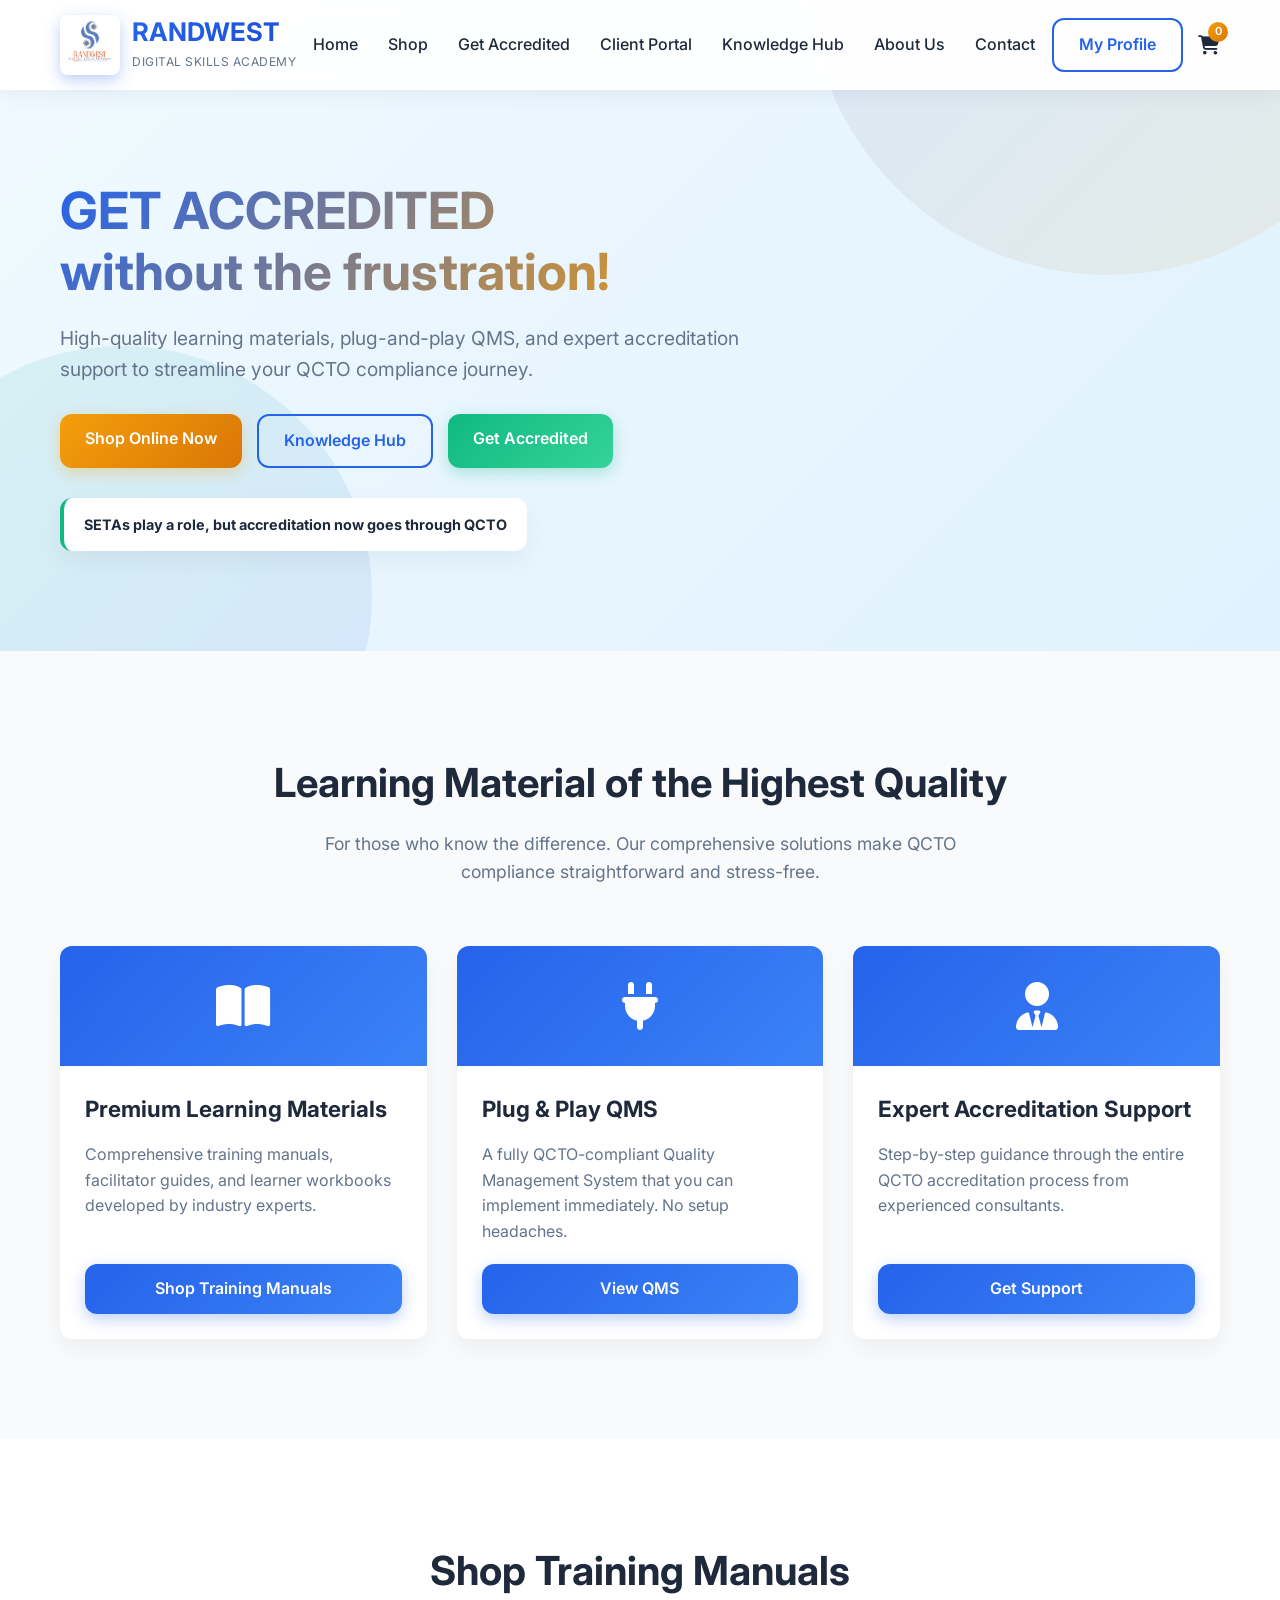
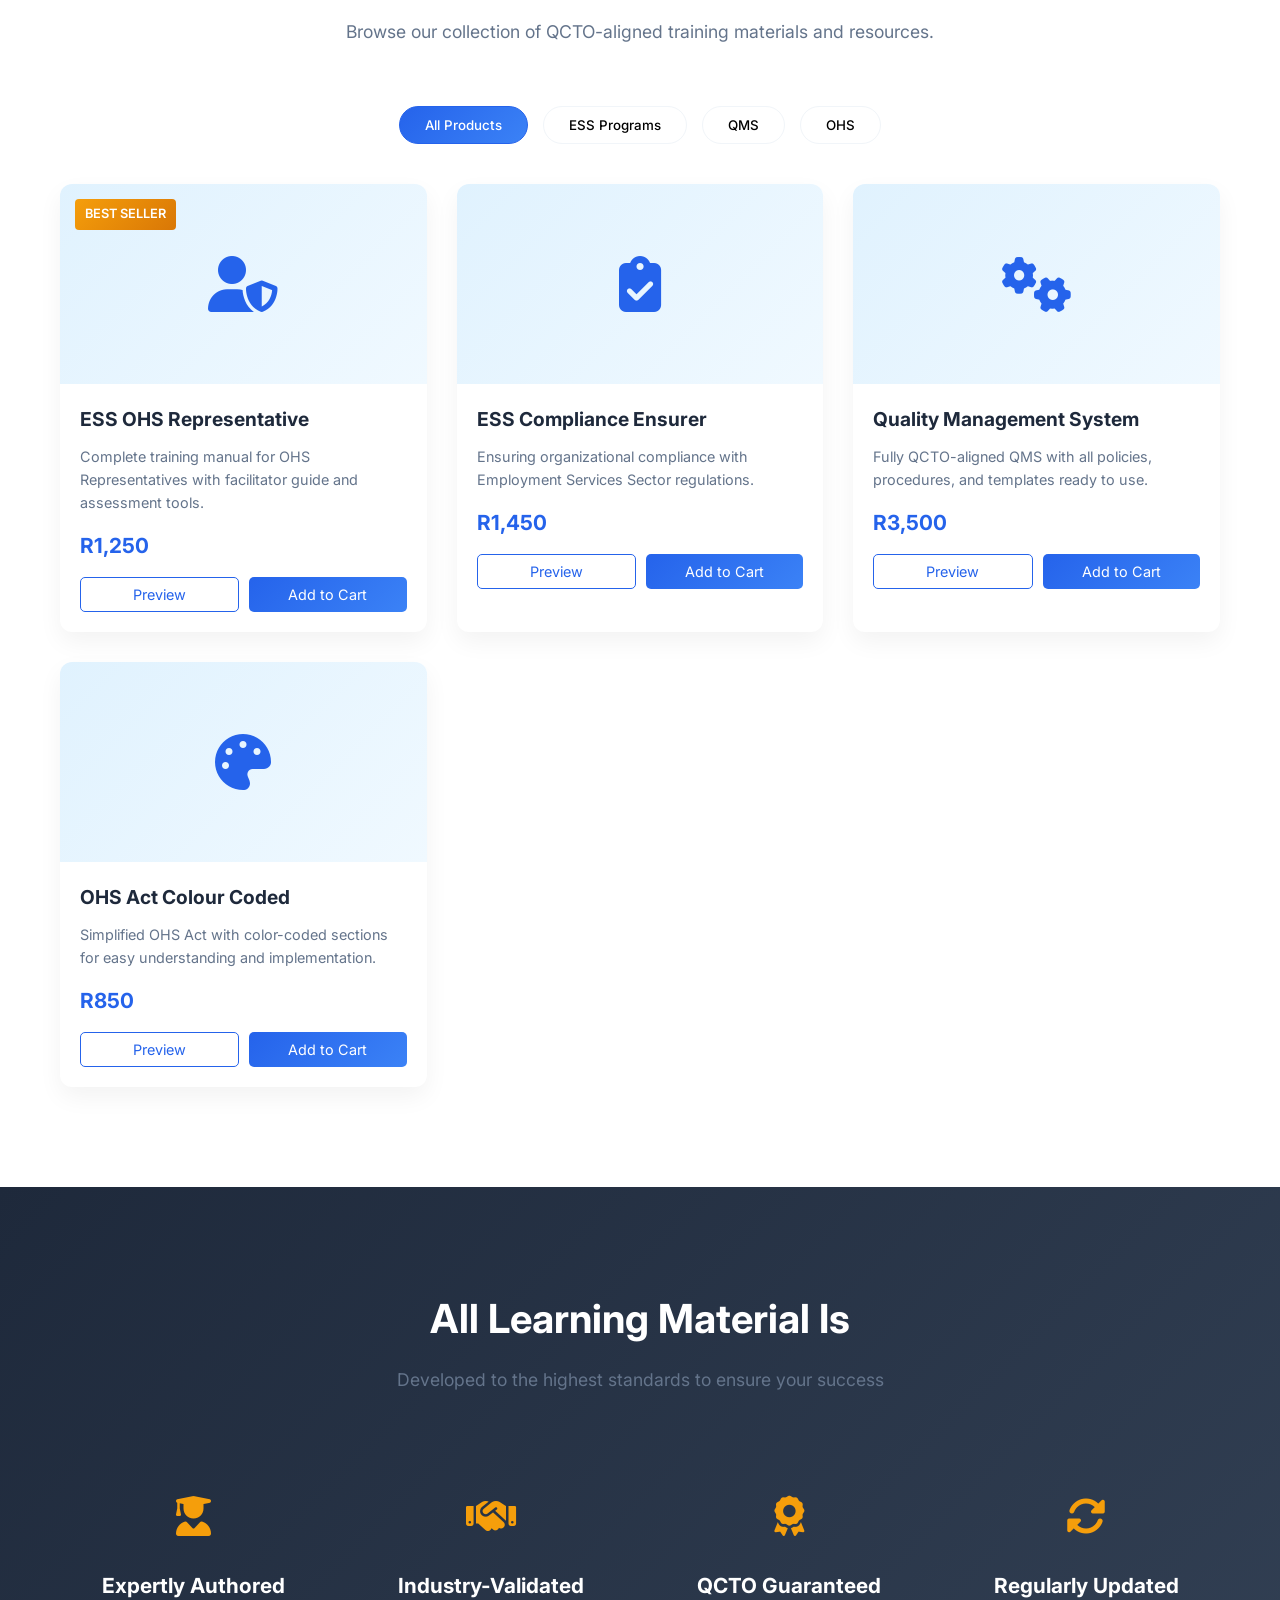
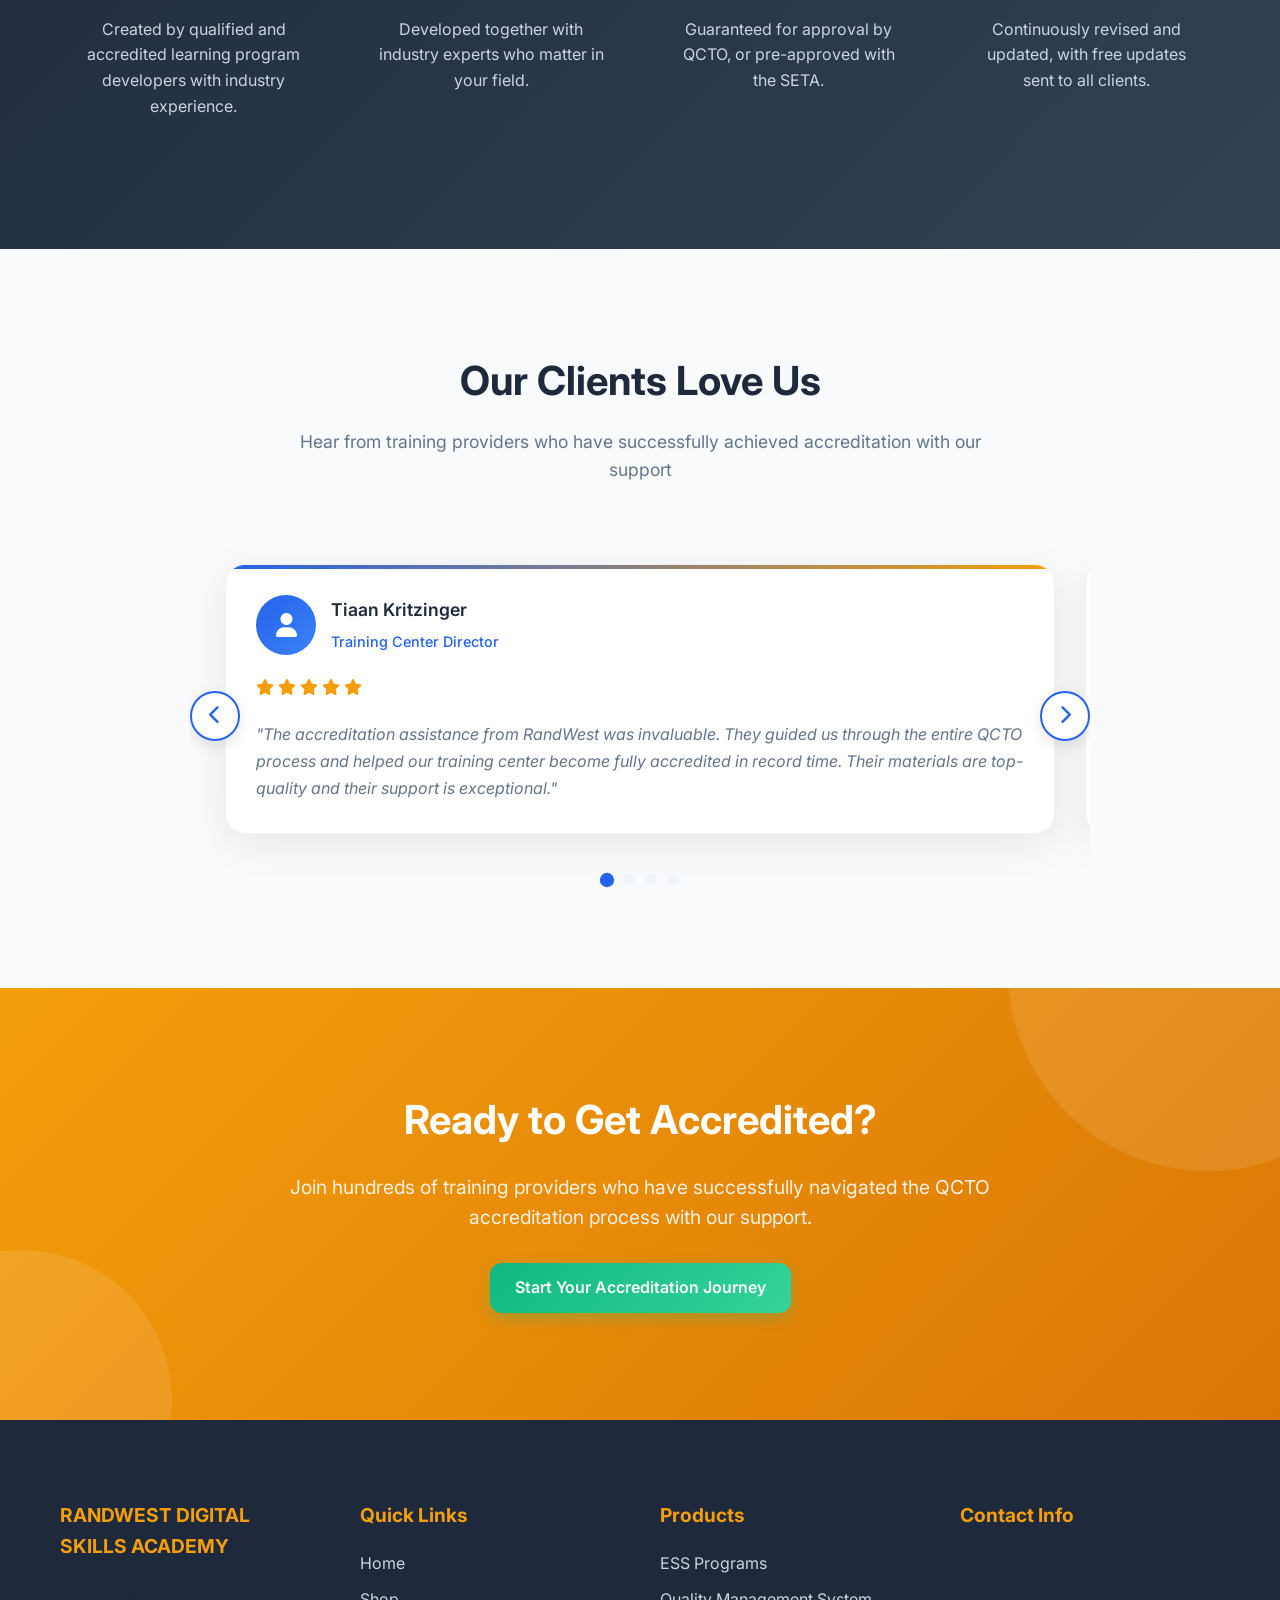
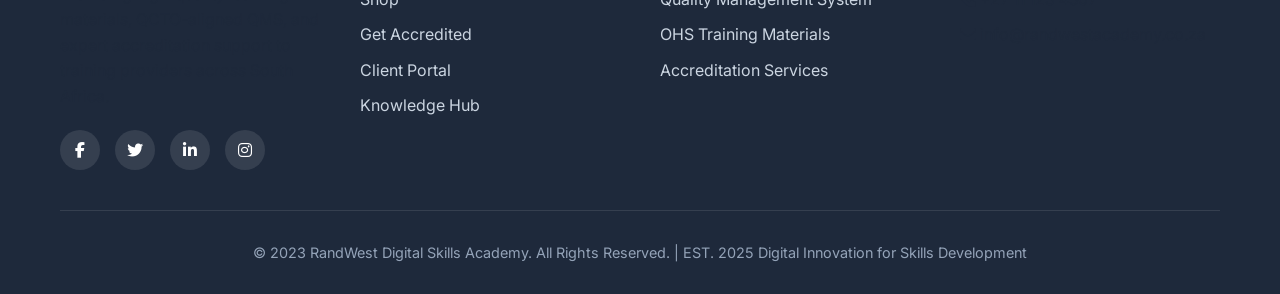
<file: index.html>
<!DOCTYPE html>
<html lang="en">
<head>
    <meta charset="UTF-8">
    <meta name="viewport" content="width=device-width, initial-scale=1.0">
    <title>RandWest Digital Skills Academy | QCTO Accreditation & Training</title>
    <meta name="description" content="Get QCTO accredited without frustration. High-quality learning materials, plug-and-play QMS, and expert accreditation support.">
    <link rel="stylesheet" href="https://cdnjs.cloudflare.com/ajax/libs/font-awesome/6.4.0/css/all.min.css">
    <link href="https://fonts.googleapis.com/css2?family=Inter:wght@300;400;500;600;700&display=swap" rel="stylesheet">
    <link rel="stylesheet" href="style.css">
    <link rel="stylesheet" href="cartstyle.css">
    <link rel="stylesheet" href="mediaqueries.css">
</head>
<body>
    <!-- Header -->
    <header id="header">
        <div class="container header-container">
            <div class="logo">
                <div class="logo-image">
                    <img src="assets/1000656890-removebg-preview.webp" alt="RandWest Digital Skills Academy Logo">
                </div>
                <div class="logo-text">
                    <h1>RANDWEST</h1>
                    <span>DIGITAL SKILLS ACADEMY</span>
                </div>
            </div>
            
            <nav class="desktop-nav">
                <ul>
                    <li><a href="#home">Home</a></li>
                    <li><a href="shop.html">Shop</a></li>
                    <li><a href="#accreditation">Get Accredited</a></li>
                    <li><a href="#client-portal">Client Portal</a></li>
                    <li><a href="#knowledge">Knowledge Hub</a></li>
                    <li><a href="aboutUs.html">About Us</a></li>
                    <li><a href="contact.html">Contact</a></li>
                </ul>
            </nav>
            
            <div class="header-actions">
                <a href="profile.html" class="btn btn-outline">My Profile</a>
                <div class="cart-icon" id="cartIcon">
                    <i class="fas fa-shopping-cart"></i>
                    <span class="cart-count">0</span>
                </div>
                <div class="mobile-menu" id="mobileMenu">
                    <i class="fas fa-bars"></i>
                </div>
            </div>
        </div>
    </header>

    <!-- Mobile Navigation -->
    <div class="overlay" id="overlay"></div>
    <div class="mobile-nav" id="mobileNav">
        <div class="close-menu" id="closeMenu">
            <i class="fas fa-times"></i>
        </div>
        <ul>
            <li><a href="#home">Home</a></li>
            <li><a href="shop.html">Shop</a></li>
            <li><a href="#accreditation">Get Accredited</a></li>
            <li><a href="#client-portal">Client Portal</a></li>
            <li><a href="#knowledge">Knowledge Hub</a></li>
            <li><a href="aboutUs.html">About Us</a></li>
            <li><a href="contact.html">Contact</a></li>
        </ul>
        <div class="mobile-actions" style="margin-top: auto; padding-top: 20px;">
            <a href="#client-portal" class="btn" style="width: 100%; margin-bottom: 15px;">My Profile</a>
        </div>
    </div>

    <!-- Hero Section -->
    <section class="hero" id="home">
        <div class="container">
            <div class="hero-content">
                <h1>GET ACCREDITED<br>without the frustration!</h1>
                <p>High-quality learning materials, plug-and-play QMS, and expert accreditation support to streamline your QCTO compliance journey.</p>
                <div class="hero-buttons">
                    <a href="#shop" class="btn btn-accent">Shop Online Now</a>
                    <a href="#knowledge" class="btn btn-outline">Knowledge Hub</a>
                    <a href="#accreditation" class="btn btn-success">Get Accredited</a>
                </div>
                <div class="accreditation-badge">
                    <p><strong>SETAs play a role, but accreditation now goes through QCTO</strong></p>
                </div>
            </div>
        </div>
    </section>

    <!-- Services Section -->
    <section class="section section-light" id="services">
        <div class="container">
            <div class="section-title">
                <h2>Learning Material of the Highest Quality</h2>
                <p>For those who know the difference. Our comprehensive solutions make QCTO compliance straightforward and stress-free.</p>
            </div>
            
            <div class="services-grid">
                <div class="service-card">
                    <div class="service-icon">
                        <i class="fas fa-book-open"></i>
                    </div>
                    <div class="service-content">
                        <h3>Premium Learning Materials</h3>
                        <p>Comprehensive training manuals, facilitator guides, and learner workbooks developed by industry experts.</p>
                        <a href="#shop" class="btn">Shop Training Manuals</a>
                    </div>
                </div>
                
                <div class="service-card">
                    <div class="service-icon">
                        <i class="fas fa-plug"></i>
                    </div>
                    <div class="service-content">
                        <h3>Plug & Play QMS</h3>
                        <p>A fully QCTO-compliant Quality Management System that you can implement immediately. No setup headaches.</p>
                        <a href="#qms" class="btn">View QMS</a>
                    </div>
                </div>
                
                <div class="service-card">
                    <div class="service-icon">
                        <i class="fas fa-user-tie"></i>
                    </div>
                    <div class="service-content">
                        <h3>Expert Accreditation Support</h3>
                        <p>Step-by-step guidance through the entire QCTO accreditation process from experienced consultants.</p>
                        <a href="#accreditation" class="btn">Get Support</a>
                    </div>
                </div>
            </div>
        </div>
    </section>

    <!-- Products Section -->
    <section class="section products-section" id="shop">
        <div class="container">
            <div class="section-title">
                <h2>Shop Training Manuals</h2>
                <p>Browse our collection of QCTO-aligned training materials and resources.</p>
            </div>
            
            <div class="products-filter">
                <button class="filter-btn active" data-filter="all">All Products</button>
                <button class="filter-btn" data-filter="ess">ESS Programs</button>
                <button class="filter-btn" data-filter="qms">QMS</button>
                <button class="filter-btn" data-filter="ohs">OHS</button>
            </div>
            
            <div class="products-grid">
                <!-- Product 1 -->
                <div class="product-card" data-category="ess">
                    <div class="product-img">
                        <div class="product-badge">BEST SELLER</div>
                        <i class="fas fa-user-shield"></i>
                    </div>
                    <div class="product-content">
                        <h3>ESS OHS Representative</h3>
                        <p class="product-description">Complete training manual for OHS Representatives with facilitator guide and assessment tools.</p>
                        <div class="product-price">R1,250</div>
                        <div class="product-actions">
                            <button class="preview-btn">Preview</button>
                            <button class="add-to-cart" data-id="1" data-name="ESS OHS Representative" data-price="1250">Add to Cart</button>
                        </div>
                    </div>
                </div>
                
                <!-- Product 2 -->
                <div class="product-card" data-category="ess">
                    <div class="product-img">
                        <i class="fas fa-clipboard-check"></i>
                    </div>
                    <div class="product-content">
                        <h3>ESS Compliance Ensurer</h3>
                        <p class="product-description">Ensuring organizational compliance with Employment Services Sector regulations.</p>
                        <div class="product-price">R1,450</div>
                        <div class="product-actions">
                            <button class="preview-btn">Preview</button>
                            <button class="add-to-cart" data-id="2" data-name="ESS Compliance Ensurer" data-price="1450">Add to Cart</button>
                        </div>
                    </div>
                </div>
                
                <!-- Product 3 -->
                <div class="product-card" data-category="qms">
                    <div class="product-img">
                        <i class="fas fa-cogs"></i>
                    </div>
                    <div class="product-content">
                        <h3>Quality Management System</h3>
                        <p class="product-description">Fully QCTO-aligned QMS with all policies, procedures, and templates ready to use.</p>
                        <div class="product-price">R3,500</div>
                        <div class="product-actions">
                            <button class="preview-btn">Preview</button>
                            <button class="add-to-cart" data-id="3" data-name="Quality Management System" data-price="3500">Add to Cart</button>
                        </div>
                    </div>
                </div>
                
                <!-- Product 4 -->
                <div class="product-card" data-category="ohs">
                    <div class="product-img">
                        <i class="fas fa-palette"></i>
                    </div>
                    <div class="product-content">
                        <h3>OHS Act Colour Coded</h3>
                        <p class="product-description">Simplified OHS Act with color-coded sections for easy understanding and implementation.</p>
                        <div class="product-price">R850</div>
                        <div class="product-actions">
                            <button class="preview-btn">Preview</button>
                            <button class="add-to-cart" data-id="4" data-name="OHS Act Colour Coded" data-price="850">Add to Cart</button>
                        </div>
                    </div>
                </div>
            </div>
        </div>
    </section>

    <!-- Quality Assurance Section -->
    <section class="section quality-section">
        <div class="container">
            <div class="section-title">
                <h2>All Learning Material Is</h2>
                <p>Developed to the highest standards to ensure your success</p>
            </div>
            
            <div class="quality-grid">
                <div class="quality-item">
                    <div class="quality-icon">
                        <i class="fas fa-user-graduate"></i>
                    </div>
                    <h3>Expertly Authored</h3>
                    <p>Created by qualified and accredited learning program developers with industry experience.</p>
                </div>
                
                <div class="quality-item">
                    <div class="quality-icon">
                        <i class="fas fa-handshake"></i>
                    </div>
                    <h3>Industry-Validated</h3>
                    <p>Developed together with industry experts who matter in your field.</p>
                </div>
                
                <div class="quality-item">
                    <div class="quality-icon">
                        <i class="fas fa-award"></i>
                    </div>
                    <h3>QCTO Guaranteed</h3>
                    <p>Guaranteed for approval by QCTO, or pre-approved with the SETA.</p>
                </div>
                
                <div class="quality-item">
                    <div class="quality-icon">
                        <i class="fas fa-sync-alt"></i>
                    </div>
                    <h3>Regularly Updated</h3>
                    <p>Continuously revised and updated, with free updates sent to all clients.</p>
                </div>
            </div>
        </div>
    </section>

    <!-- Testimonials Section -->
<section class="section section-light" id="success">
    <div class="container">
        <div class="section-title">
            <h2>Our Clients Love Us</h2>
            <p>Hear from training providers who have successfully achieved accreditation with our support</p>
        </div>
        
        <div class="testimonials-wrapper">
            <div class="testimonials-container" id="testimonialsContainer">
                <!-- Testimonial 1 -->
                <div class="testimonial-slide">
                    <div class="testimonial-card">
                        <div class="testimonial-header">
                            <div class="testimonial-avatar">
                                <i class="fas fa-user"></i>
                            </div>
                            <div class="testimonial-author">
                                <h4>Tiaan Kritzinger</h4>
                                <span>Training Center Director</span>
                            </div>
                        </div>
                        <div class="stars">
                            <i class="fas fa-star"></i>
                            <i class="fas fa-star"></i>
                            <i class="fas fa-star"></i>
                            <i class="fas fa-star"></i>
                            <i class="fas fa-star"></i>
                        </div>
                        <p class="testimonial-text">"The accreditation assistance from RandWest was invaluable. They guided us through the entire QCTO process and helped our training center become fully accredited in record time. Their materials are top-quality and their support is exceptional."</p>
                    </div>
                </div>
                
                <!-- Testimonial 2 -->
                <div class="testimonial-slide">
                    <div class="testimonial-card">
                        <div class="testimonial-header">
                            <div class="testimonial-avatar">
                                <i class="fas fa-user-tie"></i>
                            </div>
                            <div class="testimonial-author">
                                <h4>David Soanaenberg</h4>
                                <span>OHS Manager</span>
                            </div>
                        </div>
                        <div class="stars">
                            <i class="fas fa-star"></i>
                            <i class="fas fa-star"></i>
                            <i class="fas fa-star"></i>
                            <i class="fas fa-star"></i>
                            <i class="fas fa-star"></i>
                        </div>
                        <p class="testimonial-text">"The QMS system is truly plug-and-play. We were able to implement it immediately without any customization needed. The OHS Representative manual is also excellent - our facilitators love how well-structured it is."</p>
                    </div>
                </div>
                
                <!-- Testimonial 3 -->
                <div class="testimonial-slide">
                    <div class="testimonial-card">
                        <div class="testimonial-header">
                            <div class="testimonial-avatar">
                                <i class="fas fa-user-graduate"></i>
                            </div>
                            <div class="testimonial-author">
                                <h4>Renata Erasmus</h4>
                                <span>Skills Development Facilitator</span>
                            </div>
                        </div>
                        <div class="stars">
                            <i class="fas fa-star"></i>
                            <i class="fas fa-star"></i>
                            <i class="fas fa-star"></i>
                            <i class="fas fa-star"></i>
                            <i class="fas fa-star"></i>
                        </div>
                        <p class="testimonial-text">"As a new training provider, I was overwhelmed by the accreditation process. RandWest made it simple with their step-by-step support and high-quality learning materials. The regular updates are a fantastic value-add."</p>
                    </div>
                </div>

                <!-- Testimonial 4 -->
                <div class="testimonial-slide">
                    <div class="testimonial-card">
                        <div class="testimonial-header">
                            <div class="testimonial-avatar">
                                <i class="fas fa-user-md"></i>
                            </div>
                            <div class="testimonial-author">
                                <h4>Sarah Johnson</h4>
                                <span>Healthcare Training Manager</span>
                            </div>
                        </div>
                        <div class="stars">
                            <i class="fas fa-star"></i>
                            <i class="fas fa-star"></i>
                            <i class="fas fa-star"></i>
                            <i class="fas fa-star"></i>
                            <i class="fas fa-star"></i>
                        </div>
                        <p class="testimonial-text">"The ESS Compliance Ensurer package transformed our training programs. The materials are comprehensive and our compliance ratings have improved dramatically. Worth every cent!"</p>
                    </div>
                </div>
            </div>
            
            <!-- Navigation Dots -->
            <div class="testimonial-dots" id="testimonialDots">
                <!-- Dots will be generated by JavaScript -->
            </div>
            
            <!-- Navigation Arrows -->
            <button class="testimonial-nav testimonial-prev" id="testimonialPrev">
                <i class="fas fa-chevron-left"></i>
            </button>
            <button class="testimonial-nav testimonial-next" id="testimonialNext">
                <i class="fas fa-chevron-right"></i>
            </button>
        </div>
    </div>
</section>
    <!-- CTA Section -->
    <section class="cta-section">
        <div class="container">
            <div class="cta-content">
                <h2>Ready to Get Accredited?</h2>
                <p>Join hundreds of training providers who have successfully navigated the QCTO accreditation process with our support.</p>
                <a href="#contact" class="btn btn-success">Start Your Accreditation Journey</a>
            </div>
        </div>
    </section>
<!-- Cart-Modal-->
 <!-- Cart Modal - This should be on EVERY page -->
<div class="cart-modal" id="cartModal">
    <div class="cart-header">
        <h3>Your Shopping Cart</h3>
        <button class="close-cart" id="closeCart">&times;</button>
    </div>
    <div class="cart-items" id="cartItems">
        <div class="empty-cart-message" id="emptyCart" style="text-align: center; padding: 40px 20px; color: var(--gray);">
            <i class="fas fa-shopping-cart" style="font-size: 3rem; margin-bottom: 15px; opacity: 0.5;"></i>
            <h4>Your cart is empty</h4>
            <p>Add some training materials to get started</p>
        </div>
    </div>
    <div class="cart-total">
        <span>Total:</span>
        <span id="cartTotal">R0</span>
    </div>
    <div class="cart-actions">
        <button class="btn btn-success" style="width: 100%;">Proceed to Checkout</button>
        <button class="btn btn-outline" style="width: 100%;" id="continueShopping">Continue Shopping</button>
    </div>
</div>

<!-- Overlay for cart modal -->
<div class="overlay" id="overlay"></div>
    <!-- Footer -->
    <footer>
        <div class="container">
            <div class="footer-container">
                <div class="footer-col">
                    <h3>RANDWEST DIGITAL SKILLS ACADEMY</h3>
                    <p>Providing high-quality learning materials, QCTO-aligned QMS, and expert accreditation support to training providers across South Africa.</p>
                    <div class="social-links">
                        <a href="#"><i class="fab fa-facebook-f"></i></a>
                        <a href="#"><i class="fab fa-twitter"></i></a>
                        <a href="#"><i class="fab fa-linkedin-in"></i></a>
                        <a href="#"><i class="fab fa-instagram"></i></a>
                    </div>
                </div>
                
                <div class="footer-col">
                    <h3>Quick Links</h3>
                    <ul>
                        <li><a href="#home">Home</a></li>
                        <li><a href="#shop">Shop</a></li>
                        <li><a href="#accreditation">Get Accredited</a></li>
                        <li><a href="#client-portal">Client Portal</a></li>
                        <li><a href="#knowledge">Knowledge Hub</a></li>
                    </ul>
                </div>
                
                <div class="footer-col">
                    <h3>Products</h3>
                    <ul>
                        <li><a href="#ess">ESS Programs</a></li>
                        <li><a href="#qms">Quality Management System</a></li>
                        <li><a href="#ohs">OHS Training Materials</a></li>
                        <li><a href="#accreditation">Accreditation Services</a></li>
                    </ul>
                </div>
                
                <div class="footer-col">
                    <h3>Contact Info</h3>
                    <ul>
                        <li><i class="fas fa-map-marker-alt"></i> Johannesburg, South Africa</li>
                        <li><i class="fas fa-phone"></i> +27 11 123 4567</li>
                        <li><i class="fas fa-envelope"></i> info@randwestacademy.co.za</li>
                    </ul>
                </div>
            </div>
            
            <div class="copyright">
                <p>&copy; 2023 RandWest Digital Skills Academy. All Rights Reserved. | EST. 2025 Digital Innovation for Skills Development</p>
            </div>
        </div>
    </footer>

    <script src="main.js"></script>
    <script src="shared.js"></script>
</body>
</html>
</file>
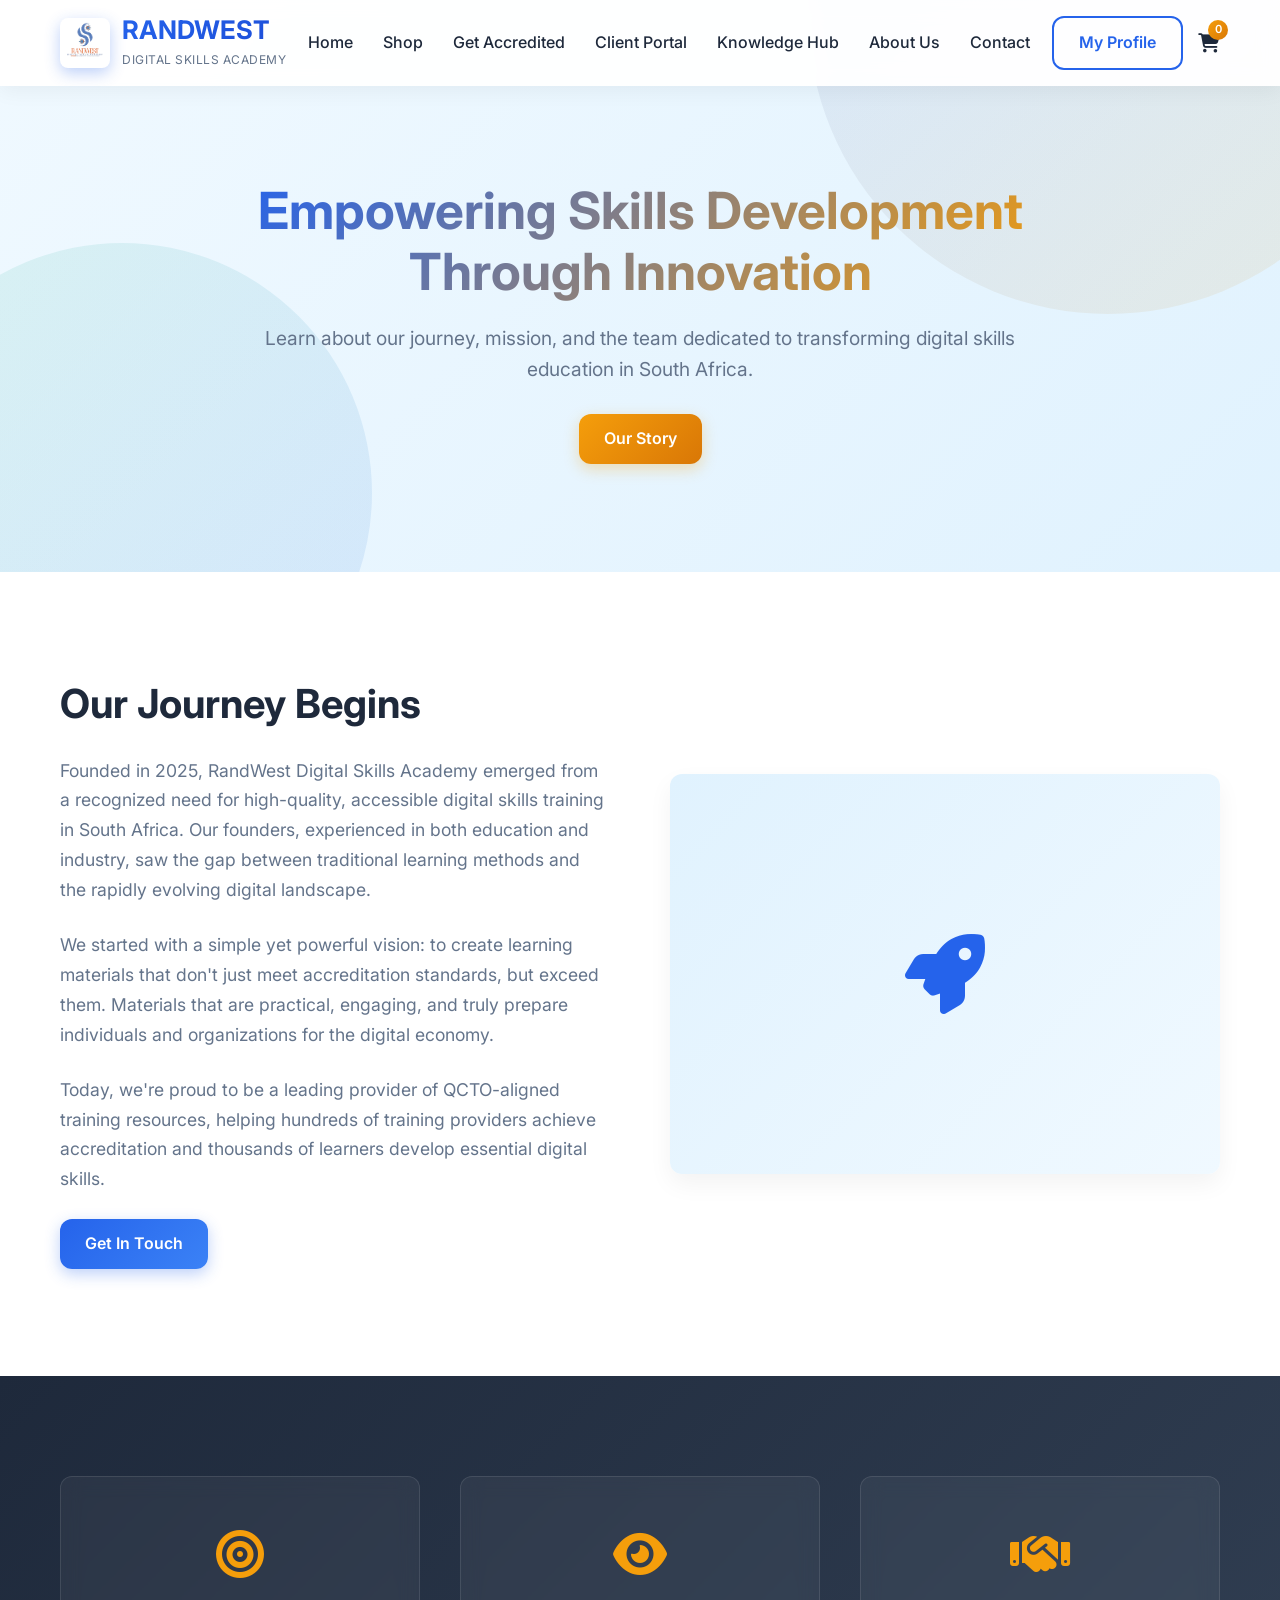
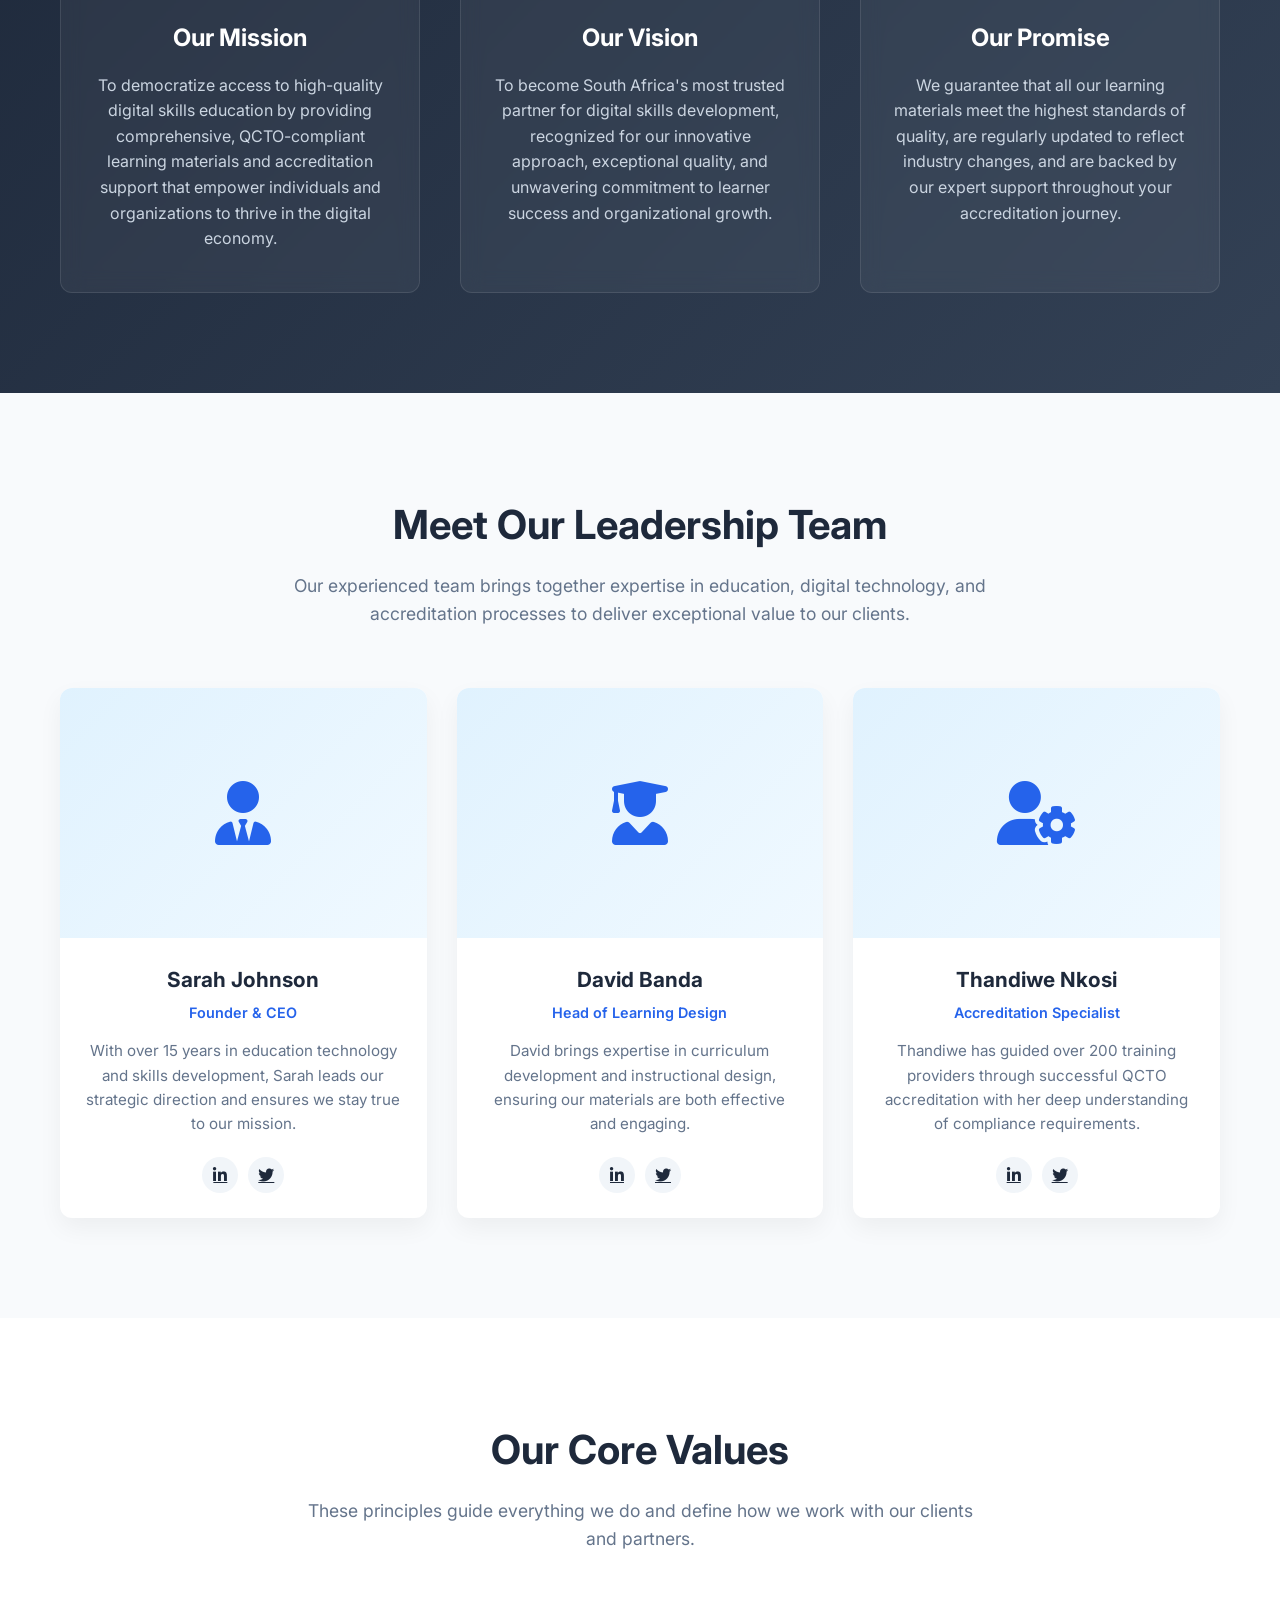
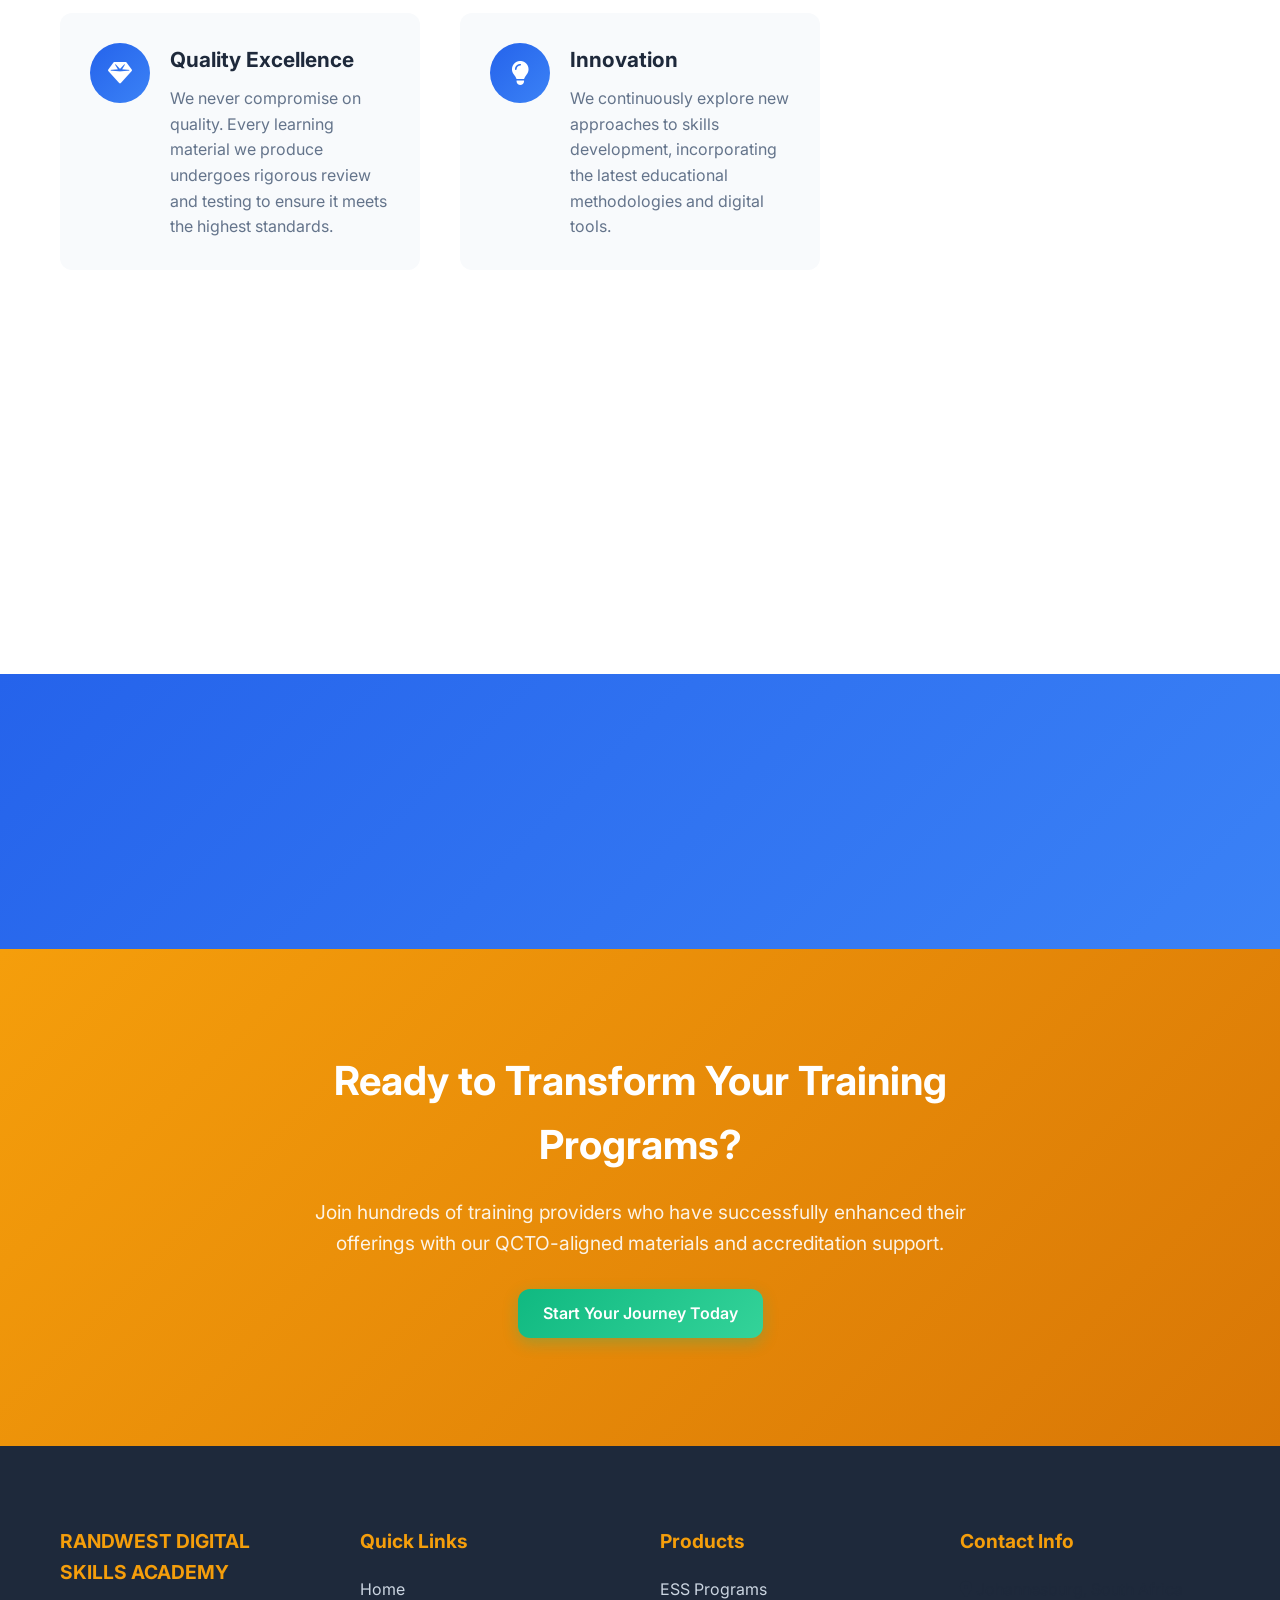
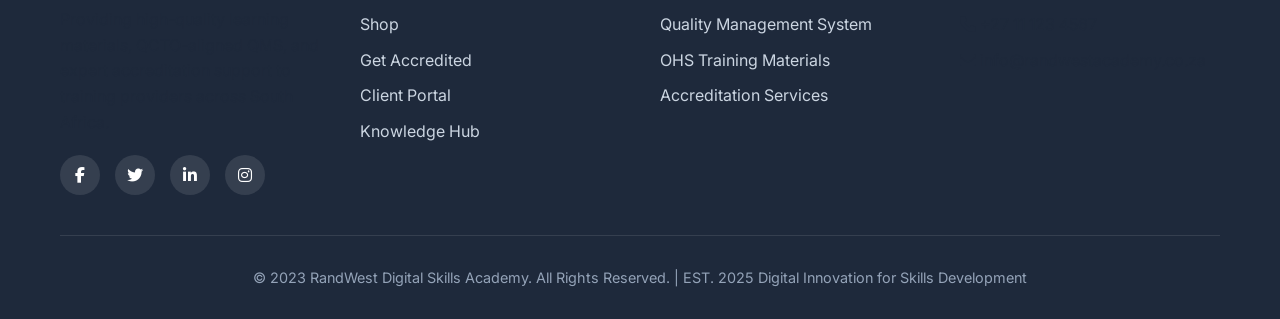
<file: aboutUs.html>
<!DOCTYPE html>
<html lang="en">
<head>
    <meta charset="UTF-8">
    <meta name="viewport" content="width=device-width, initial-scale=1.0">
    <title>About Us | RandWest Digital Skills Academy</title>
    <link rel="stylesheet" href="https://cdnjs.cloudflare.com/ajax/libs/font-awesome/6.4.0/css/all.min.css">
    <link href="https://fonts.googleapis.com/css2?family=Inter:wght@300;400;500;600;700&display=swap" rel="stylesheet">
    <link rel="stylesheet" href="mediaqueries.css">
    <style>
        :root {
            --primary: #2563eb;
            --primary-dark: #1d4ed8;
            --primary-light: #3b82f6;
            --secondary: #f59e0b;
            --secondary-dark: #d97706;
            --accent: #10b981;
            --dark: #1e293b;
            --light: #f8fafc;
            --gray: #64748b;
            --gray-light: #f1f5f9;
            --border-radius: 12px;
            --shadow: 0 10px 25px rgba(0, 0, 0, 0.05);
            --transition: all 0.4s cubic-bezier(0.175, 0.885, 0.32, 1.275);
        }

        * {
            margin: 0;
            padding: 0;
            box-sizing: border-box;
            font-family: 'Inter', sans-serif;
        }

        html {
            scroll-behavior: smooth;
        }

        body {
            line-height: 1.6;
            color: var(--dark);
            background-color: #fff;
            overflow-x: hidden;
        }

        .container {
            width: 100%;
            max-width: 1200px;
            margin: 0 auto;
            padding: 0 20px;
        }

        /* Header Styles */
        header {
            background-color: rgba(255, 255, 255, 0.95);
            color: var(--dark);
            padding: 15px 0;
            position: fixed;
            top: 0;
            left: 0;
            width: 100%;
            z-index: 1000;
            box-shadow: 0 5px 20px rgba(0, 0, 0, 0.05);
            transition: var(--transition);
            backdrop-filter: blur(10px);
        }

        header.scrolled {
            padding: 10px 0;
            box-shadow: 0 5px 20px rgba(0, 0, 0, 0.1);
        }

        .header-container {
            display: flex;
            justify-content: space-between;
            align-items: center;
        }

        .logo {
            display: flex;
            align-items: center;
            gap: 12px;
        }

        .logo-image {
            width: 50px;
            height: 50px;
            border-radius: 8px;
            transition: var(--transition);
            background-color: white;
            box-shadow: 0 5px 15px rgba(37, 99, 235, 0.3);
            display: flex;
            justify-content: center;
            overflow: hidden;
        }

        .logo:hover .logo-image {
            transform: rotate(5deg) scale(1.05);
        }
        .logo-text h1 {
            font-size: 1.6rem;
            line-height: 1.2;
            font-weight: 700;
            background: linear-gradient(135deg, var(--primary), var(--primary-dark));
            -webkit-background-clip: text;
            background-clip: text;
            -webkit-text-fill-color: transparent;
        }

        .logo-text span {
            font-size: 0.75rem;
            color: var(--gray);
            letter-spacing: 0.5px;
        }

        nav ul {
            display: flex;
            list-style: none;
            gap: 30px;
        }

        nav a {
            color: var(--dark);
            text-decoration: none;
            font-weight: 500;
            transition: var(--transition);
            position: relative;
            padding: 5px 0;
        }

        nav a:after {
            content: '';
            position: absolute;
            width: 0;
            height: 3px;
            bottom: 0;
            left: 0;
            background: linear-gradient(90deg, var(--primary), var(--secondary));
            border-radius: 3px;
            transition: var(--transition);
        }

        nav a:hover {
            color: var(--primary);
        }

        nav a:hover:after {
            width: 100%;
        }

        .header-actions {
            display: flex;
            align-items: center;
            gap: 15px;
        }

        .btn {
            display: inline-block;
            background: linear-gradient(135deg, var(--primary), var(--primary-light));
            color: white;
            padding: 12px 25px;
            border-radius: var(--border-radius);
            text-decoration: none;
            font-weight: 600;
            transition: var(--transition);
            border: none;
            cursor: pointer;
            text-align: center;
            box-shadow: 0 5px 15px rgba(37, 99, 235, 0.3);
            position: relative;
            overflow: hidden;
        }

        .btn:before {
            content: '';
            position: absolute;
            top: 0;
            left: -100%;
            width: 100%;
            height: 100%;
            background: linear-gradient(90deg, transparent, rgba(255,255,255,0.2), transparent);
            transition: 0.5s;
        }

        .btn:hover:before {
            left: 100%;
        }

        .btn:hover {
            transform: translateY(-3px);
            box-shadow: 0 8px 20px rgba(37, 99, 235, 0.4);
        }

        .btn-outline {
            background: transparent;
            border: 2px solid var(--primary);
            color: var(--primary);
            box-shadow: none;
        }

        .btn-outline:hover {
            background: var(--primary);
            color: white;
        }

        .btn-success {
            background: linear-gradient(135deg, var(--accent), #34d399);
            box-shadow: 0 5px 15px rgba(16, 185, 129, 0.3);
        }

        .btn-success:hover {
            box-shadow: 0 8px 20px rgba(16, 185, 129, 0.4);
        }

        .btn-accent {
            background: linear-gradient(135deg, var(--secondary), var(--secondary-dark));
            box-shadow: 0 5px 15px rgba(245, 158, 11, 0.3);
        }

        .btn-accent:hover {
            box-shadow: 0 8px 20px rgba(245, 158, 11, 0.4);
        }

        .cart-icon {
            position: relative;
            cursor: pointer;
            font-size: 1.2rem;
            color: var(--dark);
            transition: var(--transition);
        }

        .cart-icon:hover {
            color: var(--primary);
            transform: scale(1.1);
        }

        .cart-count {
            position: absolute;
            top: -8px;
            right: -8px;
            background: linear-gradient(135deg, var(--secondary), var(--secondary-dark));
            color: white;
            border-radius: 50%;
            width: 20px;
            height: 20px;
            display: flex;
            align-items: center;
            justify-content: center;
            font-size: 0.7rem;
            font-weight: 600;
        }

        .mobile-menu {
            display: none;
            font-size: 1.5rem;
            cursor: pointer;
            color: var(--dark);
            transition: var(--transition);
        }

        .mobile-menu:hover {
            color: var(--primary);
        }

        /* Mobile Navigation */
        .mobile-nav {
            position: fixed;
            top: 0;
            right: -100%;
            width: 300px;
            height: 100vh;
            background: white;
            box-shadow: -5px 0 30px rgba(0, 0, 0, 0.1);
            z-index: 1100;
            transition: var(--transition);
            padding: 80px 30px 30px;
            display: flex;
            flex-direction: column;
        }

        .mobile-nav.active {
            right: 0;
        }

        .mobile-nav ul {
            list-style: none;
        }

        .mobile-nav li {
            margin-bottom: 20px;
        }

        .mobile-nav a {
            color: var(--dark);
            text-decoration: none;
            font-weight: 500;
            font-size: 1.1rem;
            transition: var(--transition);
            display: block;
            padding: 10px 0;
            border-bottom: 1px solid var(--gray-light);
        }

        .mobile-nav a:hover {
            color: var(--primary);
            padding-left: 10px;
        }

        .close-menu {
            position: absolute;
            top: 20px;
            right: 20px;
            font-size: 1.5rem;
            cursor: pointer;
            color: var(--dark);
            transition: var(--transition);
        }

        .close-menu:hover {
            color: var(--primary);
            transform: rotate(90deg);
        }

        .overlay {
            position: fixed;
            top: 0;
            left: 0;
            width: 100%;
            height: 100%;
            background: rgba(0, 0, 0, 0.5);
            z-index: 1050;
            opacity: 0;
            visibility: hidden;
            transition: var(--transition);
        }

        .overlay.active {
            opacity: 1;
            visibility: visible;
        }

        /* About Hero Section */
        .about-hero {
            background: linear-gradient(135deg, #f0f9ff 0%, #e0f2fe 100%);
            color: var(--dark);
            padding: 180px 0 100px;
            position: relative;
            overflow: hidden;
        }

        .about-hero:before {
            content: '';
            position: absolute;
            top: -50%;
            right: -10%;
            width: 600px;
            height: 600px;
            border-radius: 50%;
            background: linear-gradient(135deg, rgba(37, 99, 235, 0.1) 0%, rgba(245, 158, 11, 0.1) 100%);
            z-index: 0;
        }

        .about-hero:after {
            content: '';
            position: absolute;
            bottom: -30%;
            left: -10%;
            width: 500px;
            height: 500px;
            border-radius: 50%;
            background: linear-gradient(135deg, rgba(16, 185, 129, 0.1) 0%, rgba(37, 99, 235, 0.1) 100%);
            z-index: 0;
        }

        .about-hero-content {
            position: relative;
            z-index: 1;
            max-width: 800px;
            margin: 0 auto;
            text-align: center;
            animation: fadeInUp 1s ease;
        }

        @keyframes fadeInUp {
            from {
                opacity: 0;
                transform: translateY(30px);
            }
            to {
                opacity: 1;
                transform: translateY(0);
            }
        }

        .about-hero h1 {
            font-size: 3.2rem;
            margin-bottom: 20px;
            line-height: 1.2;
            font-weight: 700;
            background: linear-gradient(135deg, var(--primary), var(--secondary));
            -webkit-background-clip: text;
            background-clip: text;
            -webkit-text-fill-color: transparent;
        }

        .about-hero p {
            font-size: 1.2rem;
            margin-bottom: 30px;
            color: var(--gray);
        }

        /* Story Section */
        .story-section {
            padding: 100px 0;
            background: white;
        }

        .story-container {
            display: grid;
            grid-template-columns: 1fr 1fr;
            gap: 60px;
            align-items: center;
        }

        .story-content {
            opacity: 0;
            transform: translateX(-30px);
            transition: all 0.8s ease;
        }

        .story-content.visible {
            opacity: 1;
            transform: translateX(0);
        }

        .story-content h2 {
            font-size: 2.5rem;
            margin-bottom: 20px;
            color: var(--dark);
        }

        .story-content p {
            color: var(--gray);
            margin-bottom: 25px;
            font-size: 1.1rem;
            line-height: 1.7;
        }

        .story-image {
            opacity: 0;
            transform: translateX(30px);
            transition: all 0.8s ease 0.2s;
            border-radius: var(--border-radius);
            overflow: hidden;
            box-shadow: var(--shadow);
        }

        .story-image.visible {
            opacity: 1;
            transform: translateX(0);
        }

        .story-image-placeholder {
            height: 400px;
            background: linear-gradient(135deg, #e0f2fe, #f0f9ff);
            display: flex;
            align-items: center;
            justify-content: center;
            color: var(--primary);
            font-size: 5rem;
        }

        /* Mission Section */
        .mission-section {
            padding: 100px 0;
            background: linear-gradient(135deg, var(--dark) 0%, #334155 100%);
            color: white;
        }

        .mission-grid {
            display: grid;
            grid-template-columns: repeat(auto-fit, minmax(300px, 1fr));
            gap: 40px;
        }

        .mission-card {
            text-align: center;
            padding: 40px 30px;
            background: rgba(255, 255, 255, 0.05);
            border-radius: var(--border-radius);
            backdrop-filter: blur(10px);
            border: 1px solid rgba(255, 255, 255, 0.1);
            transition: var(--transition);
            opacity: 0;
            transform: translateY(30px);
        }

        .mission-card.visible {
            opacity: 1;
            transform: translateY(0);
        }

        .mission-card:hover {
            transform: translateY(-10px);
            background: rgba(255, 255, 255, 0.08);
        }

        .mission-icon {
            font-size: 3rem;
            margin-bottom: 25px;
            color: var(--secondary);
        }

        .mission-card h3 {
            font-size: 1.5rem;
            margin-bottom: 15px;
        }

        .mission-card p {
            color: #cbd5e1;
            line-height: 1.6;
        }

        /* Team Section */
        .team-section {
            padding: 100px 0;
            background: var(--light);
        }

        .section-title {
            text-align: center;
            margin-bottom: 60px;
        }

        .section-title h2 {
            font-size: 2.5rem;
            color: var(--dark);
            margin-bottom: 15px;
            font-weight: 700;
        }

        .section-title p {
            max-width: 700px;
            margin: 0 auto;
            color: var(--gray);
            font-size: 1.1rem;
        }

        .team-grid {
            display: grid;
            grid-template-columns: repeat(auto-fit, minmax(280px, 1fr));
            gap: 30px;
        }

        .team-card {
            background: white;
            border-radius: var(--border-radius);
            overflow: hidden;
            box-shadow: var(--shadow);
            transition: var(--transition);
            opacity: 0;
            transform: translateY(30px);
        }

        .team-card.visible {
            opacity: 1;
            transform: translateY(0);
        }

        .team-card:hover {
            transform: translateY(-10px);
            box-shadow: 0 15px 30px rgba(0, 0, 0, 0.1);
        }

        .team-image {
            height: 250px;
            background: linear-gradient(135deg, #e0f2fe, #f0f9ff);
            display: flex;
            align-items: center;
            justify-content: center;
            color: var(--primary);
            font-size: 4rem;
        }

        .team-content {
            padding: 25px;
            text-align: center;
        }

        .team-content h3 {
            font-size: 1.3rem;
            margin-bottom: 5px;
            color: var(--dark);
        }

        .team-role {
            color: var(--primary);
            font-weight: 600;
            margin-bottom: 15px;
            font-size: 0.9rem;
        }

        .team-bio {
            color: var(--gray);
            font-size: 0.95rem;
            line-height: 1.6;
            margin-bottom: 20px;
        }

        .team-social {
            display: flex;
            justify-content: center;
            gap: 10px;
        }

        .team-social a {
            width: 36px;
            height: 36px;
            display: flex;
            align-items: center;
            justify-content: center;
            background: var(--gray-light);
            border-radius: 50%;
            color: var(--dark);
            transition: var(--transition);
        }

        .team-social a:hover {
            background: var(--primary);
            color: white;
            transform: translateY(-3px);
        }

        /* Values Section */
        .values-section {
            padding: 100px 0;
            background: white;
        }

        .values-container {
            display: grid;
            grid-template-columns: repeat(auto-fit, minmax(300px, 1fr));
            gap: 40px;
        }

        .value-item {
            display: flex;
            gap: 20px;
            padding: 30px;
            background: var(--light);
            border-radius: var(--border-radius);
            transition: var(--transition);
            opacity: 0;
            transform: translateY(30px);
        }

        .value-item.visible {
            opacity: 1;
            transform: translateY(0);
        }

        .value-item:hover {
            transform: translateY(-5px);
            box-shadow: var(--shadow);
        }

        .value-icon {
            background: linear-gradient(135deg, var(--primary), var(--primary-light));
            width: 60px;
            height: 60px;
            border-radius: 50%;
            display: flex;
            align-items: center;
            justify-content: center;
            color: white;
            font-size: 1.5rem;
            flex-shrink: 0;
        }

        .value-content h3 {
            font-size: 1.3rem;
            margin-bottom: 10px;
            color: var(--dark);
        }

        .value-content p {
            color: var(--gray);
            line-height: 1.6;
        }

        /* Stats Section */
        .stats-section {
            padding: 80px 0;
            background: linear-gradient(135deg, var(--primary), var(--primary-light));
            color: white;
        }

        .stats-grid {
            display: grid;
            grid-template-columns: repeat(auto-fit, minmax(200px, 1fr));
            gap: 30px;
        }

        .stat-item {
            text-align: center;
            opacity: 0;
            transform: translateY(30px);
        }

        .stat-item.visible {
            opacity: 1;
            transform: translateY(0);
        }

        .stat-number {
            font-size: 3rem;
            font-weight: 700;
            margin-bottom: 10px;
        }

        .stat-label {
            font-size: 1.1rem;
            opacity: 0.9;
        }

        /* CTA Section */
        .cta-section {
            padding: 100px 0;
            background: linear-gradient(135deg, var(--secondary) 0%, var(--secondary-dark) 100%);
            color: white;
            text-align: center;
        }

        .cta-content {
            max-width: 700px;
            margin: 0 auto;
        }

        .cta-section h2 {
            font-size: 2.5rem;
            margin-bottom: 20px;
        }

        .cta-section p {
            font-size: 1.2rem;
            margin-bottom: 30px;
            opacity: 0.9;
        }

        /* Footer */
        footer {
            background-color: var(--dark);
            color: var(--text-light);
            padding: 80px 0 30px;
        }

        .footer-container {
            display: grid;
            grid-template-columns: repeat(auto-fit, minmax(200px, 1fr));
            gap: 40px;
            margin-bottom: 40px;
        }

        .footer-col h3 {
            font-size: 1.2rem;
            margin-bottom: 20px;
            color: var(--secondary);
        }

        .footer-col ul {
            list-style: none;
        }

        .footer-col ul li {
            margin-bottom: 10px;
        }

        .footer-col a {
            color: #cbd5e1;
            text-decoration: none;
            transition: var(--transition);
        }

        .footer-col a:hover {
            color: var(--secondary);
            padding-left: 5px;
        }

        .social-links {
            display: flex;
            gap: 15px;
            margin-top: 20px;
        }

        .social-links a {
            display: flex;
            align-items: center;
            justify-content: center;
            width: 40px;
            height: 40px;
            background-color: rgba(255, 255, 255, 0.1);
            border-radius: 50%;
            transition: var(--transition);
            color: white;
        }

        .social-links a:hover {
            background-color: var(--secondary);
            transform: translateY(-3px);
        }

        .copyright {
            text-align: center;
            padding-top: 30px;
            border-top: 1px solid rgba(255, 255, 255, 0.1);
            font-size: 0.9rem;
            color: #94a3b8;
        }

        /* Responsive Styles */
        @media (max-width: 992px) {
            .story-container {
                grid-template-columns: 1fr;
                gap: 40px;
            }
            
            .about-hero h1 {
                font-size: 2.8rem;
            }
            
            nav ul {
                gap: 20px;
            }
        }

        @media (max-width: 768px) {
            nav ul {
                display: none;
            }

            .mobile-menu {
                display: block;
            }

            .about-hero {
                padding: 150px 0 80px;
            }

            .about-hero h1 {
                font-size: 2.2rem;
            }

            .about-hero p {
                font-size: 1rem;
            }

            .story-section,
            .mission-section,
            .team-section,
            .values-section {
                padding: 80px 0;
            }

            .section-title h2 {
                font-size: 2rem;
            }
            
            .value-item {
                flex-direction: column;
                text-align: center;
            }
        }

        @media (max-width: 576px) {
            .about-hero h1 {
                font-size: 1.8rem;
            }
            
            .team-grid {
                grid-template-columns: 1fr;
            }
            
            .stats-grid {
                grid-template-columns: repeat(2, 1fr);
            }
            
            .stat-number {
                font-size: 2.5rem;
            }
        }
    </style>
</head>
<body>
    <!-- Header -->
    <header id="header">
        <div class="container header-container">
            <div class="logo">
               <div class="logo-image">
                    <img src="assets/1000656890-removebg-preview.webp" alt="RandWest Digital Skills Academy Logo">
                </div>
                <div class="logo-text">
                    <h1>RANDWEST</h1>
                    <span>DIGITAL SKILLS ACADEMY</span>
                </div>
            </div>
            
            <nav class="desktop-nav">
                <ul>
                    <li><a href="index.html">Home</a></li>
                    <li><a href="shop.html">Shop</a></li>
                    <li><a href="index.html#accreditation">Get Accredited</a></li>
                    <li><a href="index.html#client-portal">Client Portal</a></li>
                    <li><a href="index.html#knowledge">Knowledge Hub</a></li>
                    <li><a href="about.html" class="active">About Us</a></li>
                    <li><a href="contact.html">Contact</a></li>
                </ul>
            </nav>
            
            <div class="header-actions">
                <a href="profile.html" class="btn btn-outline">My Profile</a>
                <div class="cart-icon" id="cartIcon">
                    <i class="fas fa-shopping-cart"></i>
                    <span class="cart-count">0</span>
                </div>
                <div class="mobile-menu" id="mobileMenu">
                    <i class="fas fa-bars"></i>
                </div>
            </div>
        </div>
    </header>

    <!-- Mobile Navigation -->
    <div class="overlay" id="overlay"></div>
    <div class="mobile-nav" id="mobileNav">
        <div class="close-menu" id="closeMenu">
            <i class="fas fa-times"></i>
        </div>
        <ul>
            <li><a href="index.html">Home</a></li>
            <li><a href="shop.html">Shop</a></li>
            <li><a href="index.html#accreditation">Get Accredited</a></li>
            <li><a href="index.html#client-portal">Client Portal</a></li>
            <li><a href="index.html#knowledge">Knowledge Hub</a></li>
            <li><a href="aboutUs.html">About Us</a></li>
            <li><a href="contact.html">Contact</a></li>
        </ul>
        <div class="mobile-actions" style="margin-top: auto; padding-top: 20px;">
            <a href="profile.html" class="btn" style="width: 100%; margin-bottom: 15px;">My Profile</a>
        </div>
    </div>

    <!-- About Hero Section -->
    <section class="about-hero">
        <div class="container">
            <div class="about-hero-content">
                <h1>Empowering Skills Development Through Innovation</h1>
                <p>Learn about our journey, mission, and the team dedicated to transforming digital skills education in South Africa.</p>
                <a href="#story" class="btn btn-accent">Our Story</a>
            </div>
        </div>
    </section>

    <!-- Story Section -->
    <section class="story-section" id="story">
        <div class="container">
            <div class="story-container">
                <div class="story-content">
                    <h2>Our Journey Begins</h2>
                    <p>Founded in 2025, RandWest Digital Skills Academy emerged from a recognized need for high-quality, accessible digital skills training in South Africa. Our founders, experienced in both education and industry, saw the gap between traditional learning methods and the rapidly evolving digital landscape.</p>
                    <p>We started with a simple yet powerful vision: to create learning materials that don't just meet accreditation standards, but exceed them. Materials that are practical, engaging, and truly prepare individuals and organizations for the digital economy.</p>
                    <p>Today, we're proud to be a leading provider of QCTO-aligned training resources, helping hundreds of training providers achieve accreditation and thousands of learners develop essential digital skills.</p>
                    <a href="contact.html" class="btn">Get In Touch</a>
                </div>
                <div class="story-image">
                    <div class="story-image-placeholder">
                        <i class="fas fa-rocket"></i>
                    </div>
                </div>
            </div>
        </div>
    </section>

    <!-- Mission Section -->
    <section class="mission-section">
        <div class="container">
            <div class="mission-grid">
                <div class="mission-card">
                    <div class="mission-icon">
                        <i class="fas fa-bullseye"></i>
                    </div>
                    <h3>Our Mission</h3>
                    <p>To democratize access to high-quality digital skills education by providing comprehensive, QCTO-compliant learning materials and accreditation support that empower individuals and organizations to thrive in the digital economy.</p>
                </div>
                
                <div class="mission-card">
                    <div class="mission-icon">
                        <i class="fas fa-eye"></i>
                    </div>
                    <h3>Our Vision</h3>
                    <p>To become South Africa's most trusted partner for digital skills development, recognized for our innovative approach, exceptional quality, and unwavering commitment to learner success and organizational growth.</p>
                </div>
                
                <div class="mission-card">
                    <div class="mission-icon">
                        <i class="fas fa-handshake"></i>
                    </div>
                    <h3>Our Promise</h3>
                    <p>We guarantee that all our learning materials meet the highest standards of quality, are regularly updated to reflect industry changes, and are backed by our expert support throughout your accreditation journey.</p>
                </div>
            </div>
        </div>
    </section>

    <!-- Team Section -->
    <section class="team-section">
        <div class="container">
            <div class="section-title">
                <h2>Meet Our Leadership Team</h2>
                <p>Our experienced team brings together expertise in education, digital technology, and accreditation processes to deliver exceptional value to our clients.</p>
            </div>
            
            <div class="team-grid">
                <div class="team-card">
                    <div class="team-image">
                        <i class="fas fa-user-tie"></i>
                    </div>
                    <div class="team-content">
                        <h3>Sarah Johnson</h3>
                        <div class="team-role">Founder & CEO</div>
                        <p class="team-bio">With over 15 years in education technology and skills development, Sarah leads our strategic direction and ensures we stay true to our mission.</p>
                        <div class="team-social">
                            <a href="#"><i class="fab fa-linkedin-in"></i></a>
                            <a href="#"><i class="fab fa-twitter"></i></a>
                        </div>
                    </div>
                </div>
                
                <div class="team-card">
                    <div class="team-image">
                        <i class="fas fa-user-graduate"></i>
                    </div>
                    <div class="team-content">
                        <h3>David Banda</h3>
                        <div class="team-role">Head of Learning Design</div>
                        <p class="team-bio">David brings expertise in curriculum development and instructional design, ensuring our materials are both effective and engaging.</p>
                        <div class="team-social">
                            <a href="#"><i class="fab fa-linkedin-in"></i></a>
                            <a href="#"><i class="fab fa-twitter"></i></a>
                        </div>
                    </div>
                </div>
                
                <div class="team-card">
                    <div class="team-image">
                        <i class="fas fa-user-cog"></i>
                    </div>
                    <div class="team-content">
                        <h3>Thandiwe Nkosi</h3>
                        <div class="team-role">Accreditation Specialist</div>
                        <p class="team-bio">Thandiwe has guided over 200 training providers through successful QCTO accreditation with her deep understanding of compliance requirements.</p>
                        <div class="team-social">
                            <a href="#"><i class="fab fa-linkedin-in"></i></a>
                            <a href="#"><i class="fab fa-twitter"></i></a>
                        </div>
                    </div>
                </div>
            </div>
        </div>
    </section>

    <!-- Values Section -->
    <section class="values-section">
        <div class="container">
            <div class="section-title">
                <h2>Our Core Values</h2>
                <p>These principles guide everything we do and define how we work with our clients and partners.</p>
            </div>
            
            <div class="values-container">
                <div class="value-item">
                    <div class="value-icon">
                        <i class="fas fa-gem"></i>
                    </div>
                    <div class="value-content">
                        <h3>Quality Excellence</h3>
                        <p>We never compromise on quality. Every learning material we produce undergoes rigorous review and testing to ensure it meets the highest standards.</p>
                    </div>
                </div>
                
                <div class="value-item">
                    <div class="value-icon">
                        <i class="fas fa-lightbulb"></i>
                    </div>
                    <div class="value-content">
                        <h3>Innovation</h3>
                        <p>We continuously explore new approaches to skills development, incorporating the latest educational methodologies and digital tools.</p>
                    </div>
                </div>
                
                <div class="value-item">
                    <div class="value-icon">
                        <i class="fas fa-hands-helping"></i>
                    </div>
                    <div class="value-content">
                        <h3>Partnership</h3>
                        <p>We view our clients as partners in skills development, working collaboratively to achieve shared success and positive impact.</p>
                    </div>
                </div>
                
                <div class="value-item">
                    <div class="value-icon">
                        <i class="fas fa-sync-alt"></i>
                    </div>
                    <div class="value-content">
                        <h3>Continuous Improvement</h3>
                        <p>We regularly update our materials and processes based on client feedback, industry changes, and emerging best practices.</p>
                    </div>
                </div>
                
                <div class="value-item">
                    <div class="value-icon">
                        <i class="fas fa-shield-alt"></i>
                    </div>
                    <div class="value-content">
                        <h3>Integrity</h3>
                        <p>We operate with transparency and honesty in all our interactions, building trust through reliable service and ethical practices.</p>
                    </div>
                </div>
                
                <div class="value-item">
                    <div class="value-icon">
                        <i class="fas fa-heart"></i>
                    </div>
                    <div class="value-content">
                        <h3>Passion for Education</h3>
                        <p>We genuinely care about making a difference in people's lives through education and skills development.</p>
                    </div>
                </div>
            </div>
        </div>
    </section>

    <!-- Stats Section -->
    <section class="stats-section">
        <div class="container">
            <div class="stats-grid">
                <div class="stat-item">
                    <div class="stat-number" data-count="250">0</div>
                    <div class="stat-label">Training Providers Supported</div>
                </div>
                
                <div class="stat-item">
                    <div class="stat-number" data-count="98">0</div>
                    <div class="stat-label">Success Rate</div>
                </div>
                
                <div class="stat-item">
                    <div class="stat-number" data-count="15000">0</div>
                    <div class="stat-label">Learners Impacted</div>
                </div>
                
                <div class="stat-item">
                    <div class="stat-number" data-count="3">0</div>
                    <div class="stat-label">Years of Excellence</div>
                </div>
            </div>
        </div>
    </section>

    <!-- CTA Section -->
    <section class="cta-section">
        <div class="container">
            <div class="cta-content">
                <h2>Ready to Transform Your Training Programs?</h2>
                <p>Join hundreds of training providers who have successfully enhanced their offerings with our QCTO-aligned materials and accreditation support.</p>
                <a href="contact.html" class="btn btn-success">Start Your Journey Today</a>
            </div>
        </div>
    </section>

    <!-- Footer -->
    <footer>
        <div class="container">
            <div class="footer-container">
                <div class="footer-col">
                    <h3>RANDWEST DIGITAL SKILLS ACADEMY</h3>
                    <p>Providing high-quality learning materials, QCTO-aligned QMS, and expert accreditation support to training providers across South Africa.</p>
                    <div class="social-links">
                        <a href="#"><i class="fab fa-facebook-f"></i></a>
                        <a href="#"><i class="fab fa-twitter"></i></a>
                        <a href="#"><i class="fab fa-linkedin-in"></i></a>
                        <a href="#"><i class="fab fa-instagram"></i></a>
                    </div>
                </div>
                
                <div class="footer-col">
                    <h3>Quick Links</h3>
                    <ul>
                        <li><a href="index.html">Home</a></li>
                        <li><a href="shop.html">Shop</a></li>
                        <li><a href="index.html#accreditation">Get Accredited</a></li>
                        <li><a href="index.html#client-portal">Client Portal</a></li>
                        <li><a href="index.html#knowledge">Knowledge Hub</a></li>
                    </ul>
                </div>
                
                <div class="footer-col">
                    <h3>Products</h3>
                    <ul>
                        <li><a href="#ess">ESS Programs</a></li>
                        <li><a href="#qms">Quality Management System</a></li>
                        <li><a href="#ohs">OHS Training Materials</a></li>
                        <li><a href="#accreditation">Accreditation Services</a></li>
                    </ul>
                </div>
                
                <div class="footer-col">
                    <h3>Contact Info</h3>
                    <ul>
                        <li><i class="fas fa-map-marker-alt"></i> Johannesburg, South Africa</li>
                        <li><i class="fas fa-phone"></i> +27 11 123 4567</li>
                        <li><i class="fas fa-envelope"></i> info@randwestacademy.co.za</li>
                    </ul>
                </div>
            </div>
            
            <div class="copyright">
                <p>&copy; 2023 RandWest Digital Skills Academy. All Rights Reserved. | EST. 2025 Digital Innovation for Skills Development</p>
            </div>
        </div>
    </footer>

    <script>
        // Mobile Menu Functionality
        const mobileMenu = document.getElementById('mobileMenu');
        const mobileNav = document.getElementById('mobileNav');
        const closeMenu = document.getElementById('closeMenu');
        const overlay = document.getElementById('overlay');

        mobileMenu.addEventListener('click', () => {
            mobileNav.classList.add('active');
            overlay.classList.add('active');
            document.body.style.overflow = 'hidden';
        });

        closeMenu.addEventListener('click', () => {
            mobileNav.classList.remove('active');
            overlay.classList.remove('active');
            document.body.style.overflow = 'auto';
        });

        overlay.addEventListener('click', () => {
            mobileNav.classList.remove('active');
            overlay.classList.remove('active');
            document.body.style.overflow = 'auto';
        });

        // Header scroll effect
        window.addEventListener('scroll', () => {
            const header = document.getElementById('header');
            if (window.scrollY > 50) {
                header.classList.add('scrolled');
            } else {
                header.classList.remove('scrolled');
            }
        });

        // Stats counter animation
        function animateStats() {
            const statItems = document.querySelectorAll('.stat-item.visible');
            
            statItems.forEach(item => {
                const numberElement = item.querySelector('.stat-number');
                const target = parseInt(numberElement.getAttribute('data-count'));
                const duration = 2000; // 2 seconds
                const step = target / (duration / 16); // 60fps
                let current = 0;
                
                const timer = setInterval(() => {
                    current += step;
                    if (current >= target) {
                        current = target;
                        clearInterval(timer);
                    }
                    numberElement.textContent = Math.floor(current);
                }, 16);
            });
        }

        // Scroll animations
        function checkVisibility() {
            const elements = document.querySelectorAll('.story-content, .story-image, .mission-card, .team-card, .value-item, .stat-item');
            
            elements.forEach((element, index) => {
                const elementTop = element.getBoundingClientRect().top;
                const elementVisible = 150;
                
                if (elementTop < window.innerHeight - elementVisible) {
                    setTimeout(() => {
                        element.classList.add('visible');
                        
                        // Animate stats when they become visible
                        if (element.classList.contains('stat-item')) {
                            animateStats();
                        }
                    }, index * 100);
                }
            });
        }
        
        window.addEventListener('scroll', checkVisibility);
        // Initial check
        checkVisibility();
        
        // Smooth scrolling for navigation links
        document.querySelectorAll('a[href^="#"]').forEach(anchor => {
            anchor.addEventListener('click', function (e) {
                e.preventDefault();
                
                const targetId = this.getAttribute('href');
                if (targetId === '#') return;
                
                const targetElement = document.querySelector(targetId);
                if (targetElement) {
                    // Close mobile menu if open
                    mobileNav.classList.remove('active');
                    overlay.classList.remove('active');
                    document.body.style.overflow = 'auto';
                    
                    window.scrollTo({
                        top: targetElement.offsetTop - 100,
                        behavior: 'smooth'
                    });
                }
            });
        });
    </script>
    <script src="shared.js"></script>
</body>
</html>
</file>
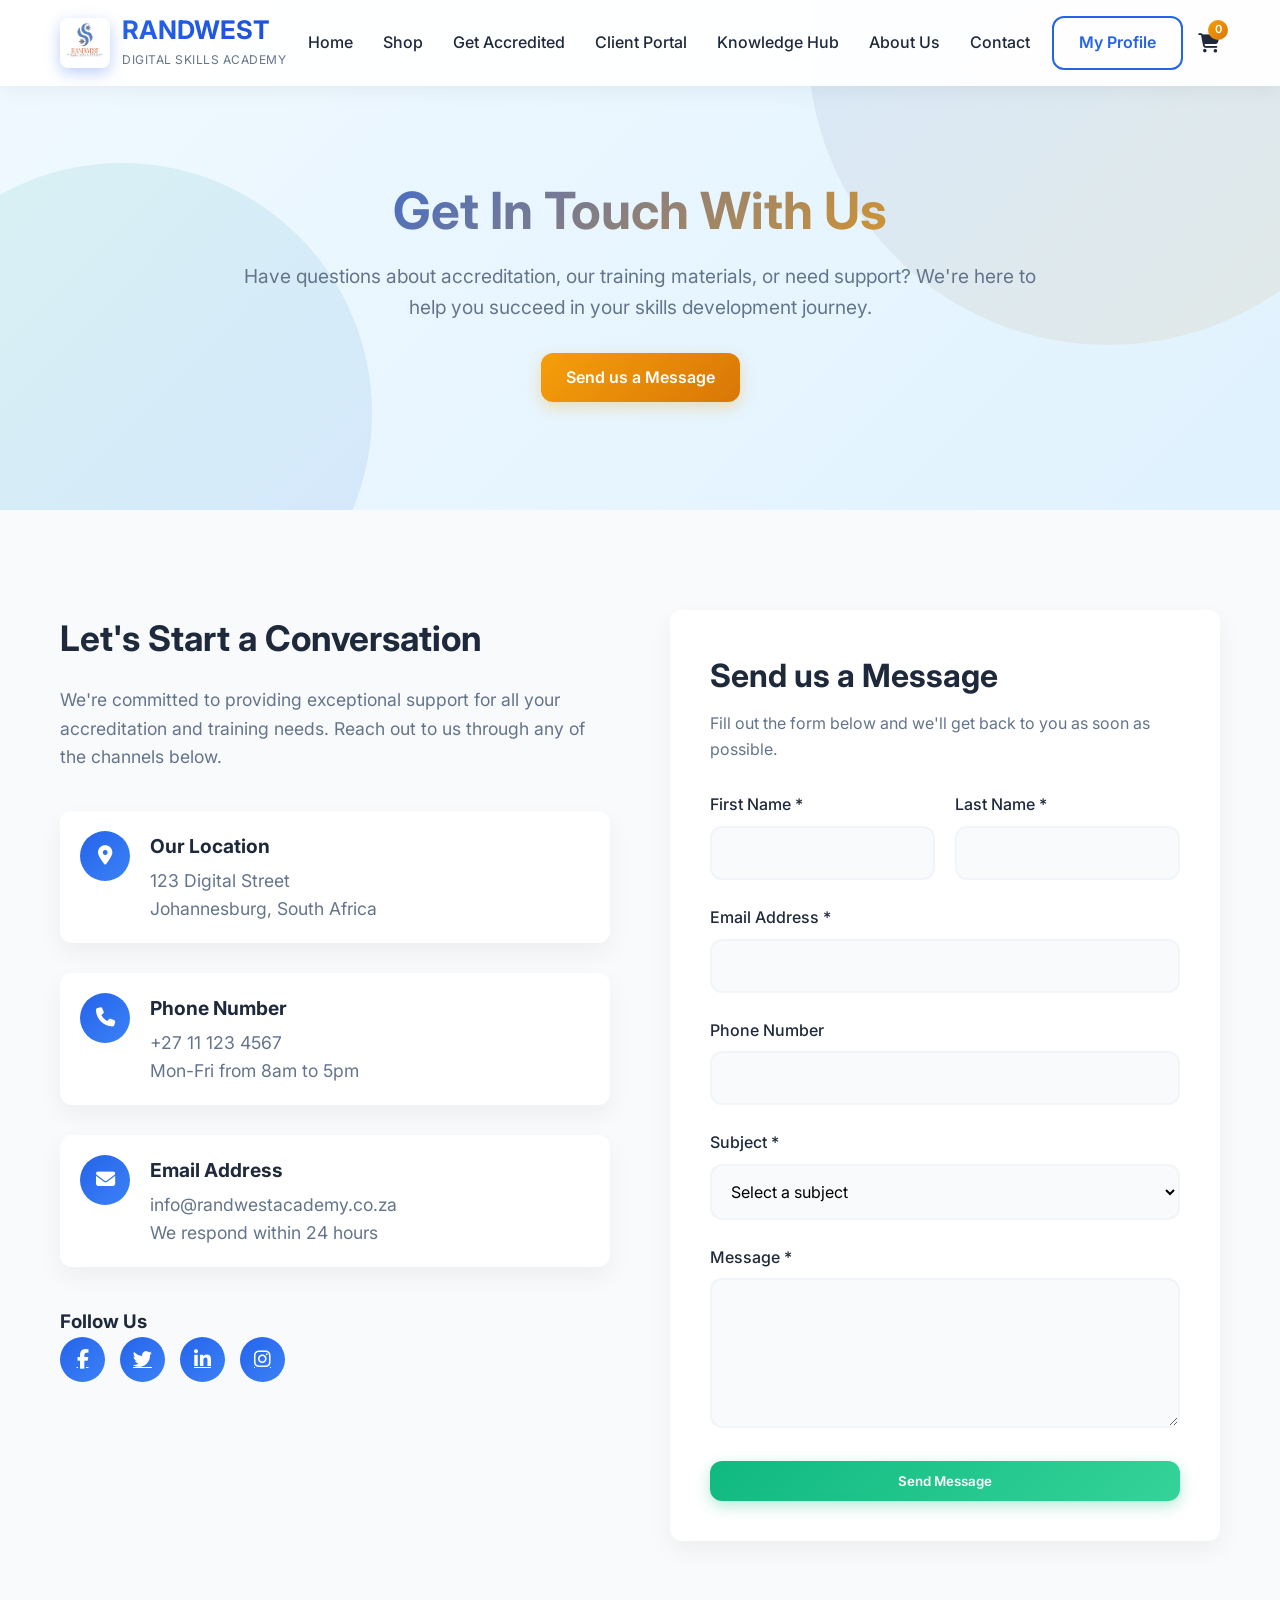
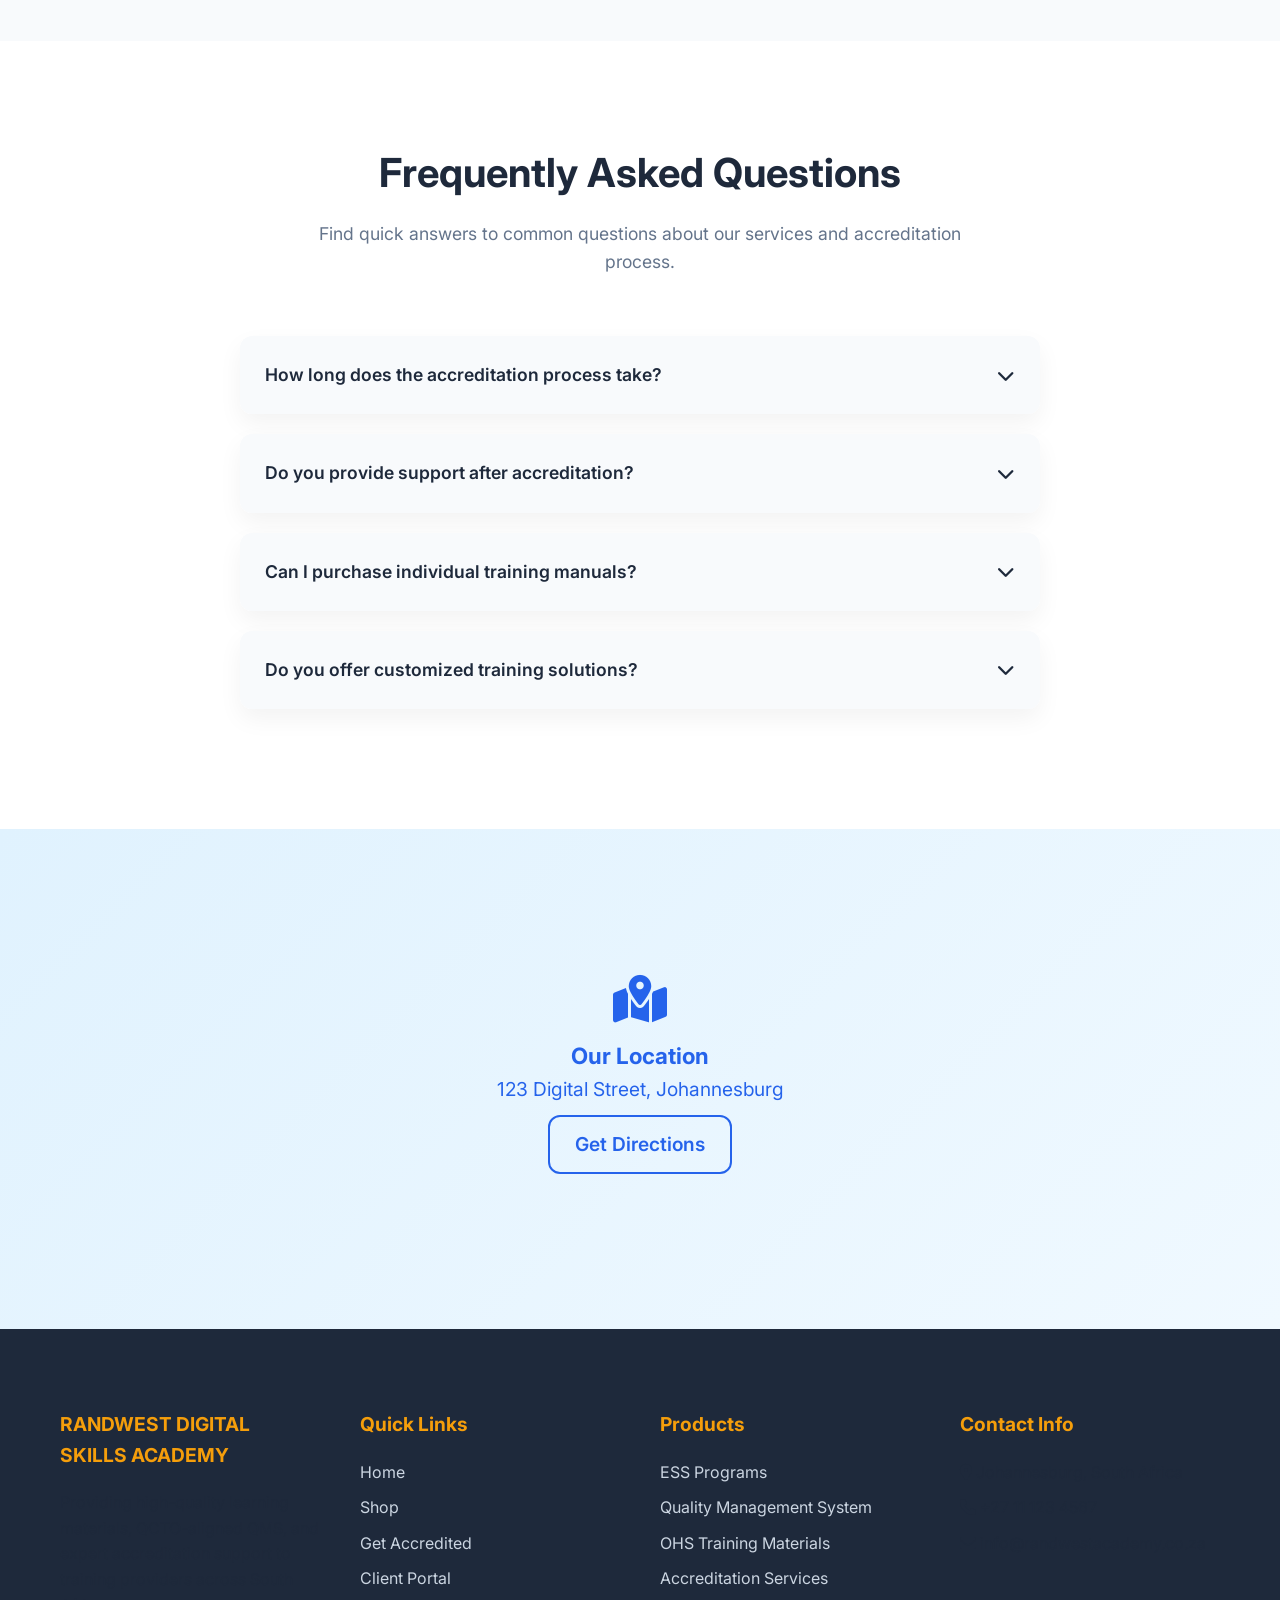
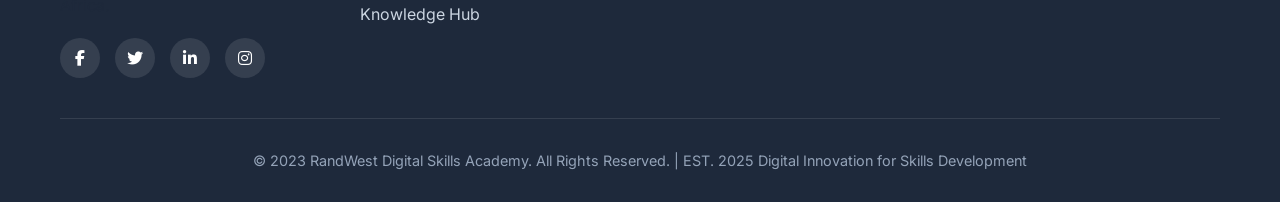
<file: contact.html>
<!DOCTYPE html>
<html lang="en">
<head>
    <meta charset="UTF-8">
    <meta name="viewport" content="width=device-width, initial-scale=1.0">
    <title>Contact Us | RandWest Digital Skills Academy</title>
    <link rel="stylesheet" href="https://cdnjs.cloudflare.com/ajax/libs/font-awesome/6.4.0/css/all.min.css">
    <link href="https://fonts.googleapis.com/css2?family=Inter:wght@300;400;500;600;700&display=swap" rel="stylesheet">
    <link rel="stylesheet" href="mediaqueries.css">
    <style>
        :root {
            --primary: #2563eb;
            --primary-dark: #1d4ed8;
            --primary-light: #3b82f6;
            --secondary: #f59e0b;
            --secondary-dark: #d97706;
            --accent: #10b981;
            --dark: #1e293b;
            --light: #f8fafc;
            --gray: #64748b;
            --gray-light: #f1f5f9;
            --border-radius: 12px;
            --shadow: 0 10px 25px rgba(0, 0, 0, 0.05);
            --transition: all 0.4s cubic-bezier(0.175, 0.885, 0.32, 1.275);
        }

        * {
            margin: 0;
            padding: 0;
            box-sizing: border-box;
            font-family: 'Inter', sans-serif;
        }

        html {
            scroll-behavior: smooth;
        }

        body {
            line-height: 1.6;
            color: var(--dark);
            background-color: #fff;
            overflow-x: hidden;
        }

        .container {
            width: 100%;
            max-width: 1200px;
            margin: 0 auto;
            padding: 0 20px;
        }

        /* Header Styles */
        header {
            background-color: rgba(255, 255, 255, 0.95);
            color: var(--dark);
            padding: 15px 0;
            position: fixed;
            top: 0;
            left: 0;
            width: 100%;
            z-index: 1000;
            box-shadow: 0 5px 20px rgba(0, 0, 0, 0.05);
            transition: var(--transition);
            backdrop-filter: blur(10px);
        }

        header.scrolled {
            padding: 10px 0;
            box-shadow: 0 5px 20px rgba(0, 0, 0, 0.1);
        }

        .header-container {
            display: flex;
            justify-content: space-between;
            align-items: center;
        }

        .logo {
            display: flex;
            align-items: center;
            gap: 12px;
        }

       .logo-image {
            width: 50px;
            height: 50px;
            border-radius: 8px;
            transition: var(--transition);
            background-color: white;
            box-shadow: 0 5px 15px rgba(37, 99, 235, 0.3);
            display: flex;
            justify-content: center;
            overflow: hidden;
        }

        .logo:hover .logo-image {
            transform: rotate(5deg) scale(1.05);
        }
        .logo-text h1 {
            font-size: 1.6rem;
            line-height: 1.2;
            font-weight: 700;
            background: linear-gradient(135deg, var(--primary), var(--primary-dark));
            -webkit-background-clip: text;
            background-clip: text;
            -webkit-text-fill-color: transparent;
        }

        .logo-text span {
            font-size: 0.75rem;
            color: var(--gray);
            letter-spacing: 0.5px;
        }

        nav ul {
            display: flex;
            list-style: none;
            gap: 30px;
        }

        nav a {
            color: var(--dark);
            text-decoration: none;
            font-weight: 500;
            transition: var(--transition);
            position: relative;
            padding: 5px 0;
        }

        nav a:after {
            content: '';
            position: absolute;
            width: 0;
            height: 3px;
            bottom: 0;
            left: 0;
            background: linear-gradient(90deg, var(--primary), var(--secondary));
            border-radius: 3px;
            transition: var(--transition);
        }

        nav a:hover {
            color: var(--primary);
        }

        nav a:hover:after {
            width: 100%;
        }

        .header-actions {
            display: flex;
            align-items: center;
            gap: 15px;
        }

        .btn {
            display: inline-block;
            background: linear-gradient(135deg, var(--primary), var(--primary-light));
            color: white;
            padding: 12px 25px;
            border-radius: var(--border-radius);
            text-decoration: none;
            font-weight: 600;
            transition: var(--transition);
            border: none;
            cursor: pointer;
            text-align: center;
            box-shadow: 0 5px 15px rgba(37, 99, 235, 0.3);
            position: relative;
            overflow: hidden;
        }

        .btn:before {
            content: '';
            position: absolute;
            top: 0;
            left: -100%;
            width: 100%;
            height: 100%;
            background: linear-gradient(90deg, transparent, rgba(255,255,255,0.2), transparent);
            transition: 0.5s;
        }

        .btn:hover:before {
            left: 100%;
        }

        .btn:hover {
            transform: translateY(-3px);
            box-shadow: 0 8px 20px rgba(37, 99, 235, 0.4);
        }

        .btn-outline {
            background: transparent;
            border: 2px solid var(--primary);
            color: var(--primary);
            box-shadow: none;
        }

        .btn-outline:hover {
            background: var(--primary);
            color: white;
        }

        .btn-success {
            background: linear-gradient(135deg, var(--accent), #34d399);
            box-shadow: 0 5px 15px rgba(16, 185, 129, 0.3);
        }

        .btn-success:hover {
            box-shadow: 0 8px 20px rgba(16, 185, 129, 0.4);
        }

        .btn-accent {
            background: linear-gradient(135deg, var(--secondary), var(--secondary-dark));
            box-shadow: 0 5px 15px rgba(245, 158, 11, 0.3);
        }

        .btn-accent:hover {
            box-shadow: 0 8px 20px rgba(245, 158, 11, 0.4);
        }

        .cart-icon {
            position: relative;
            cursor: pointer;
            font-size: 1.2rem;
            color: var(--dark);
            transition: var(--transition);
        }

        .cart-icon:hover {
            color: var(--primary);
            transform: scale(1.1);
        }

        .cart-count {
            position: absolute;
            top: -8px;
            right: -8px;
            background: linear-gradient(135deg, var(--secondary), var(--secondary-dark));
            color: white;
            border-radius: 50%;
            width: 20px;
            height: 20px;
            display: flex;
            align-items: center;
            justify-content: center;
            font-size: 0.7rem;
            font-weight: 600;
        }

        .mobile-menu {
            display: none;
            font-size: 1.5rem;
            cursor: pointer;
            color: var(--dark);
            transition: var(--transition);
        }

        .mobile-menu:hover {
            color: var(--primary);
        }

        /* Mobile Navigation */
        .mobile-nav {
            position: fixed;
            top: 0;
            right: -100%;
            width: 300px;
            height: 100vh;
            background: white;
            box-shadow: -5px 0 30px rgba(0, 0, 0, 0.1);
            z-index: 1100;
            transition: var(--transition);
            padding: 80px 30px 30px;
            display: flex;
            flex-direction: column;
        }

        .mobile-nav.active {
            right: 0;
        }

        .mobile-nav ul {
            list-style: none;
        }

        .mobile-nav li {
            margin-bottom: 20px;
        }

        .mobile-nav a {
            color: var(--dark);
            text-decoration: none;
            font-weight: 500;
            font-size: 1.1rem;
            transition: var(--transition);
            display: block;
            padding: 10px 0;
            border-bottom: 1px solid var(--gray-light);
        }

        .mobile-nav a:hover {
            color: var(--primary);
            padding-left: 10px;
        }

        .close-menu {
            position: absolute;
            top: 20px;
            right: 20px;
            font-size: 1.5rem;
            cursor: pointer;
            color: var(--dark);
            transition: var(--transition);
        }

        .close-menu:hover {
            color: var(--primary);
            transform: rotate(90deg);
        }

        .overlay {
            position: fixed;
            top: 0;
            left: 0;
            width: 100%;
            height: 100%;
            background: rgba(0, 0, 0, 0.5);
            z-index: 1050;
            opacity: 0;
            visibility: hidden;
            transition: var(--transition);
        }

        .overlay.active {
            opacity: 1;
            visibility: visible;
        }

        /* Contact Hero Section */
        .contact-hero {
            background: linear-gradient(135deg, #f0f9ff 0%, #e0f2fe 100%);
            color: var(--dark);
            padding: 180px 0 100px;
            position: relative;
            overflow: hidden;
            text-align: center;
        }

        .contact-hero:before {
            content: '';
            position: absolute;
            top: -50%;
            right: -10%;
            width: 600px;
            height: 600px;
            border-radius: 50%;
            background: linear-gradient(135deg, rgba(37, 99, 235, 0.1) 0%, rgba(245, 158, 11, 0.1) 100%);
            z-index: 0;
        }

        .contact-hero:after {
            content: '';
            position: absolute;
            bottom: -30%;
            left: -10%;
            width: 500px;
            height: 500px;
            border-radius: 50%;
            background: linear-gradient(135deg, rgba(16, 185, 129, 0.1) 0%, rgba(37, 99, 235, 0.1) 100%);
            z-index: 0;
        }

        .contact-hero-content {
            position: relative;
            z-index: 1;
            max-width: 800px;
            margin: 0 auto;
            animation: fadeInUp 1s ease;
        }

        @keyframes fadeInUp {
            from {
                opacity: 0;
                transform: translateY(30px);
            }
            to {
                opacity: 1;
                transform: translateY(0);
            }
        }

        .contact-hero h1 {
            font-size: 3.2rem;
            margin-bottom: 20px;
            line-height: 1.2;
            font-weight: 700;
            background: linear-gradient(135deg, var(--primary), var(--secondary));
            -webkit-background-clip: text;
            background-clip: text;
            -webkit-text-fill-color: transparent;
        }

        .contact-hero p {
            font-size: 1.2rem;
            margin-bottom: 30px;
            color: var(--gray);
        }

        /* Contact Section */
        .contact-section {
            padding: 100px 0;
            background-color: var(--light);
        }

        .contact-container {
            display: grid;
            grid-template-columns: 1fr 1fr;
            gap: 60px;
        }

        .contact-info {
            opacity: 0;
            transform: translateX(-30px);
            transition: all 0.8s ease;
        }

        .contact-info.visible {
            opacity: 1;
            transform: translateX(0);
        }

        .contact-info h2 {
            font-size: 2.2rem;
            margin-bottom: 20px;
            color: var(--dark);
        }

        .contact-info p {
            color: var(--gray);
            margin-bottom: 40px;
            font-size: 1.1rem;
        }

        .contact-details {
            margin-bottom: 40px;
        }

        .contact-item {
            display: flex;
            align-items: flex-start;
            gap: 20px;
            margin-bottom: 30px;
            padding: 20px;
            background: white;
            border-radius: var(--border-radius);
            box-shadow: var(--shadow);
            transition: var(--transition);
        }

        .contact-item:hover {
            transform: translateY(-5px);
            box-shadow: 0 15px 30px rgba(0, 0, 0, 0.1);
        }

        .contact-icon {
            background: linear-gradient(135deg, var(--primary), var(--primary-light));
            width: 50px;
            height: 50px;
            border-radius: 50%;
            display: flex;
            align-items: center;
            justify-content: center;
            color: white;
            font-size: 1.2rem;
            flex-shrink: 0;
        }

        .contact-detail-content h3 {
            font-size: 1.2rem;
            margin-bottom: 5px;
            color: var(--dark);
        }

        .contact-detail-content p {
            margin: 0;
            color: var(--gray);
        }

        .social-links {
            display: flex;
            gap: 15px;
        }

        .social-links a {
            display: flex;
            align-items: center;
            justify-content: center;
            width: 45px;
            height: 45px;
            background: linear-gradient(135deg, var(--primary), var(--primary-light));
            border-radius: 50%;
            transition: var(--transition);
            color: white;
            font-size: 1.2rem;
        }

        .social-links a:hover {
            transform: translateY(-5px);
            box-shadow: 0 10px 20px rgba(37, 99, 235, 0.3);
        }

        /* Contact Form */
        .contact-form-container {
            background: white;
            padding: 40px;
            border-radius: var(--border-radius);
            box-shadow: var(--shadow);
            opacity: 0;
            transform: translateX(30px);
            transition: all 0.8s ease 0.2s;
        }

        .contact-form-container.visible {
            opacity: 1;
            transform: translateX(0);
        }

        .contact-form-container h2 {
            font-size: 2rem;
            margin-bottom: 10px;
            color: var(--dark);
        }

        .contact-form-container > p {
            color: var(--gray);
            margin-bottom: 30px;
        }

        .form-group {
            margin-bottom: 25px;
            position: relative;
        }

        .form-group label {
            display: block;
            margin-bottom: 8px;
            font-weight: 500;
            color: var(--dark);
        }

        .form-control {
            width: 100%;
            padding: 15px;
            border: 2px solid var(--gray-light);
            border-radius: var(--border-radius);
            font-size: 1rem;
            transition: var(--transition);
            background: var(--light);
        }

        .form-control:focus {
            outline: none;
            border-color: var(--primary);
            box-shadow: 0 0 0 3px rgba(37, 99, 235, 0.1);
        }

        textarea.form-control {
            min-height: 150px;
            resize: vertical;
        }

        .form-row {
            display: grid;
            grid-template-columns: 1fr 1fr;
            gap: 20px;
        }

        /* FAQ Section */
        .faq-section {
            padding: 100px 0;
            background: white;
        }

        .section-title {
            text-align: center;
            margin-bottom: 60px;
        }

        .section-title h2 {
            font-size: 2.5rem;
            color: var(--dark);
            margin-bottom: 15px;
            font-weight: 700;
        }

        .section-title p {
            max-width: 700px;
            margin: 0 auto;
            color: var(--gray);
            font-size: 1.1rem;
        }

        .faq-container {
            max-width: 800px;
            margin: 0 auto;
        }

        .faq-item {
            margin-bottom: 20px;
            border-radius: var(--border-radius);
            overflow: hidden;
            box-shadow: var(--shadow);
            opacity: 0;
            transform: translateY(30px);
            transition: all 0.6s ease;
        }

        .faq-item.visible {
            opacity: 1;
            transform: translateY(0);
        }

        .faq-question {
            background: var(--light);
            padding: 25px;
            font-size: 1.1rem;
            font-weight: 600;
            color: var(--dark);
            cursor: pointer;
            display: flex;
            justify-content: space-between;
            align-items: center;
            transition: var(--transition);
        }

        .faq-question:hover {
            background: #e0f2fe;
        }

        .faq-question i {
            transition: var(--transition);
        }

        .faq-item.active .faq-question i {
            transform: rotate(180deg);
        }

        .faq-answer {
            padding: 0 25px;
            max-height: 0;
            overflow: hidden;
            transition: all 0.4s ease;
            background: white;
        }

        .faq-item.active .faq-answer {
            padding: 0 25px 25px;
            max-height: 500px;
        }

        /* Map Section */
        .map-section {
            padding: 0;
            height: 500px;
            background: var(--gray-light);
        }

        .map-container {
            height: 100%;
            width: 100%;
            background: linear-gradient(135deg, #e0f2fe, #f0f9ff);
            display: flex;
            align-items: center;
            justify-content: center;
            color: var(--primary);
            font-size: 1.2rem;
        }

        /* Footer */
        footer {
            background-color: var(--dark);
            color: var(--text-light);
            padding: 80px 0 30px;
        }

        .footer-container {
            display: grid;
            grid-template-columns: repeat(auto-fit, minmax(200px, 1fr));
            gap: 40px;
            margin-bottom: 40px;
        }

        .footer-col h3 {
            font-size: 1.2rem;
            margin-bottom: 20px;
            color: var(--secondary);
        }

        .footer-col ul {
            list-style: none;
        }

        .footer-col ul li {
            margin-bottom: 10px;
        }

        .footer-col a {
            color: #cbd5e1;
            text-decoration: none;
            transition: var(--transition);
        }

        .footer-col a:hover {
            color: var(--secondary);
            padding-left: 5px;
        }

        .social-links-footer {
            display: flex;
            gap: 15px;
            margin-top: 20px;
        }

        .social-links-footer a {
            display: flex;
            align-items: center;
            justify-content: center;
            width: 40px;
            height: 40px;
            background-color: rgba(255, 255, 255, 0.1);
            border-radius: 50%;
            transition: var(--transition);
            color: white;
        }

        .social-links-footer a:hover {
            background-color: var(--secondary);
            transform: translateY(-3px);
        }

        .copyright {
            text-align: center;
            padding-top: 30px;
            border-top: 1px solid rgba(255, 255, 255, 0.1);
            font-size: 0.9rem;
            color: #94a3b8;
        }

        /* Responsive Styles */
        @media (max-width: 992px) {
            .contact-container {
                grid-template-columns: 1fr;
                gap: 40px;
            }
            
            .contact-hero h1 {
                font-size: 2.8rem;
            }
            
            nav ul {
                gap: 20px;
            }
        }

        @media (max-width: 768px) {
            nav ul {
                display: none;
            }

            .mobile-menu {
                display: block;
            }

            .contact-hero {
                padding: 150px 0 80px;
            }

            .contact-hero h1 {
                font-size: 2.2rem;
            }

            .contact-hero p {
                font-size: 1rem;
            }

            .contact-section {
                padding: 80px 0;
            }

            .contact-form-container {
                padding: 30px;
            }

            .form-row {
                grid-template-columns: 1fr;
                gap: 0;
            }

            .faq-section {
                padding: 80px 0;
            }

            .section-title h2 {
                font-size: 2rem;
            }
        }

        @media (max-width: 576px) {
            .contact-hero h1 {
                font-size: 1.8rem;
            }
            
            .contact-item {
                flex-direction: column;
                text-align: center;
                gap: 15px;
            }
            
            .contact-form-container {
                padding: 25px 20px;
            }
            
            .faq-question {
                padding: 20px;
                font-size: 1rem;
            }
        }
    </style>
</head>
<body>
    <!-- Header -->
    <header id="header">
        <div class="container header-container">
            <div class="logo">
                <div class="logo-image">
                    <img src="assets/1000656890-removebg-preview.webp" alt="RandWest Digital Skills Academy Logo">
                </div>
                <div class="logo-text">
                    <h1>RANDWEST</h1>
                    <span>DIGITAL SKILLS ACADEMY</span>
                </div>
            </div>
            
            <nav class="desktop-nav">
                <ul>
                    <li><a href="index.html">Home</a></li>
                    <li><a href="shop.html">Shop</a></li>
                    <li><a href="index.html#accreditation">Get Accredited</a></li>
                    <li><a href="index.html#client-portal">Client Portal</a></li>
                    <li><a href="index.html#knowledge">Knowledge Hub</a></li>
                    <li><a href="aboutUs.html">About Us</a></li>
                    <li><a href="contact.html" class="active">Contact</a></li>
                </ul>
            </nav>
            
            <div class="header-actions">
                <a href="profile.html" class="btn btn-outline">My Profile</a>
                <div class="cart-icon" id="cartIcon">
                    <i class="fas fa-shopping-cart"></i>
                    <span class="cart-count">0</span>
                </div>
                <div class="mobile-menu" id="mobileMenu">
                    <i class="fas fa-bars"></i>
                </div>
            </div>
        </div>
    </header>

    <!-- Mobile Navigation -->
    <div class="overlay" id="overlay"></div>
    <div class="mobile-nav" id="mobileNav">
        <div class="close-menu" id="closeMenu">
            <i class="fas fa-times"></i>
        </div>
        <ul>
            <li><a href="index.html">Home</a></li>
            <li><a href="index.html#shop">Shop</a></li>
            <li><a href="index.html#accreditation">Get Accredited</a></li>
            <li><a href="index.html#client-portal">Client Portal</a></li>
            <li><a href="index.html#knowledge">Knowledge Hub</a></li>
            <li><a href="index.html#about">About Us</a></li>
            <li><a href="contact.html">Contact</a></li>
        </ul>
        <div class="mobile-actions" style="margin-top: auto; padding-top: 20px;">
            <a href="index.html#client-portal" class="btn" style="width: 100%; margin-bottom: 15px;">My Profile</a>
        </div>
    </div>

    <!-- Contact Hero Section -->
    <section class="contact-hero">
        <div class="container">
            <div class="contact-hero-content">
                <h1>Get In Touch With Us</h1>
                <p>Have questions about accreditation, our training materials, or need support? We're here to help you succeed in your skills development journey.</p>
                <a href="#contact-form" class="btn btn-accent">Send us a Message</a>
            </div>
        </div>
    </section>

    <!-- Contact Section -->
    <section class="contact-section" id="contact">
        <div class="container">
            <div class="contact-container">
                <div class="contact-info">
                    <h2>Let's Start a Conversation</h2>
                    <p>We're committed to providing exceptional support for all your accreditation and training needs. Reach out to us through any of the channels below.</p>
                    
                    <div class="contact-details">
                        <div class="contact-item">
                            <div class="contact-icon">
                                <i class="fas fa-map-marker-alt"></i>
                            </div>
                            <div class="contact-detail-content">
                                <h3>Our Location</h3>
                                <p>123 Digital Street<br>Johannesburg, South Africa</p>
                            </div>
                        </div>
                        
                        <div class="contact-item">
                            <div class="contact-icon">
                                <i class="fas fa-phone"></i>
                            </div>
                            <div class="contact-detail-content">
                                <h3>Phone Number</h3>
                                <p>+27 11 123 4567<br>Mon-Fri from 8am to 5pm</p>
                            </div>
                        </div>
                        
                        <div class="contact-item">
                            <div class="contact-icon">
                                <i class="fas fa-envelope"></i>
                            </div>
                            <div class="contact-detail-content">
                                <h3>Email Address</h3>
                                <p>info@randwestacademy.co.za<br>We respond within 24 hours</p>
                            </div>
                        </div>
                    </div>
                    
                    <div class="social-connect">
                        <h3>Follow Us</h3>
                        <div class="social-links">
                            <a href="#"><i class="fab fa-facebook-f"></i></a>
                            <a href="#"><i class="fab fa-twitter"></i></a>
                            <a href="#"><i class="fab fa-linkedin-in"></i></a>
                            <a href="#"><i class="fab fa-instagram"></i></a>
                        </div>
                    </div>
                </div>
                
                <div class="contact-form-container" id="contact-form">
                    <h2>Send us a Message</h2>
                    <p>Fill out the form below and we'll get back to you as soon as possible.</p>
                    
                    <form id="contactForm">
                        <div class="form-row">
                            <div class="form-group">
                                <label for="firstName">First Name *</label>
                                <input type="text" id="firstName" class="form-control" required>
                            </div>
                            <div class="form-group">
                                <label for="lastName">Last Name *</label>
                                <input type="text" id="lastName" class="form-control" required>
                            </div>
                        </div>
                        
                        <div class="form-group">
                            <label for="email">Email Address *</label>
                            <input type="email" id="email" class="form-control" required>
                        </div>
                        
                        <div class="form-group">
                            <label for="phone">Phone Number</label>
                            <input type="tel" id="phone" class="form-control">
                        </div>
                        
                        <div class="form-group">
                            <label for="subject">Subject *</label>
                            <select id="subject" class="form-control" required>
                                <option value="">Select a subject</option>
                                <option value="accreditation">Accreditation Support</option>
                                <option value="products">Product Inquiry</option>
                                <option value="training">Training Programs</option>
                                <option value="technical">Technical Support</option>
                                <option value="partnership">Partnership Opportunity</option>
                                <option value="other">Other</option>
                            </select>
                        </div>
                        
                        <div class="form-group">
                            <label for="message">Message *</label>
                            <textarea id="message" class="form-control" required></textarea>
                        </div>
                        
                        <button type="submit" class="btn btn-success" style="width: 100%;">Send Message</button>
                    </form>
                </div>
            </div>
        </div>
    </section>

    <!-- FAQ Section -->
    <section class="faq-section">
        <div class="container">
            <div class="section-title">
                <h2>Frequently Asked Questions</h2>
                <p>Find quick answers to common questions about our services and accreditation process.</p>
            </div>
            
            <div class="faq-container">
                <div class="faq-item">
                    <div class="faq-question">
                        <span>How long does the accreditation process take?</span>
                        <i class="fas fa-chevron-down"></i>
                    </div>
                    <div class="faq-answer">
                        <p>The accreditation process typically takes between 3-6 months, depending on the complexity of your application and the responsiveness of all parties involved. With our expert guidance, we can help streamline this process and ensure all requirements are met efficiently.</p>
                    </div>
                </div>
                
                <div class="faq-item">
                    <div class="faq-question">
                        <span>Do you provide support after accreditation?</span>
                        <i class="fas fa-chevron-down"></i>
                    </div>
                    <div class="faq-answer">
                        <p>Yes, we offer ongoing support to ensure your continued compliance with QCTO standards. This includes regular updates to learning materials, assistance with moderation processes, and consultation on any changes to accreditation requirements.</p>
                    </div>
                </div>
                
                <div class="faq-item">
                    <div class="faq-question">
                        <span>Can I purchase individual training manuals?</span>
                        <i class="fas fa-chevron-down"></i>
                    </div>
                    <div class="faq-answer">
                        <p>Absolutely! While we offer comprehensive packages, all our training manuals are available for individual purchase. This allows you to select exactly what you need for your specific training requirements.</p>
                    </div>
                </div>
                
                <div class="faq-item">
                    <div class="faq-question">
                        <span>Do you offer customized training solutions?</span>
                        <i class="fas fa-chevron-down"></i>
                    </div>
                    <div class="faq-answer">
                        <p>Yes, we specialize in developing customized training solutions tailored to your organization's specific needs. Our team will work closely with you to understand your requirements and develop materials that align with your goals and industry standards.</p>
                    </div>
                </div>
            </div>
        </div>
    </section>

    <!-- Map Section -->
    <section class="map-section">
        <div class="map-container">
            <div style="text-align: center;">
                <i class="fas fa-map-marked-alt" style="font-size: 3rem; margin-bottom: 15px;"></i>
                <h3>Our Location</h3>
                <p>123 Digital Street, Johannesburg</p>
                <p style="margin-top: 10px;"><a href="#" class="btn btn-outline">Get Directions</a></p>
            </div>
        </div>
    </section>

    <!-- Footer -->
    <footer>
        <div class="container">
            <div class="footer-container">
                <div class="footer-col">
                    <h3>RANDWEST DIGITAL SKILLS ACADEMY</h3>
                    <p>Providing high-quality learning materials, QCTO-aligned QMS, and expert accreditation support to training providers across South Africa.</p>
                    <div class="social-links-footer">
                        <a href="#"><i class="fab fa-facebook-f"></i></a>
                        <a href="#"><i class="fab fa-twitter"></i></a>
                        <a href="#"><i class="fab fa-linkedin-in"></i></a>
                        <a href="#"><i class="fab fa-instagram"></i></a>
                    </div>
                </div>
                
                <div class="footer-col">
                    <h3>Quick Links</h3>
                    <ul>
                        <li><a href="index.html">Home</a></li>
                        <li><a href="index.html#shop">Shop</a></li>
                        <li><a href="index.html#accreditation">Get Accredited</a></li>
                        <li><a href="index.html#client-portal">Client Portal</a></li>
                        <li><a href="index.html#knowledge">Knowledge Hub</a></li>
                    </ul>
                </div>
                
                <div class="footer-col">
                    <h3>Products</h3>
                    <ul>
                        <li><a href="index.html#ess">ESS Programs</a></li>
                        <li><a href="index.html#qms">Quality Management System</a></li>
                        <li><a href="index.html#ohs">OHS Training Materials</a></li>
                        <li><a href="index.html#accreditation">Accreditation Services</a></li>
                    </ul>
                </div>
                
                <div class="footer-col">
                    <h3>Contact Info</h3>
                    <ul>
                        <li><i class="fas fa-map-marker-alt"></i> Johannesburg, South Africa</li>
                        <li><i class="fas fa-phone"></i> +27 11 123 4567</li>
                        <li><i class="fas fa-envelope"></i> info@randwestacademy.co.za</li>
                    </ul>
                </div>
            </div>
            
            <div class="copyright">
                <p>&copy; 2023 RandWest Digital Skills Academy. All Rights Reserved. | EST. 2025 Digital Innovation for Skills Development</p>
            </div>
        </div>
    </footer>

    <script>
        // Mobile Menu Functionality
        const mobileMenu = document.getElementById('mobileMenu');
        const mobileNav = document.getElementById('mobileNav');
        const closeMenu = document.getElementById('closeMenu');
        const overlay = document.getElementById('overlay');

        mobileMenu.addEventListener('click', () => {
            mobileNav.classList.add('active');
            overlay.classList.add('active');
            document.body.style.overflow = 'hidden';
        });

        closeMenu.addEventListener('click', () => {
            mobileNav.classList.remove('active');
            overlay.classList.remove('active');
            document.body.style.overflow = 'auto';
        });

        overlay.addEventListener('click', () => {
            mobileNav.classList.remove('active');
            overlay.classList.remove('active');
            document.body.style.overflow = 'auto';
        });

        // Header scroll effect
        window.addEventListener('scroll', () => {
            const header = document.getElementById('header');
            if (window.scrollY > 50) {
                header.classList.add('scrolled');
            } else {
                header.classList.remove('scrolled');
            }
        });

        // FAQ Accordion
        const faqItems = document.querySelectorAll('.faq-item');
        
        faqItems.forEach(item => {
            const question = item.querySelector('.faq-question');
            
            question.addEventListener('click', () => {
                // Close all other items
                faqItems.forEach(otherItem => {
                    if (otherItem !== item) {
                        otherItem.classList.remove('active');
                    }
                });
                
                // Toggle current item
                item.classList.toggle('active');
            });
        });

        // Form submission
        const contactForm = document.getElementById('contactForm');
        
        contactForm.addEventListener('submit', (e) => {
            e.preventDefault();
            
            // Get form data
            const formData = new FormData(contactForm);
            const formObject = Object.fromEntries(formData);
            
            // In a real application, you would send this data to a server
            // For now, we'll just show a success message
            alert('Thank you for your message! We will get back to you within 24 hours.');
            contactForm.reset();
        });

        // Scroll animations
        function checkVisibility() {
            const elements = document.querySelectorAll('.contact-info, .contact-form-container, .faq-item');
            
            elements.forEach(element => {
                const elementTop = element.getBoundingClientRect().top;
                const elementVisible = 150;
                
                if (elementTop < window.innerHeight - elementVisible) {
                    element.classList.add('visible');
                }
            });
        }
        
        window.addEventListener('scroll', checkVisibility);
        // Initial check
        checkVisibility();
        
        // Simple cart functionality
        const cartIcon = document.getElementById('cartIcon');
        const cartCount = document.querySelector('.cart-count');
        let cartItems = 0;
        
        // Smooth scrolling for navigation links
        document.querySelectorAll('a[href^="#"]').forEach(anchor => {
            anchor.addEventListener('click', function (e) {
                e.preventDefault();
                
                const targetId = this.getAttribute('href');
                if (targetId === '#') return;
                
                const targetElement = document.querySelector(targetId);
                if (targetElement) {
                    // Close mobile menu if open
                    mobileNav.classList.remove('active');
                    overlay.classList.remove('active');
                    document.body.style.overflow = 'auto';
                    
                    window.scrollTo({
                        top: targetElement.offsetTop - 100,
                        behavior: 'smooth'
                    });
                }
            });
        });
    </script>
    <script src="shared.js"></script>
</body>
</html>
</file>
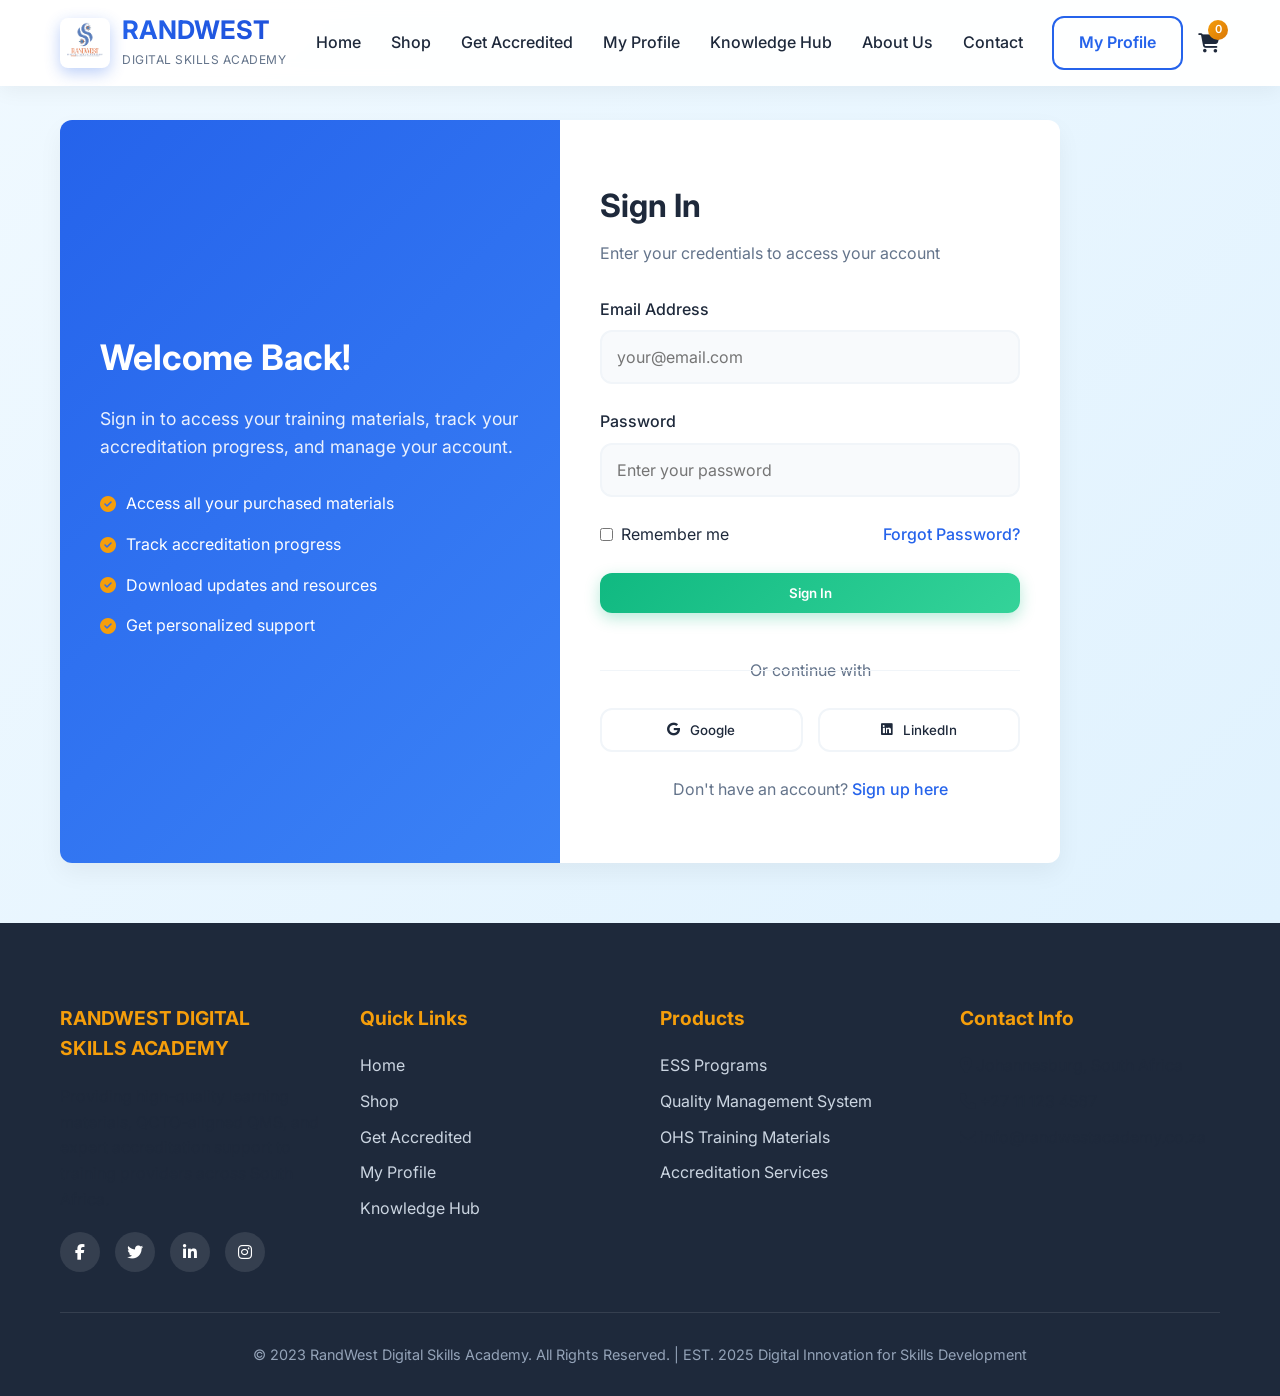
<file: profile.html>
<!DOCTYPE html>
<html lang="en">
<head>
    <meta charset="UTF-8">
    <meta name="viewport" content="width=device-width, initial-scale=1.0">
    <title>My Profile | RandWest Digital Skills Academy</title>
    <link rel="stylesheet" href="https://cdnjs.cloudflare.com/ajax/libs/font-awesome/6.4.0/css/all.min.css">
    <link href="https://fonts.googleapis.com/css2?family=Inter:wght@300;400;500;600;700&display=swap" rel="stylesheet">
    <link rel="stylesheet" href="mediaqueries.css">
    
    <style>
        :root {
            --primary: #2563eb;
            --primary-dark: #1d4ed8;
            --primary-light: #3b82f6;
            --secondary: #f59e0b;
            --secondary-dark: #d97706;
            --accent: #10b981;
            --dark: #1e293b;
            --light: #f8fafc;
            --gray: #64748b;
            --gray-light: #f1f5f9;
            --border-radius: 12px;
            --shadow: 0 10px 25px rgba(0, 0, 0, 0.05);
            --transition: all 0.4s cubic-bezier(0.175, 0.885, 0.32, 1.275);
        }

        * {
            margin: 0;
            padding: 0;
            box-sizing: border-box;
            font-family: 'Inter', sans-serif;
        }

        html {
            scroll-behavior: smooth;
        }

        body {
            line-height: 1.6;
            color: var(--dark);
            background-color: #fff;
            overflow-x: hidden;
        }

        .container {
            width: 100%;
            max-width: 1200px;
            margin: 0 auto;
            padding: 0 20px;
        }

        /* Header Styles */
        header {
            background-color: rgba(255, 255, 255, 0.95);
            color: var(--dark);
            padding: 15px 0;
            position: fixed;
            top: 0;
            left: 0;
            width: 100%;
            z-index: 1000;
            box-shadow: 0 5px 20px rgba(0, 0, 0, 0.05);
            transition: var(--transition);
            backdrop-filter: blur(10px);
        }

        header.scrolled {
            padding: 10px 0;
            box-shadow: 0 5px 20px rgba(0, 0, 0, 0.1);
        }

        .header-container {
            display: flex;
            justify-content: space-between;
            align-items: center;
        }

        .logo {
            display: flex;
            align-items: center;
            gap: 12px;
        }

     .logo-image {
            width: 50px;
            height: 50px;
            border-radius: 8px;
            transition: var(--transition);
            background-color: white;
            box-shadow: 0 5px 15px rgba(37, 99, 235, 0.3);
            display: flex;
            justify-content: center;
            overflow: hidden;
        }

        .logo:hover .logo-image {
            transform: rotate(5deg) scale(1.05);
        }
        .logo-text h1 {
            font-size: 1.6rem;
            line-height: 1.2;
            font-weight: 700;
            background: linear-gradient(135deg, var(--primary), var(--primary-dark));
            -webkit-background-clip: text;
            background-clip: text;
            -webkit-text-fill-color: transparent;
        }

        .logo-text span {
            font-size: 0.75rem;
            color: var(--gray);
            letter-spacing: 0.5px;
        }

        nav ul {
            display: flex;
            list-style: none;
            gap: 30px;
        }

        nav a {
            color: var(--dark);
            text-decoration: none;
            font-weight: 500;
            transition: var(--transition);
            position: relative;
            padding: 5px 0;
        }

        nav a:after {
            content: '';
            position: absolute;
            width: 0;
            height: 3px;
            bottom: 0;
            left: 0;
            background: linear-gradient(90deg, var(--primary), var(--secondary));
            border-radius: 3px;
            transition: var(--transition);
        }

        nav a:hover {
            color: var(--primary);
        }

        nav a:hover:after {
            width: 100%;
        }

        .header-actions {
            display: flex;
            align-items: center;
            gap: 15px;
        }

        .btn {
            display: inline-block;
            background: linear-gradient(135deg, var(--primary), var(--primary-light));
            color: white;
            padding: 12px 25px;
            border-radius: var(--border-radius);
            text-decoration: none;
            font-weight: 600;
            transition: var(--transition);
            border: none;
            cursor: pointer;
            text-align: center;
            box-shadow: 0 5px 15px rgba(37, 99, 235, 0.3);
            position: relative;
            overflow: hidden;
        }

        .btn:before {
            content: '';
            position: absolute;
            top: 0;
            left: -100%;
            width: 100%;
            height: 100%;
            background: linear-gradient(90deg, transparent, rgba(255,255,255,0.2), transparent);
            transition: 0.5s;
        }

        .btn:hover:before {
            left: 100%;
        }

        .btn:hover {
            transform: translateY(-3px);
            box-shadow: 0 8px 20px rgba(37, 99, 235, 0.4);
        }

        .btn-outline {
            background: transparent;
            border: 2px solid var(--primary);
            color: var(--primary);
            box-shadow: none;
        }

        .btn-outline:hover {
            background: var(--primary);
            color: white;
        }

        .btn-success {
            background: linear-gradient(135deg, var(--accent), #34d399);
            box-shadow: 0 5px 15px rgba(16, 185, 129, 0.3);
        }

        .btn-success:hover {
            box-shadow: 0 8px 20px rgba(16, 185, 129, 0.4);
        }

        .btn-accent {
            background: linear-gradient(135deg, var(--secondary), var(--secondary-dark));
            box-shadow: 0 5px 15px rgba(245, 158, 11, 0.3);
        }

        .btn-accent:hover {
            box-shadow: 0 8px 20px rgba(245, 158, 11, 0.4);
        }

        .cart-icon {
            position: relative;
            cursor: pointer;
            font-size: 1.2rem;
            color: var(--dark);
            transition: var(--transition);
        }

        .cart-icon:hover {
            color: var(--primary);
            transform: scale(1.1);
        }

        .cart-count {
            position: absolute;
            top: -8px;
            right: -8px;
            background: linear-gradient(135deg, var(--secondary), var(--secondary-dark));
            color: white;
            border-radius: 50%;
            width: 20px;
            height: 20px;
            display: flex;
            align-items: center;
            justify-content: center;
            font-size: 0.7rem;
            font-weight: 600;
        }

        .mobile-menu {
            display: none;
            font-size: 1.5rem;
            cursor: pointer;
            color: var(--dark);
            transition: var(--transition);
        }

        .mobile-menu:hover {
            color: var(--primary);
        }

        /* Mobile Navigation */
        .mobile-nav {
            position: fixed;
            top: 0;
            right: -100%;
            width: 300px;
            height: 100vh;
            background: white;
            box-shadow: -5px 0 30px rgba(0, 0, 0, 0.1);
            z-index: 1100;
            transition: var(--transition);
            padding: 80px 30px 30px;
            display: flex;
            flex-direction: column;
        }

        .mobile-nav.active {
            right: 0;
        }

        .mobile-nav ul {
            list-style: none;
        }

        .mobile-nav li {
            margin-bottom: 20px;
        }

        .mobile-nav a {
            color: var(--dark);
            text-decoration: none;
            font-weight: 500;
            font-size: 1.1rem;
            transition: var(--transition);
            display: block;
            padding: 10px 0;
            border-bottom: 1px solid var(--gray-light);
        }

        .mobile-nav a:hover {
            color: var(--primary);
            padding-left: 10px;
        }

        .close-menu {
            position: absolute;
            top: 20px;
            right: 20px;
            font-size: 1.5rem;
            cursor: pointer;
            color: var(--dark);
            transition: var(--transition);
        }

        .close-menu:hover {
            color: var(--primary);
            transform: rotate(90deg);
        }

        .overlay {
            position: fixed;
            top: 0;
            left: 0;
            width: 100%;
            height: 100%;
            background: rgba(0, 0, 0, 0.5);
            z-index: 1050;
            opacity: 0;
            visibility: hidden;
            transition: var(--transition);
        }

        .overlay.active {
            opacity: 1;
            visibility: visible;
        }

        /* Login Section */
        .login-section {
            background: linear-gradient(135deg, #f0f9ff 0%, #e0f2fe 100%);
            min-height: 100vh;
            display: flex;
            align-items: center;
            justify-content: center;
            padding: 120px 0 60px;
        }

        .login-container {
            display: grid;
            grid-template-columns: 1fr 1fr;
            max-width: 1000px;
            width: 100%;
            background: white;
            border-radius: var(--border-radius);
            overflow: hidden;
            box-shadow: var(--shadow);
            opacity: 0;
            transform: translateY(30px);
            transition: all 0.8s ease;
        }

        .login-container.visible {
            opacity: 1;
            transform: translateY(0);
        }

        .login-hero {
            background: linear-gradient(135deg, var(--primary), var(--primary-light));
            color: white;
            padding: 60px 40px;
            display: flex;
            flex-direction: column;
            justify-content: center;
        }

        .login-hero h2 {
            font-size: 2.2rem;
            margin-bottom: 20px;
        }

        .login-hero p {
            font-size: 1.1rem;
            opacity: 0.9;
            margin-bottom: 30px;
        }

        .login-features {
            list-style: none;
        }

        .login-features li {
            margin-bottom: 15px;
            display: flex;
            align-items: center;
            gap: 10px;
        }

        .login-features i {
            color: var(--secondary);
        }

        .login-form-container {
            padding: 60px 40px;
        }

        .login-form-container h2 {
            font-size: 2rem;
            margin-bottom: 10px;
            color: var(--dark);
        }

        .login-form-container p {
            color: var(--gray);
            margin-bottom: 30px;
        }

        .form-group {
            margin-bottom: 25px;
        }

        .form-group label {
            display: block;
            margin-bottom: 8px;
            font-weight: 500;
            color: var(--dark);
        }

        .form-control {
            width: 100%;
            padding: 15px;
            border: 2px solid var(--gray-light);
            border-radius: var(--border-radius);
            font-size: 1rem;
            transition: var(--transition);
            background: var(--light);
        }

        .form-control:focus {
            outline: none;
            border-color: var(--primary);
            box-shadow: 0 0 0 3px rgba(37, 99, 235, 0.1);
        }

        .form-options {
            display: flex;
            justify-content: space-between;
            align-items: center;
            margin-bottom: 25px;
        }

        .remember-me {
            display: flex;
            align-items: center;
            gap: 8px;
        }

        .forgot-password {
            color: var(--primary);
            text-decoration: none;
            font-weight: 500;
            transition: var(--transition);
        }

        .forgot-password:hover {
            text-decoration: underline;
        }

        .login-btn {
            width: 100%;
            margin-bottom: 20px;
        }

        .divider {
            text-align: center;
            margin: 25px 0;
            position: relative;
        }

        .divider:before {
            content: '';
            position: absolute;
            top: 50%;
            left: 0;
            width: 100%;
            height: 1px;
            background: var(--gray-light);
        }

        .divider span {
            background: white;
            padding: 0 15px;
            color: var(--gray);
        }

        .social-login {
            display: flex;
            gap: 15px;
            margin-bottom: 25px;
        }

        .social-btn {
            flex: 1;
            display: flex;
            align-items: center;
            justify-content: center;
            gap: 10px;
            padding: 12px;
            border: 2px solid var(--gray-light);
            border-radius: var(--border-radius);
            background: white;
            color: var(--dark);
            cursor: pointer;
            transition: var(--transition);
            font-weight: 500;
        }

        .social-btn:hover {
            border-color: var(--primary);
            color: var(--primary);
        }

        .register-link {
            text-align: center;
            color: var(--gray);
        }

        .register-link a {
            color: var(--primary);
            text-decoration: none;
            font-weight: 500;
            transition: var(--transition);
        }

        .register-link a:hover {
            text-decoration: underline;
        }

        /* Profile Section */
        .profile-section {
            padding: 140px 0 80px;
            background: var(--light);
        }

        .profile-container {
            display: grid;
            grid-template-columns: 300px 1fr;
            gap: 40px;
        }

        .profile-sidebar {
            background: white;
            border-radius: var(--border-radius);
            padding: 30px;
            box-shadow: var(--shadow);
            height: fit-content;
            position: sticky;
            top: 120px;
        }

        .profile-header {
            text-align: center;
            margin-bottom: 30px;
            padding-bottom: 25px;
            border-bottom: 1px solid var(--gray-light);
        }

        .profile-avatar {
            width: 100px;
            height: 100px;
            border-radius: 50%;
            background: linear-gradient(135deg, var(--primary), var(--primary-light));
            display: flex;
            align-items: center;
            justify-content: center;
            color: white;
            font-size: 2.5rem;
            margin: 0 auto 15px;
        }

        .profile-name {
            font-size: 1.3rem;
            font-weight: 600;
            margin-bottom: 5px;
        }

        .profile-role {
            color: var(--primary);
            font-size: 0.9rem;
            font-weight: 500;
        }

        .profile-menu {
            list-style: none;
        }

        .profile-menu li {
            margin-bottom: 10px;
        }

        .profile-menu a {
            display: flex;
            align-items: center;
            gap: 12px;
            padding: 12px 15px;
            color: var(--dark);
            text-decoration: none;
            border-radius: var(--border-radius);
            transition: var(--transition);
        }

        .profile-menu a:hover, .profile-menu a.active {
            background: var(--primary);
            color: white;
        }

        .profile-content {
            background: white;
            border-radius: var(--border-radius);
            padding: 40px;
            box-shadow: var(--shadow);
        }

        .profile-tab {
            display: none;
            animation: fadeIn 0.5s ease;
        }

        @keyframes fadeIn {
            from { opacity: 0; }
            to { opacity: 1; }
        }

        .profile-tab.active {
            display: block;
        }

        .tab-header {
            margin-bottom: 30px;
            padding-bottom: 20px;
            border-bottom: 1px solid var(--gray-light);
        }

        .tab-header h2 {
            font-size: 1.8rem;
            color: var(--dark);
        }

        .tab-header p {
            color: var(--gray);
            margin-top: 5px;
        }

        /* Dashboard Cards */
        .dashboard-cards {
            display: grid;
            grid-template-columns: repeat(auto-fit, minmax(250px, 1fr));
            gap: 25px;
            margin-bottom: 40px;
        }

        .dashboard-card {
            background: var(--light);
            border-radius: var(--border-radius);
            padding: 25px;
            text-align: center;
            transition: var(--transition);
        }

        .dashboard-card:hover {
            transform: translateY(-5px);
            box-shadow: var(--shadow);
        }

        .card-icon {
            width: 60px;
            height: 60px;
            border-radius: 50%;
            background: linear-gradient(135deg, var(--primary), var(--primary-light));
            display: flex;
            align-items: center;
            justify-content: center;
            color: white;
            font-size: 1.5rem;
            margin: 0 auto 15px;
        }

        .card-value {
            font-size: 2rem;
            font-weight: 700;
            margin-bottom: 5px;
            color: var(--dark);
        }

        .card-label {
            color: var(--gray);
            font-size: 0.9rem;
        }

        /* Recent Activity */
        .activity-list {
            list-style: none;
        }

        .activity-item {
            display: flex;
            gap: 15px;
            padding: 20px 0;
            border-bottom: 1px solid var(--gray-light);
        }

        .activity-item:last-child {
            border-bottom: none;
        }

        .activity-icon {
            width: 40px;
            height: 40px;
            border-radius: 50%;
            background: var(--gray-light);
            display: flex;
            align-items: center;
            justify-content: center;
            color: var(--dark);
            flex-shrink: 0;
        }

        .activity-content {
            flex: 1;
        }

        .activity-title {
            font-weight: 600;
            margin-bottom: 5px;
        }

        .activity-desc {
            color: var(--gray);
            font-size: 0.9rem;
            margin-bottom: 5px;
        }

        .activity-time {
            color: var(--gray);
            font-size: 0.8rem;
        }

        /* Form Sections */
        .form-section {
            margin-bottom: 40px;
        }

        .form-section h3 {
            font-size: 1.3rem;
            margin-bottom: 20px;
            color: var(--dark);
            padding-bottom: 10px;
            border-bottom: 1px solid var(--gray-light);
        }

        .form-row {
            display: grid;
            grid-template-columns: 1fr 1fr;
            gap: 20px;
        }

        /* Orders Table */
        .orders-table {
            width: 100%;
            border-collapse: collapse;
            margin-top: 20px;
        }

        .orders-table th, .orders-table td {
            padding: 15px;
            text-align: left;
            border-bottom: 1px solid var(--gray-light);
        }

        .orders-table th {
            font-weight: 600;
            color: var(--dark);
            background: var(--light);
        }

        .status-badge {
            display: inline-block;
            padding: 5px 12px;
            border-radius: 20px;
            font-size: 0.8rem;
            font-weight: 600;
        }

        .status-completed {
            background: #d1fae5;
            color: #065f46;
        }

        .status-pending {
            background: #fef3c7;
            color: #92400e;
        }

        .status-processing {
            background: #dbeafe;
            color: #1e40af;
        }

        /* Footer */
        footer {
            background-color: var(--dark);
            color: var(--text-light);
            padding: 80px 0 30px;
        }

        .footer-container {
            display: grid;
            grid-template-columns: repeat(auto-fit, minmax(200px, 1fr));
            gap: 40px;
            margin-bottom: 40px;
        }

        .footer-col h3 {
            font-size: 1.2rem;
            margin-bottom: 20px;
            color: var(--secondary);
        }

        .footer-col ul {
            list-style: none;
        }

        .footer-col ul li {
            margin-bottom: 10px;
        }

        .footer-col a {
            color: #cbd5e1;
            text-decoration: none;
            transition: var(--transition);
        }

        .footer-col a:hover {
            color: var(--secondary);
            padding-left: 5px;
        }

        .social-links {
            display: flex;
            gap: 15px;
            margin-top: 20px;
        }

        .social-links a {
            display: flex;
            align-items: center;
            justify-content: center;
            width: 40px;
            height: 40px;
            background-color: rgba(255, 255, 255, 0.1);
            border-radius: 50%;
            transition: var(--transition);
            color: white;
        }

        .social-links a:hover {
            background-color: var(--secondary);
            transform: translateY(-3px);
        }

        .copyright {
            text-align: center;
            padding-top: 30px;
            border-top: 1px solid rgba(255, 255, 255, 0.1);
            font-size: 0.9rem;
            color: #94a3b8;
        }

        /* Responsive Styles */
        @media (max-width: 992px) {
            .login-container {
                grid-template-columns: 1fr;
            }
            
            .login-hero {
                display: none;
            }
            
            .profile-container {
                grid-template-columns: 1fr;
            }
            
            .profile-sidebar {
                position: static;
            }
            
            nav ul {
                gap: 20px;
            }
        }

        @media (max-width: 768px) {
            nav ul {
                display: none;
            }

            .mobile-menu {
                display: block;
            }

            .login-section {
                padding: 100px 0 40px;
            }
            
            .login-form-container {
                padding: 40px 25px;
            }
            
            .profile-section {
                padding: 120px 0 60px;
            }
            
            .profile-content {
                padding: 30px 25px;
            }
            
            .form-row {
                grid-template-columns: 1fr;
            }
            
            .social-login {
                flex-direction: column;
            }
            
            .dashboard-cards {
                grid-template-columns: 1fr;
            }
        }

        @media (max-width: 576px) {
            .login-form-container h2 {
                font-size: 1.7rem;
            }
            
            .profile-avatar {
                width: 80px;
                height: 80px;
                font-size: 2rem;
            }
            
            .orders-table {
                display: block;
                overflow-x: auto;
            }
        }
    </style>
</head>
<body>
    <!-- Header -->
    <header id="header">
        <div class="container header-container">
            <div class="logo">
                <div class="logo-image">
                    <img src="assets/1000656890-removebg-preview.webp" alt="RandWest Digital Skills Academy Logo">
                </div>
                <div class="logo-text">
                    <h1>RANDWEST</h1>
                    <span>DIGITAL SKILLS ACADEMY</span>
                </div>
            </div>
            
            <nav class="desktop-nav">
                <ul>
                    <li><a href="index.html">Home</a></li>
                    <li><a href="shop.html">Shop</a></li>
                    <li><a href="index.html#accreditation">Get Accredited</a></li>
                    <li><a href="profile.html" class="active">My Profile</a></li>
                    <li><a href="index.html#knowledge">Knowledge Hub</a></li>
                    <li><a href="aboutUs.html">About Us</a></li>
                    <li><a href="contact.html">Contact</a></li>
                </ul>
            </nav>
            
            <div class="header-actions">
                <a href="profile.html" class="btn btn-outline">My Profile</a>
                <div class="cart-icon" id="cartIcon">
                    <i class="fas fa-shopping-cart"></i>
                    <span class="cart-count">0</span>
                </div>
                <div class="mobile-menu" id="mobileMenu">
                    <i class="fas fa-bars"></i>
                </div>
            </div>
        </div>
    </header>

    <!-- Mobile Navigation -->
    <div class="overlay" id="overlay"></div>
    <div class="mobile-nav" id="mobileNav">
        <div class="close-menu" id="closeMenu">
            <i class="fas fa-times"></i>
        </div>
        <ul>
            <li><a href="index.html">Home</a></li>
            <li><a href="shop.html">Shop</a></li>
            <li><a href="index.html#accreditation">Get Accredited</a></li>
            <li><a href="profile.html">My Profile</a></li>
            <li><a href="index.html#knowledge">Knowledge Hub</a></li>
            <li><a href="aboutUs.html">About Us</a></li>
            <li><a href="contact.html">Contact</a></li>
        </ul>
        <div class="mobile-actions" style="margin-top: auto; padding-top: 20px;">
            <a href="profile.html" class="btn" style="width: 100%; margin-bottom: 15px;">My Profile</a>
        </div>
    </div>

    <!-- Login Section (shown when not logged in) -->
    <section class="login-section" id="loginSection">
        <div class="container">
            <div class="login-container" id="loginContainer">
                <div class="login-hero">
                    <h2>Welcome Back!</h2>
                    <p>Sign in to access your training materials, track your accreditation progress, and manage your account.</p>
                    <ul class="login-features">
                        <li><i class="fas fa-check-circle"></i> Access all your purchased materials</li>
                        <li><i class="fas fa-check-circle"></i> Track accreditation progress</li>
                        <li><i class="fas fa-check-circle"></i> Download updates and resources</li>
                        <li><i class="fas fa-check-circle"></i> Get personalized support</li>
                    </ul>
                </div>
                <div class="login-form-container">
                    <h2>Sign In</h2>
                    <p>Enter your credentials to access your account</p>
                    
                    <form id="loginForm">
                        <div class="form-group">
                            <label for="email">Email Address</label>
                            <input type="email" id="email" class="form-control" placeholder="your@email.com" required>
                        </div>
                        
                        <div class="form-group">
                            <label for="password">Password</label>
                            <input type="password" id="password" class="form-control" placeholder="Enter your password" required>
                        </div>
                        
                        <div class="form-options">
                            <div class="remember-me">
                                <input type="checkbox" id="remember">
                                <label for="remember">Remember me</label>
                            </div>
                            <a href="#" class="forgot-password">Forgot Password?</a>
                        </div>
                        
                        <button type="submit" class="btn btn-success login-btn">Sign In</button>
                    </form>
                    
                    <div class="divider">
                        <span>Or continue with</span>
                    </div>
                    
                    <div class="social-login">
                        <button class="social-btn">
                            <i class="fab fa-google"></i> Google
                        </button>
                        <button class="social-btn">
                            <i class="fab fa-linkedin"></i> LinkedIn
                        </button>
                    </div>
                    
                    <div class="register-link">
                        Don't have an account? <a href="#" id="showRegister">Sign up here</a>
                    </div>
                </div>
            </div>
        </div>
    </section>

    <!-- Profile Section (shown when logged in) -->
    <section class="profile-section" id="profileSection" style="display: none;">
        <div class="container">
            <div class="profile-container">
                <div class="profile-sidebar">
                    <div class="profile-header">
                        <div class="profile-avatar">
                            <i class="fas fa-user"></i>
                        </div>
                        <div class="profile-name">Sarah Johnson</div>
                        <div class="profile-role">Training Manager</div>
                    </div>
                    
                    <ul class="profile-menu">
                        <li><a href="#" class="active" data-tab="dashboard"><i class="fas fa-tachometer-alt"></i> Dashboard</a></li>
                        <li><a href="#" data-tab="profile"><i class="fas fa-user-edit"></i> Edit Profile</a></li>
                        <li><a href="#" data-tab="orders"><i class="fas fa-shopping-bag"></i> My Orders</a></li>
                        <li><a href="#" data-tab="materials"><i class="fas fa-book"></i> Training Materials</a></li>
                        <li><a href="#" data-tab="accreditation"><i class="fas fa-award"></i> Accreditation</a></li>
                        <li><a href="#" data-tab="settings"><i class="fas fa-cog"></i> Settings</a></li>
                        <li><a href="#" id="logoutBtn"><i class="fas fa-sign-out-alt"></i> Logout</a></li>
                    </ul>
                </div>
                
                <div class="profile-content">
                    <!-- Dashboard Tab -->
                    <div class="profile-tab active" id="dashboard-tab">
                        <div class="tab-header">
                            <h2>Dashboard</h2>
                            <p>Welcome back, Sarah! Here's your training overview.</p>
                        </div>
                        
                        <div class="dashboard-cards">
                            <div class="dashboard-card">
                                <div class="card-icon">
                                    <i class="fas fa-book"></i>
                                </div>
                                <div class="card-value">12</div>
                                <div class="card-label">Training Materials</div>
                            </div>
                            
                            <div class="dashboard-card">
                                <div class="card-icon">
                                    <i class="fas fa-tasks"></i>
                                </div>
                                <div class="card-value">3</div>
                                <div class="card-label">Active Courses</div>
                            </div>
                            
                            <div class="dashboard-card">
                                <div class="card-icon">
                                    <i class="fas fa-award"></i>
                                </div>
                                <div class="card-value">85%</div>
                                <div class="card-label">Accreditation Progress</div>
                            </div>
                            
                            <div class="dashboard-card">
                                <div class="card-icon">
                                    <i class="fas fa-download"></i>
                                </div>
                                <div class="card-value">24</div>
                                <div class="card-label">Resources Downloaded</div>
                            </div>
                        </div>
                        
                        <div class="tab-header">
                            <h2>Recent Activity</h2>
                        </div>
                        
                        <ul class="activity-list">
                            <li class="activity-item">
                                <div class="activity-icon">
                                    <i class="fas fa-download"></i>
                                </div>
                                <div class="activity-content">
                                    <div class="activity-title">Downloaded OHS Act Manual</div>
                                    <div class="activity-desc">You downloaded the updated OHS Act Colour Coded manual</div>
                                    <div class="activity-time">2 hours ago</div>
                                </div>
                            </li>
                            
                            <li class="activity-item">
                                <div class="activity-icon">
                                    <i class="fas fa-comment"></i>
                                </div>
                                <div class="activity-content">
                                    <div class="activity-title">New Message from Support</div>
                                    <div class="activity-desc">Your accreditation query has been responded to</div>
                                    <div class="activity-time">1 day ago</div>
                                </div>
                            </li>
                            
                            <li class="activity-item">
                                <div class="activity-icon">
                                    <i class="fas fa-shopping-cart"></i>
                                </div>
                                <div class="activity-content">
                                    <div class="activity-title">New Purchase</div>
                                    <div class="activity-desc">You purchased the ESS Compliance Ensurer package</div>
                                    <div class="activity-time">3 days ago</div>
                                </div>
                            </li>
                            
                            <li class="activity-item">
                                <div class="activity-icon">
                                    <i class="fas fa-sync-alt"></i>
                                </div>
                                <div class="activity-content">
                                    <div class="activity-title">Material Updated</div>
                                    <div class="activity-desc">Quality Management System manual has been updated to v2.1</div>
                                    <div class="activity-time">1 week ago</div>
                                </div>
                            </li>
                        </ul>
                    </div>
                    
                    <!-- Profile Tab -->
                    <div class="profile-tab" id="profile-tab">
                        <div class="tab-header">
                            <h2>Edit Profile</h2>
                            <p>Update your personal information and preferences</p>
                        </div>
                        
                        <form id="profileForm">
                            <div class="form-section">
                                <h3>Personal Information</h3>
                                <div class="form-row">
                                    <div class="form-group">
                                        <label for="firstName">First Name</label>
                                        <input type="text" id="firstName" class="form-control" value="Sarah">
                                    </div>
                                    <div class="form-group">
                                        <label for="lastName">Last Name</label>
                                        <input type="text" id="lastName" class="form-control" value="Johnson">
                                    </div>
                                </div>
                                
                                <div class="form-group">
                                    <label for="emailProfile">Email Address</label>
                                    <input type="email" id="emailProfile" class="form-control" value="sarah.johnson@example.com">
                                </div>
                                
                                <div class="form-group">
                                    <label for="phone">Phone Number</label>
                                    <input type="tel" id="phone" class="form-control" value="+27 11 123 4567">
                                </div>
                                
                                <div class="form-group">
                                    <label for="organization">Organization</label>
                                    <input type="text" id="organization" class="form-control" value="Skills Development Institute">
                                </div>
                            </div>
                            
                            <div class="form-section">
                                <h3>Change Password</h3>
                                <div class="form-group">
                                    <label for="currentPassword">Current Password</label>
                                    <input type="password" id="currentPassword" class="form-control">
                                </div>
                                
                                <div class="form-group">
                                    <label for="newPassword">New Password</label>
                                    <input type="password" id="newPassword" class="form-control">
                                </div>
                                
                                <div class="form-group">
                                    <label for="confirmPassword">Confirm New Password</label>
                                    <input type="password" id="confirmPassword" class="form-control">
                                </div>
                            </div>
                            
                            <button type="submit" class="btn btn-success">Save Changes</button>
                        </form>
                    </div>
                    
                    <!-- Orders Tab -->
                    <div class="profile-tab" id="orders-tab">
                        <div class="tab-header">
                            <h2>My Orders</h2>
                            <p>View your purchase history and order details</p>
                        </div>
                        
                        <table class="orders-table">
                            <thead>
                                <tr>
                                    <th>Order ID</th>
                                    <th>Date</th>
                                    <th>Items</th>
                                    <th>Total</th>
                                    <th>Status</th>
                                    <th>Action</th>
                                </tr>
                            </thead>
                            <tbody>
                                <tr>
                                    <td>#RW-4892</td>
                                    <td>15 Nov 2023</td>
                                    <td>ESS Compliance Ensurer</td>
                                    <td>R1,450</td>
                                    <td><span class="status-badge status-completed">Completed</span></td>
                                    <td><a href="#" class="btn btn-outline" style="padding: 8px 15px;">Download</a></td>
                                </tr>
                                <tr>
                                    <td>#RW-4876</td>
                                    <td>10 Nov 2023</td>
                                    <td>Quality Management System</td>
                                    <td>R3,500</td>
                                    <td><span class="status-badge status-completed">Completed</span></td>
                                    <td><a href="#" class="btn btn-outline" style="padding: 8px 15px;">Download</a></td>
                                </tr>
                                <tr>
                                    <td>#RW-4851</td>
                                    <td>05 Nov 2023</td>
                                    <td>OHS Act Colour Coded</td>
                                    <td>R850</td>
                                    <td><span class="status-badge status-completed">Completed</span></td>
                                    <td><a href="#" class="btn btn-outline" style="padding: 8px 15px;">Download</a></td>
                                </tr>
                                <tr>
                                    <td>#RW-4823</td>
                                    <td>28 Oct 2023</td>
                                    <td>Accreditation Toolkit</td>
                                    <td>R2,200</td>
                                    <td><span class="status-badge status-processing">Processing</span></td>
                                    <td><a href="#" class="btn btn-outline" style="padding: 8px 15px;">View</a></td>
                                </tr>
                            </tbody>
                        </table>
                    </div>
                    
                    <!-- Additional tabs would be implemented similarly -->
                    <div class="profile-tab" id="materials-tab">
                        <div class="tab-header">
                            <h2>Training Materials</h2>
                            <p>Access all your purchased training materials and resources</p>
                        </div>
                        <p>Your training materials will be displayed here.</p>
                    </div>
                    
                    <div class="profile-tab" id="accreditation-tab">
                        <div class="tab-header">
                            <h2>Accreditation Progress</h2>
                            <p>Track your QCTO accreditation journey</p>
                        </div>
                        <p>Your accreditation status and progress will be displayed here.</p>
                    </div>
                    
                    <div class="profile-tab" id="settings-tab">
                        <div class="tab-header">
                            <h2>Account Settings</h2>
                            <p>Manage your notification preferences and account settings</p>
                        </div>
                        <p>Your account settings will be displayed here.</p>
                    </div>
                </div>
            </div>
        </div>
    </section>

    <!-- Footer -->
    <footer>
        <div class="container">
            <div class="footer-container">
                <div class="footer-col">
                    <h3>RANDWEST DIGITAL SKILLS ACADEMY</h3>
                    <p>Providing high-quality learning materials, QCTO-aligned QMS, and expert accreditation support to training providers across South Africa.</p>
                    <div class="social-links">
                        <a href="#"><i class="fab fa-facebook-f"></i></a>
                        <a href="#"><i class="fab fa-twitter"></i></a>
                        <a href="#"><i class="fab fa-linkedin-in"></i></a>
                        <a href="#"><i class="fab fa-instagram"></i></a>
                    </div>
                </div>
                
                <div class="footer-col">
                    <h3>Quick Links</h3>
                    <ul>
                        <li><a href="index.html">Home</a></li>
                        <li><a href="shop.html">Shop</a></li>
                        <li><a href="index.html#accreditation">Get Accredited</a></li>
                        <li><a href="profile.html">My Profile</a></li>
                        <li><a href="index.html#knowledge">Knowledge Hub</a></li>
                    </ul>
                </div>
                
                <div class="footer-col">
                    <h3>Products</h3>
                    <ul>
                        <li><a href="#ess">ESS Programs</a></li>
                        <li><a href="#qms">Quality Management System</a></li>
                        <li><a href="#ohs">OHS Training Materials</a></li>
                        <li><a href="#accreditation">Accreditation Services</a></li>
                    </ul>
                </div>
                
                <div class="footer-col">
                    <h3>Contact Info</h3>
                    <ul>
                        <li><i class="fas fa-map-marker-alt"></i> Johannesburg, South Africa</li>
                        <li><i class="fas fa-phone"></i> +27 11 123 4567</li>
                        <li><i class="fas fa-envelope"></i> info@randwestacademy.co.za</li>
                    </ul>
                </div>
            </div>
            
            <div class="copyright">
                <p>&copy; 2023 RandWest Digital Skills Academy. All Rights Reserved. | EST. 2025 Digital Innovation for Skills Development</p>
            </div>
        </div>
    </footer>

    <script>
        // Mobile Menu Functionality
        const mobileMenu = document.getElementById('mobileMenu');
        const mobileNav = document.getElementById('mobileNav');
        const closeMenu = document.getElementById('closeMenu');
        const overlay = document.getElementById('overlay');

        mobileMenu.addEventListener('click', () => {
            mobileNav.classList.add('active');
            overlay.classList.add('active');
            document.body.style.overflow = 'hidden';
        });

        closeMenu.addEventListener('click', () => {
            mobileNav.classList.remove('active');
            overlay.classList.remove('active');
            document.body.style.overflow = 'auto';
        });

        overlay.addEventListener('click', () => {
            mobileNav.classList.remove('active');
            overlay.classList.remove('active');
            document.body.style.overflow = 'auto';
        });

        // Header scroll effect
        window.addEventListener('scroll', () => {
            const header = document.getElementById('header');
            if (window.scrollY > 50) {
                header.classList.add('scrolled');
            } else {
                header.classList.remove('scrolled');
            }
        });

        // Login/Profile Toggle (Demo purposes - in real app this would be handled by backend)
        const loginSection = document.getElementById('loginSection');
        const profileSection = document.getElementById('profileSection');
        const loginForm = document.getElementById('loginForm');
        const logoutBtn = document.getElementById('logoutBtn');
        
        // Check if user is logged in (for demo, we'll use sessionStorage)
        const isLoggedIn = sessionStorage.getItem('randwestLoggedIn');
        
        if (isLoggedIn) {
            loginSection.style.display = 'none';
            profileSection.style.display = 'block';
        } else {
            loginSection.style.display = 'block';
            profileSection.style.display = 'none';
        }
        
        // Login form submission
        loginForm.addEventListener('submit', (e) => {
            e.preventDefault();
            
            // In a real application, you would validate credentials with a server
            // For demo purposes, we'll just simulate a successful login
            sessionStorage.setItem('randwestLoggedIn', 'true');
            loginSection.style.display = 'none';
            profileSection.style.display = 'block';
        });
        
        // Logout functionality
        logoutBtn.addEventListener('click', (e) => {
            e.preventDefault();
            sessionStorage.removeItem('randwestLoggedIn');
            loginSection.style.display = 'block';
            profileSection.style.display = 'none';
        });
        
        // Profile tab navigation
        const profileMenuLinks = document.querySelectorAll('.profile-menu a[data-tab]');
        
        profileMenuLinks.forEach(link => {
            link.addEventListener('click', (e) => {
                e.preventDefault();
                
                // Remove active class from all links
                profileMenuLinks.forEach(l => l.classList.remove('active'));
                
                // Add active class to clicked link
                link.classList.add('active');
                
                // Hide all tabs
                document.querySelectorAll('.profile-tab').forEach(tab => {
                    tab.classList.remove('active');
                });
                
                // Show selected tab
                const tabId = link.getAttribute('data-tab') + '-tab';
                document.getElementById(tabId).classList.add('active');
            });
        });
        
        // Profile form submission
        const profileForm = document.getElementById('profileForm');
        
        profileForm.addEventListener('submit', (e) => {
            e.preventDefault();
            alert('Profile updated successfully!');
            // In a real application, you would send this data to a server
        });
        
        // Show register form (demo purposes)
        const showRegister = document.getElementById('showRegister');
        
        showRegister.addEventListener('click', (e) => {
            e.preventDefault();
            alert('Registration form would be displayed here. For this demo, use any credentials to login.');
        });
        
        // Animation for login container
        const loginContainer = document.getElementById('loginContainer');
        
        window.addEventListener('load', () => {
            setTimeout(() => {
                loginContainer.classList.add('visible');
            }, 300);
        });
        
        // Smooth scrolling for navigation links
        document.querySelectorAll('a[href^="#"]').forEach(anchor => {
            anchor.addEventListener('click', function (e) {
                e.preventDefault();
                
                const targetId = this.getAttribute('href');
                if (targetId === '#') return;
                
                const targetElement = document.querySelector(targetId);
                if (targetElement) {
                    // Close mobile menu if open
                    mobileNav.classList.remove('active');
                    overlay.classList.remove('active');
                    document.body.style.overflow = 'auto';
                    
                    window.scrollTo({
                        top: targetElement.offsetTop - 100,
                        behavior: 'smooth'
                    });
                }
            });
        });
    </script>
    <script src="shared.js"></script>
</body>
</html>
</file>
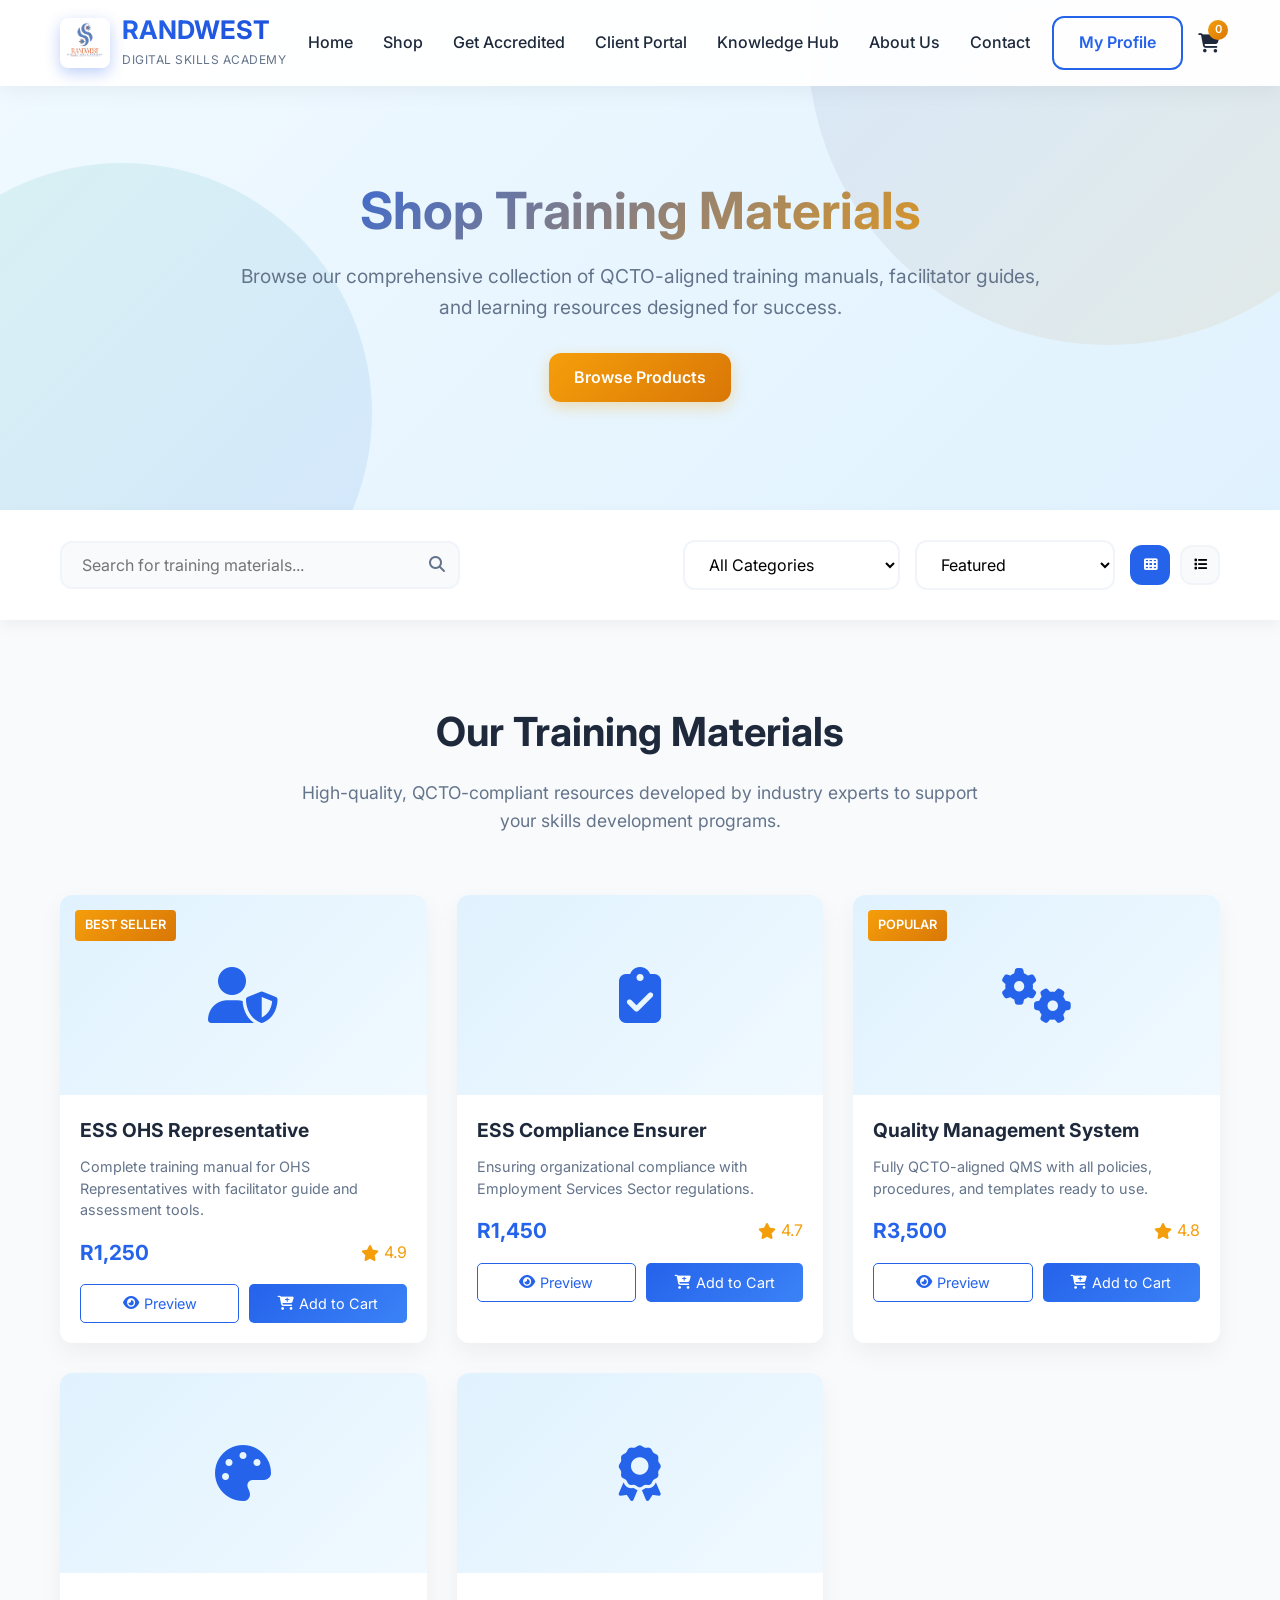
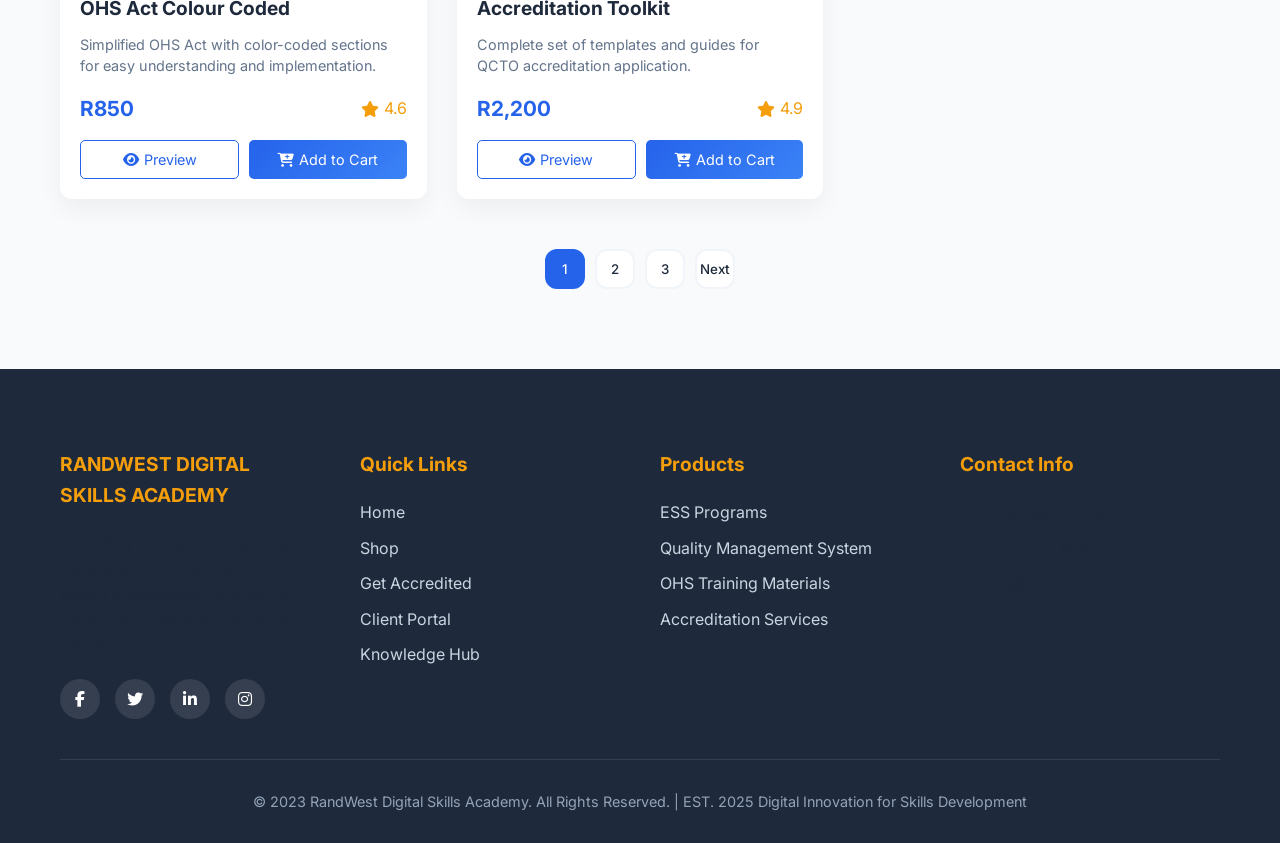
<file: shop.html>
<!DOCTYPE html>
<html lang="en">
<head>
    <meta charset="UTF-8">
    <meta name="viewport" content="width=device-width, initial-scale=1.0">
    <title>Shop Training Materials | RandWest Digital Skills Academy</title>
    <link rel="stylesheet" href="https://cdnjs.cloudflare.com/ajax/libs/font-awesome/6.4.0/css/all.min.css">
    <link rel="stylesheet" href="mediaqueries.css">
    <link href="https://fonts.googleapis.com/css2?family=Inter:wght@300;400;500;600;700&display=swap" rel="stylesheet">
    <style>
        :root {
            --primary: #2563eb;
            --primary-dark: #1d4ed8;
            --primary-light: #3b82f6;
            --secondary: #f59e0b;
            --secondary-dark: #d97706;
            --accent: #10b981;
            --dark: #1e293b;
            --light: #f8fafc;
            --gray: #64748b;
            --gray-light: #f1f5f9;
            --border-radius: 12px;
            --shadow: 0 10px 25px rgba(0, 0, 0, 0.05);
            --transition: all 0.4s cubic-bezier(0.175, 0.885, 0.32, 1.275);
        }

        * {
            margin: 0;
            padding: 0;
            box-sizing: border-box;
            font-family: 'Inter', sans-serif;
        }

        html {
            scroll-behavior: smooth;
        }

        body {
            line-height: 1.6;
            color: var(--dark);
            background-color: #fff;
            overflow-x: hidden;
        }

        .container {
            width: 100%;
            max-width: 1200px;
            margin: 0 auto;
            padding: 0 20px;
        }

        /* Header Styles */
        header {
            background-color: rgba(255, 255, 255, 0.95);
            color: var(--dark);
            padding: 15px 0;
            position: fixed;
            top: 0;
            left: 0;
            width: 100%;
            z-index: 1000;
            box-shadow: 0 5px 20px rgba(0, 0, 0, 0.05);
            transition: var(--transition);
            backdrop-filter: blur(10px);
        }

        header.scrolled {
            padding: 10px 0;
            box-shadow: 0 5px 20px rgba(0, 0, 0, 0.1);
        }

        .header-container {
            display: flex;
            justify-content: space-between;
            align-items: center;
        }

        .logo {
            display: flex;
            align-items: center;
            gap: 12px;
        }

       .logo-image {
            width: 50px;
            height: 50px;
            border-radius: 8px;
            transition: var(--transition);
            background-color: white;
            box-shadow: 0 5px 15px rgba(37, 99, 235, 0.3);
            display: flex;
            justify-content: center;
            overflow: hidden;
        }

        .logo:hover .logo-image {
            transform: rotate(5deg) scale(1.05);
        }
        .logo-text h1 {
            font-size: 1.6rem;
            line-height: 1.2;
            font-weight: 700;
            background: linear-gradient(135deg, var(--primary), var(--primary-dark));
            -webkit-background-clip: text;
            background-clip: text;
            -webkit-text-fill-color: transparent;
        }

        .logo-text span {
            font-size: 0.75rem;
            color: var(--gray);
            letter-spacing: 0.5px;
        }

        nav ul {
            display: flex;
            list-style: none;
            gap: 30px;
        }

        nav a {
            color: var(--dark);
            text-decoration: none;
            font-weight: 500;
            transition: var(--transition);
            position: relative;
            padding: 5px 0;
        }

        nav a:after {
            content: '';
            position: absolute;
            width: 0;
            height: 3px;
            bottom: 0;
            left: 0;
            background: linear-gradient(90deg, var(--primary), var(--secondary));
            border-radius: 3px;
            transition: var(--transition);
        }

        nav a:hover {
            color: var(--primary);
        }

        nav a:hover:after {
            width: 100%;
        }

        .header-actions {
            display: flex;
            align-items: center;
            gap: 15px;
        }

        .btn {
            display: inline-block;
            background: linear-gradient(135deg, var(--primary), var(--primary-light));
            color: white;
            padding: 12px 25px;
            border-radius: var(--border-radius);
            text-decoration: none;
            font-weight: 600;
            transition: var(--transition);
            border: none;
            cursor: pointer;
            text-align: center;
            box-shadow: 0 5px 15px rgba(37, 99, 235, 0.3);
            position: relative;
            overflow: hidden;
        }

        .btn:before {
            content: '';
            position: absolute;
            top: 0;
            left: -100%;
            width: 100%;
            height: 100%;
            background: linear-gradient(90deg, transparent, rgba(255,255,255,0.2), transparent);
            transition: 0.5s;
        }

        .btn:hover:before {
            left: 100%;
        }

        .btn:hover {
            transform: translateY(-3px);
            box-shadow: 0 8px 20px rgba(37, 99, 235, 0.4);
        }

        .btn-outline {
            background: transparent;
            border: 2px solid var(--primary);
            color: var(--primary);
            box-shadow: none;
        }

        .btn-outline:hover {
            background: var(--primary);
            color: white;
        }

        .btn-success {
            background: linear-gradient(135deg, var(--accent), #34d399);
            box-shadow: 0 5px 15px rgba(16, 185, 129, 0.3);
        }

        .btn-success:hover {
            box-shadow: 0 8px 20px rgba(16, 185, 129, 0.4);
        }

        .btn-accent {
            background: linear-gradient(135deg, var(--secondary), var(--secondary-dark));
            box-shadow: 0 5px 15px rgba(245, 158, 11, 0.3);
        }

        .btn-accent:hover {
            box-shadow: 0 8px 20px rgba(245, 158, 11, 0.4);
        }

        .cart-icon {
            position: relative;
            cursor: pointer;
            font-size: 1.2rem;
            color: var(--dark);
            transition: var(--transition);
        }

        .cart-icon:hover {
            color: var(--primary);
            transform: scale(1.1);
        }

        .cart-count {
            position: absolute;
            top: -8px;
            right: -8px;
            background: linear-gradient(135deg, var(--secondary), var(--secondary-dark));
            color: white;
            border-radius: 50%;
            width: 20px;
            height: 20px;
            display: flex;
            align-items: center;
            justify-content: center;
            font-size: 0.7rem;
            font-weight: 600;
        }

        .mobile-menu {
            display: none;
            font-size: 1.5rem;
            cursor: pointer;
            color: var(--dark);
            transition: var(--transition);
        }

        .mobile-menu:hover {
            color: var(--primary);
        }

        /* Mobile Navigation */
        .mobile-nav {
            position: fixed;
            top: 0;
            right: -100%;
            width: 300px;
            height: 100vh;
            background: white;
            box-shadow: -5px 0 30px rgba(0, 0, 0, 0.1);
            z-index: 1100;
            transition: var(--transition);
            padding: 80px 30px 30px;
            display: flex;
            flex-direction: column;
        }

        .mobile-nav.active {
            right: 0;
        }

        .mobile-nav ul {
            list-style: none;
        }

        .mobile-nav li {
            margin-bottom: 20px;
        }

        .mobile-nav a {
            color: var(--dark);
            text-decoration: none;
            font-weight: 500;
            font-size: 1.1rem;
            transition: var(--transition);
            display: block;
            padding: 10px 0;
            border-bottom: 1px solid var(--gray-light);
        }

        .mobile-nav a:hover {
            color: var(--primary);
            padding-left: 10px;
        }

        .close-menu {
            position: absolute;
            top: 20px;
            right: 20px;
            font-size: 1.5rem;
            cursor: pointer;
            color: var(--dark);
            transition: var(--transition);
        }

        .close-menu:hover {
            color: var(--primary);
            transform: rotate(90deg);
        }

        .overlay {
            position: fixed;
            top: 0;
            left: 0;
            width: 100%;
            height: 100%;
            background: rgba(0, 0, 0, 0.5);
            z-index: 1050;
            opacity: 0;
            visibility: hidden;
            transition: var(--transition);
        }

        .overlay.active {
            opacity: 1;
            visibility: visible;
        }

        /* Shop Hero Section */
        .shop-hero {
            background: linear-gradient(135deg, #f0f9ff 0%, #e0f2fe 100%);
            color: var(--dark);
            padding: 180px 0 100px;
            position: relative;
            overflow: hidden;
            text-align: center;
        }

        .shop-hero:before {
            content: '';
            position: absolute;
            top: -50%;
            right: -10%;
            width: 600px;
            height: 600px;
            border-radius: 50%;
            background: linear-gradient(135deg, rgba(37, 99, 235, 0.1) 0%, rgba(245, 158, 11, 0.1) 100%);
            z-index: 0;
        }

        .shop-hero:after {
            content: '';
            position: absolute;
            bottom: -30%;
            left: -10%;
            width: 500px;
            height: 500px;
            border-radius: 50%;
            background: linear-gradient(135deg, rgba(16, 185, 129, 0.1) 0%, rgba(37, 99, 235, 0.1) 100%);
            z-index: 0;
        }

        .shop-hero-content {
            position: relative;
            z-index: 1;
            max-width: 800px;
            margin: 0 auto;
            animation: fadeInUp 1s ease;
        }

        @keyframes fadeInUp {
            from {
                opacity: 0;
                transform: translateY(30px);
            }
            to {
                opacity: 1;
                transform: translateY(0);
            }
        }

        .shop-hero h1 {
            font-size: 3.2rem;
            margin-bottom: 20px;
            line-height: 1.2;
            font-weight: 700;
            background: linear-gradient(135deg, var(--primary), var(--secondary));
            -webkit-background-clip: text;
            background-clip: text;
            -webkit-text-fill-color: transparent;
        }

        .shop-hero p {
            font-size: 1.2rem;
            margin-bottom: 30px;
            color: var(--gray);
        }

        /* Shop Controls */
        .shop-controls {
            background: white;
            padding: 30px 0;
            box-shadow: 0 5px 15px rgba(0, 0, 0, 0.05);
            position: sticky;
            top: 80px;
            z-index: 100;
        }

        .controls-container {
            display: flex;
            justify-content: space-between;
            align-items: center;
            flex-wrap: wrap;
            gap: 20px;
        }

        .search-box {
            position: relative;
            flex: 1;
            max-width: 400px;
        }

        .search-box input {
            width: 100%;
            padding: 12px 45px 12px 20px;
            border: 2px solid var(--gray-light);
            border-radius: var(--border-radius);
            font-size: 1rem;
            transition: var(--transition);
            background: var(--light);
        }

        .search-box input:focus {
            outline: none;
            border-color: var(--primary);
            box-shadow: 0 0 0 3px rgba(37, 99, 235, 0.1);
        }

        .search-icon {
            position: absolute;
            right: 15px;
            top: 50%;
            transform: translateY(-50%);
            color: var(--gray);
        }

        .filter-sort {
            display: flex;
            gap: 15px;
            align-items: center;
        }

        .filter-select {
            padding: 12px 20px;
            border: 2px solid var(--gray-light);
            border-radius: var(--border-radius);
            background: white;
            font-size: 1rem;
            cursor: pointer;
            transition: var(--transition);
        }

        .filter-select:focus {
            outline: none;
            border-color: var(--primary);
        }

        .view-options {
            display: flex;
            gap: 10px;
        }

        .view-btn {
            width: 40px;
            height: 40px;
            display: flex;
            align-items: center;
            justify-content: center;
            background: var(--light);
            border: 2px solid var(--gray-light);
            border-radius: var(--border-radius);
            cursor: pointer;
            transition: var(--transition);
        }

        .view-btn.active {
            background: var(--primary);
            color: white;
            border-color: var(--primary);
        }

        /* Products Section */
        .products-section {
            padding: 80px 0;
            background-color: var(--light);
        }

        .section-title {
            text-align: center;
            margin-bottom: 60px;
        }

        .section-title h2 {
            font-size: 2.5rem;
            color: var(--dark);
            margin-bottom: 15px;
            font-weight: 700;
        }

        .section-title p {
            max-width: 700px;
            margin: 0 auto;
            color: var(--gray);
            font-size: 1.1rem;
        }

        /* Grid View */
        .products-grid {
            display: grid;
            grid-template-columns: repeat(auto-fill, minmax(280px, 1fr));
            gap: 30px;
            margin-bottom: 50px;
        }

        .product-card {
            background-color: white;
            border-radius: var(--border-radius);
            overflow: hidden;
            box-shadow: var(--shadow);
            transition: var(--transition);
            opacity: 0;
            transform: translateY(30px);
        }

        .product-card.visible {
            opacity: 1;
            transform: translateY(0);
        }

        .product-card:hover {
            transform: translateY(-5px);
            box-shadow: 0 10px 25px rgba(0, 0, 0, 0.1);
        }

        .product-badge {
            position: absolute;
            top: 15px;
            left: 15px;
            background: linear-gradient(135deg, var(--secondary), var(--secondary-dark));
            color: white;
            padding: 5px 10px;
            border-radius: 4px;
            font-size: 0.8rem;
            font-weight: 600;
            z-index: 2;
        }

        .product-img {
            height: 200px;
            background: linear-gradient(135deg, #e0f2fe, #f0f9ff);
            display: flex;
            align-items: center;
            justify-content: center;
            color: var(--primary);
            font-size: 3.5rem;
            position: relative;
            transition: var(--transition);
        }

        .product-card:hover .product-img {
            background: linear-gradient(135deg, #dbeafe, #e0f2fe);
        }

        .product-content {
            padding: 20px;
        }

        .product-content h3 {
            font-size: 1.2rem;
            margin-bottom: 10px;
            color: var(--dark);
        }

        .product-description {
            color: var(--gray);
            font-size: 0.9rem;
            margin-bottom: 15px;
            line-height: 1.5;
        }

        .product-meta {
            display: flex;
            justify-content: space-between;
            align-items: center;
            margin-bottom: 15px;
        }

        .product-price {
            font-weight: bold;
            color: var(--primary);
            font-size: 1.3rem;
        }

        .product-rating {
            display: flex;
            align-items: center;
            gap: 5px;
            color: var(--secondary);
        }

        .product-actions {
            display: flex;
            justify-content: space-between;
            gap: 10px;
        }

        .preview-btn, .add-to-cart {
            background-color: transparent;
            border: 1px solid var(--primary);
            color: var(--primary);
            padding: 10px 15px;
            border-radius: 5px;
            cursor: pointer;
            transition: var(--transition);
            font-size: 0.9rem;
            flex: 1;
            display: flex;
            align-items: center;
            justify-content: center;
            gap: 5px;
        }

        .add-to-cart {
            background: linear-gradient(135deg, var(--primary), var(--primary-light));
            color: white;
            border: none;
        }

        .preview-btn:hover {
            background-color: var(--gray-light);
        }

        .add-to-cart:hover {
            background: linear-gradient(135deg, var(--primary-dark), var(--primary));
            transform: translateY(-2px);
        }

        /* List View */
        .products-list {
            display: none;
            flex-direction: column;
            gap: 20px;
            margin-bottom: 50px;
        }

        .product-list-item {
            background: white;
            border-radius: var(--border-radius);
            padding: 25px;
            box-shadow: var(--shadow);
            display: flex;
            gap: 25px;
            transition: var(--transition);
            opacity: 0;
            transform: translateY(30px);
        }

        .product-list-item.visible {
            opacity: 1;
            transform: translateY(0);
        }

        .product-list-item:hover {
            transform: translateY(-3px);
            box-shadow: 0 10px 25px rgba(0, 0, 0, 0.1);
        }

        .product-list-img {
            width: 150px;
            height: 150px;
            background: linear-gradient(135deg, #e0f2fe, #f0f9ff);
            display: flex;
            align-items: center;
            justify-content: center;
            color: var(--primary);
            font-size: 2.5rem;
            border-radius: var(--border-radius);
            flex-shrink: 0;
        }

        .product-list-content {
            flex: 1;
        }

        .product-list-content h3 {
            font-size: 1.3rem;
            margin-bottom: 10px;
            color: var(--dark);
        }

        .product-list-description {
            color: var(--gray);
            margin-bottom: 15px;
            line-height: 1.6;
        }

        .product-list-meta {
            display: flex;
            justify-content: space-between;
            align-items: center;
            margin-bottom: 15px;
        }

        .product-list-price {
            font-weight: bold;
            color: var(--primary);
            font-size: 1.4rem;
        }

        .product-list-actions {
            display: flex;
            gap: 10px;
        }

        /* Pagination */
        .pagination {
            display: flex;
            justify-content: center;
            gap: 10px;
            margin-top: 40px;
        }

        .page-btn {
            width: 40px;
            height: 40px;
            display: flex;
            align-items: center;
            justify-content: center;
            border: 2px solid var(--gray-light);
            border-radius: var(--border-radius);
            background: white;
            color: var(--dark);
            cursor: pointer;
            transition: var(--transition);
            font-weight: 500;
        }

        .page-btn.active {
            background: var(--primary);
            color: white;
            border-color: var(--primary);
        }

        .page-btn:hover:not(.active) {
            border-color: var(--primary);
            color: var(--primary);
        }

        /* Cart Modal */
        .cart-modal {
            display: none;
            position: fixed;
            top: 0;
            right: 0;
            width: 100%;
            max-width: 400px;
            height: 100%;
            background-color: white;
            box-shadow: -5px 0 15px rgba(0, 0, 0, 0.1);
            z-index: 1200;
            overflow-y: auto;
        }

        .cart-header {
            display: flex;
            justify-content: space-between;
            align-items: center;
            padding: 20px;
            background: linear-gradient(135deg, var(--primary), var(--primary-light));
            color: white;
        }

        .close-cart {
            background: none;
            border: none;
            color: white;
            font-size: 1.5rem;
            cursor: pointer;
        }

        .cart-items {
            padding: 20px;
        }

        .cart-item {
            display: flex;
            gap: 15px;
            padding: 15px 0;
            border-bottom: 1px solid var(--gray-light);
        }

        .cart-item-img {
            width: 70px;
            height: 70px;
            background: linear-gradient(135deg, #e0f2fe, #f0f9ff);
            display: flex;
            align-items: center;
            justify-content: center;
            color: var(--primary);
            border-radius: 8px;
            flex-shrink: 0;
        }

        .cart-item-details {
            flex: 1;
        }

        .cart-item-title {
            font-weight: 600;
            margin-bottom: 5px;
        }

        .cart-item-price {
            color: var(--primary);
            font-weight: 600;
        }

        .cart-item-quantity {
            display: flex;
            align-items: center;
            gap: 10px;
            margin-top: 8px;
        }

        .quantity-btn {
            width: 25px;
            height: 25px;
            display: flex;
            align-items: center;
            justify-content: center;
            background: var(--gray-light);
            border: none;
            border-radius: 4px;
            cursor: pointer;
            transition: var(--transition);
        }

        .quantity-btn:hover {
            background: var(--primary);
            color: white;
        }

        .cart-item-remove {
            background: none;
            border: none;
            color: #999;
            cursor: pointer;
            align-self: flex-start;
            transition: var(--transition);
        }

        .cart-item-remove:hover {
            color: #ef4444;
        }

        .cart-total {
            padding: 20px;
            border-top: 1px solid var(--gray-light);
            display: flex;
            justify-content: space-between;
            font-weight: bold;
            font-size: 1.2rem;
        }

        .cart-actions {
            padding: 0 20px 20px;
            display: flex;
            flex-direction: column;
            gap: 10px;
        }

        /* Footer */
        footer {
            background-color: var(--dark);
            color: var(--text-light);
            padding: 80px 0 30px;
        }

        .footer-container {
            display: grid;
            grid-template-columns: repeat(auto-fit, minmax(200px, 1fr));
            gap: 40px;
            margin-bottom: 40px;
        }

        .footer-col h3 {
            font-size: 1.2rem;
            margin-bottom: 20px;
            color: var(--secondary);
        }

        .footer-col ul {
            list-style: none;
        }

        .footer-col ul li {
            margin-bottom: 10px;
        }

        .footer-col a {
            color: #cbd5e1;
            text-decoration: none;
            transition: var(--transition);
        }

        .footer-col a:hover {
            color: var(--secondary);
            padding-left: 5px;
        }

        .social-links {
            display: flex;
            gap: 15px;
            margin-top: 20px;
        }

        .social-links a {
            display: flex;
            align-items: center;
            justify-content: center;
            width: 40px;
            height: 40px;
            background-color: rgba(255, 255, 255, 0.1);
            border-radius: 50%;
            transition: var(--transition);
            color: white;
        }

        .social-links a:hover {
            background-color: var(--secondary);
            transform: translateY(-3px);
        }

        .copyright {
            text-align: center;
            padding-top: 30px;
            border-top: 1px solid rgba(255, 255, 255, 0.1);
            font-size: 0.9rem;
            color: #94a3b8;
        }

        /* Responsive Styles */
        @media (max-width: 992px) {
            .controls-container {
                flex-direction: column;
                align-items: stretch;
            }
            
            .search-box {
                max-width: 100%;
            }
            
            .shop-hero h1 {
                font-size: 2.8rem;
            }
            
            nav ul {
                gap: 20px;
            }
            
            .product-list-item {
                flex-direction: column;
            }
            
            .product-list-img {
                width: 100%;
                height: 200px;
            }
        }

        @media (max-width: 768px) {
            nav ul {
                display: none;
            }

            .mobile-menu {
                display: block;
            }

            .shop-hero {
                padding: 150px 0 80px;
            }

            .shop-hero h1 {
                font-size: 2.2rem;
            }

            .shop-hero p {
                font-size: 1rem;
            }

            .products-section {
                padding: 60px 0;
            }

            .section-title h2 {
                font-size: 2rem;
            }
            
            .filter-sort {
                flex-wrap: wrap;
                justify-content: center;
            }
            
            .cart-modal {
                max-width: 100%;
            }
        }

        @media (max-width: 576px) {
            .shop-hero h1 {
                font-size: 1.8rem;
            }
            
            .products-grid {
                grid-template-columns: 1fr;
            }
            
            .product-actions {
                flex-direction: column;
            }
            
            .product-list-meta {
                flex-direction: column;
                align-items: flex-start;
                gap: 10px;
            }
            
            .product-list-actions {
                width: 100%;
            }
            
            .product-list-actions .preview-btn,
            .product-list-actions .add-to-cart {
                flex: 1;
            }
        }
    </style>
</head>
<body>
    <!-- Header -->
    <header id="header">
        <div class="container header-container">
            <div class="logo">
               <div class="logo-image">
                    <img src="assets/1000656890-removebg-preview.webp" alt="RandWest Digital Skills Academy Logo">
                </div>
                <div class="logo-text">
                    <h1>RANDWEST</h1>
                    <span>DIGITAL SKILLS ACADEMY</span>
                </div>
            </div>
            
            <nav class="desktop-nav">
                <ul>
                    <li><a href="index.html">Home</a></li>
                    <li><a href="shop.html" class="active">Shop</a></li>
                    <li><a href="index.html#accreditation">Get Accredited</a></li>
                    <li><a href="index.html#client-portal">Client Portal</a></li>
                    <li><a href="index.html#knowledge">Knowledge Hub</a></li>
                    <li><a href="aboutUs.html">About Us</a></li>
                    <li><a href="contact.html">Contact</a></li>
                </ul>
            </nav>
            
            <div class="header-actions">
                <a href="profile.html" class="btn btn-outline">My Profile</a>
                <div class="cart-icon" id="cartIcon">
                    <i class="fas fa-shopping-cart"></i>
                    <span class="cart-count">0</span>
                </div>
                <div class="mobile-menu" id="mobileMenu">
                    <i class="fas fa-bars"></i>
                </div>
            </div>
        </div>
    </header>

    <!-- Mobile Navigation -->
    <div class="overlay" id="overlay"></div>
    <div class="mobile-nav" id="mobileNav">
        <div class="close-menu" id="closeMenu">
            <i class="fas fa-times"></i>
        </div>
        <ul>
            <li><a href="index.html">Home</a></li>
            <li><a href="shop.html">Shop</a></li>
            <li><a href="index.html#accreditation">Get Accredited</a></li>
            <li><a href="index.html#client-portal">Client Portal</a></li>
            <li><a href="index.html#knowledge">Knowledge Hub</a></li>
            <li><a href="aboutUs.html">About Us</a></li>
            <li><a href="contact.html">Contact</a></li>
        </ul>
        <div class="mobile-actions" style="margin-top: auto; padding-top: 20px;">
            <a href="profile.html" class="btn" style="width: 100%; margin-bottom: 15px;">My Profile</a>
        </div>
    </div>

    <!-- Shop Hero Section -->
    <section class="shop-hero">
        <div class="container">
            <div class="shop-hero-content">
                <h1>Shop Training Materials</h1>
                <p>Browse our comprehensive collection of QCTO-aligned training manuals, facilitator guides, and learning resources designed for success.</p>
                <a href="#products" class="btn btn-accent">Browse Products</a>
            </div>
        </div>
    </section>

    <!-- Shop Controls -->
    <section class="shop-controls">
        <div class="container controls-container">
            <div class="search-box">
                <input type="text" placeholder="Search for training materials..." id="searchInput">
                <div class="search-icon">
                    <i class="fas fa-search"></i>
                </div>
            </div>
            
            <div class="filter-sort">
                <select class="filter-select" id="categoryFilter">
                    <option value="all">All Categories</option>
                    <option value="ess">ESS Programs</option>
                    <option value="qms">Quality Management</option>
                    <option value="ohs">OHS Training</option>
                    <option value="accreditation">Accreditation</option>
                </select>
                
                <select class="filter-select" id="sortBy">
                    <option value="featured">Featured</option>
                    <option value="price-low">Price: Low to High</option>
                    <option value="price-high">Price: High to Low</option>
                    <option value="name">Name: A to Z</option>
                    <option value="newest">Newest First</option>
                </select>
                
                <div class="view-options">
                    <button class="view-btn active" id="gridView">
                        <i class="fas fa-th"></i>
                    </button>
                    <button class="view-btn" id="listView">
                        <i class="fas fa-list"></i>
                    </button>
                </div>
            </div>
        </div>
    </section>

    <!-- Products Section -->
    <section class="products-section" id="products">
        <div class="container">
            <div class="section-title">
                <h2>Our Training Materials</h2>
                <p>High-quality, QCTO-compliant resources developed by industry experts to support your skills development programs.</p>
            </div>
            
            <!-- Grid View -->
            <div class="products-grid" id="productsGrid">
                <!-- Product 1 -->
                <div class="product-card" data-category="ess" data-price="1250">
                    <div class="product-img">
                        <div class="product-badge">BEST SELLER</div>
                        <i class="fas fa-user-shield"></i>
                    </div>
                    <div class="product-content">
                        <h3>ESS OHS Representative</h3>
                        <p class="product-description">Complete training manual for OHS Representatives with facilitator guide and assessment tools.</p>
                        <div class="product-meta">
                            <div class="product-price">R1,250</div>
                            <div class="product-rating">
                                <i class="fas fa-star"></i>
                                <span>4.9</span>
                            </div>
                        </div>
                        <div class="product-actions">
                            <button class="preview-btn"><i class="fas fa-eye"></i> Preview</button>
                            <button class="add-to-cart" data-id="1" data-name="ESS OHS Representative" data-price="1250">
                                <i class="fas fa-cart-plus"></i> Add to Cart
                            </button>
                        </div>
                    </div>
                </div>
                
                <!-- Product 2 -->
                <div class="product-card" data-category="ess" data-price="1450">
                    <div class="product-img">
                        <i class="fas fa-clipboard-check"></i>
                    </div>
                    <div class="product-content">
                        <h3>ESS Compliance Ensurer</h3>
                        <p class="product-description">Ensuring organizational compliance with Employment Services Sector regulations.</p>
                        <div class="product-meta">
                            <div class="product-price">R1,450</div>
                            <div class="product-rating">
                                <i class="fas fa-star"></i>
                                <span>4.7</span>
                            </div>
                        </div>
                        <div class="product-actions">
                            <button class="preview-btn"><i class="fas fa-eye"></i> Preview</button>
                            <button class="add-to-cart" data-id="2" data-name="ESS Compliance Ensurer" data-price="1450">
                                <i class="fas fa-cart-plus"></i> Add to Cart
                            </button>
                        </div>
                    </div>
                </div>
                
                <!-- Product 3 -->
                <div class="product-card" data-category="qms" data-price="3500">
                    <div class="product-img">
                        <div class="product-badge">POPULAR</div>
                        <i class="fas fa-cogs"></i>
                    </div>
                    <div class="product-content">
                        <h3>Quality Management System</h3>
                        <p class="product-description">Fully QCTO-aligned QMS with all policies, procedures, and templates ready to use.</p>
                        <div class="product-meta">
                            <div class="product-price">R3,500</div>
                            <div class="product-rating">
                                <i class="fas fa-star"></i>
                                <span>4.8</span>
                            </div>
                        </div>
                        <div class="product-actions">
                            <button class="preview-btn"><i class="fas fa-eye"></i> Preview</button>
                            <button class="add-to-cart" data-id="3" data-name="Quality Management System" data-price="3500">
                                <i class="fas fa-cart-plus"></i> Add to Cart
                            </button>
                        </div>
                    </div>
                </div>
                
                <!-- Product 4 -->
                <div class="product-card" data-category="ohs" data-price="850">
                    <div class="product-img">
                        <i class="fas fa-palette"></i>
                    </div>
                    <div class="product-content">
                        <h3>OHS Act Colour Coded</h3>
                        <p class="product-description">Simplified OHS Act with color-coded sections for easy understanding and implementation.</p>
                        <div class="product-meta">
                            <div class="product-price">R850</div>
                            <div class="product-rating">
                                <i class="fas fa-star"></i>
                                <span>4.6</span>
                            </div>
                        </div>
                        <div class="product-actions">
                            <button class="preview-btn"><i class="fas fa-eye"></i> Preview</button>
                            <button class="add-to-cart" data-id="4" data-name="OHS Act Colour Coded" data-price="850">
                                <i class="fas fa-cart-plus"></i> Add to Cart
                            </button>
                        </div>
                    </div>
                </div>
                
                <!-- Product 5 -->
                <div class="product-card" data-category="accreditation" data-price="2200">
                    <div class="product-img">
                        <i class="fas fa-award"></i>
                    </div>
                    <div class="product-content">
                        <h3>Accreditation Toolkit</h3>
                        <p class="product-description">Complete set of templates and guides for QCTO accreditation application.</p>
                        <div class="product-meta">
                            <div class="product-price">R2,200</div>
                            <div class="product-rating">
                                <i class="fas fa-star"></i>
                                <span>4.9</span>
                            </div>
                        </div>
                        <div class="product-actions">
                            <button class="preview-btn"><i class="fas fa-eye"></i> Preview</button>
                            <button class="add-to-cart" data-id="5" data-name="Accreditation Toolkit" data-price="2200">
                                <i class="fas fa-cart-plus"></i> Add to Cart
                            </button>
                        </div>
                    </div>
                </div>
                
                <!-- Product 6 -->
                <div class="product-card" data-category="ess" data-price="1800">
                    <div class="product-img">
                        <i class="fas fa-users"></i>
                    </div>
                    <div class="product-content">
                        <h3>ESS Facilitator Guide</h3>
                        <p class="product-description">Comprehensive guide for facilitators with lesson plans and activities.</p>
                        <div class="product-meta">
                            <div class="product-price">R1,800</div>
                            <div class="product-rating">
                                <i class="fas fa-star"></i>
                                <span>4.7</span>
                            </div>
                        </div>
                        <div class="product-actions">
                            <button class="preview-btn"><i class="fas fa-eye"></i> Preview</button>
                            <button class="add-to-cart" data-id="6" data-name="ESS Facilitator Guide" data-price="1800">
                                <i class="fas fa-cart-plus"></i> Add to Cart
                            </button>
                        </div>
                    </div>
                </div>
            </div>
            
            <!-- List View -->
            <div class="products-list" id="productsList">
                <!-- Product 1 List View -->
                <div class="product-list-item" data-category="ess" data-price="1250">
                    <div class="product-list-img">
                        <div class="product-badge">BEST SELLER</div>
                        <i class="fas fa-user-shield"></i>
                    </div>
                    <div class="product-list-content">
                        <h3>ESS OHS Representative</h3>
                        <p class="product-list-description">Complete training manual for OHS Representatives with facilitator guide, learner workbooks, assessment tools, and implementation guidelines. This comprehensive package ensures your OHS representatives are fully equipped to handle workplace safety responsibilities.</p>
                        <div class="product-list-meta">
                            <div class="product-list-price">R1,250</div>
                            <div class="product-rating">
                                <i class="fas fa-star"></i>
                                <span>4.9 (128 reviews)</span>
                            </div>
                        </div>
                        <div class="product-list-actions">
                            <button class="preview-btn"><i class="fas fa-eye"></i> Preview Content</button>
                            <button class="add-to-cart" data-id="1" data-name="ESS OHS Representative" data-price="1250">
                                <i class="fas fa-cart-plus"></i> Add to Cart
                            </button>
                        </div>
                    </div>
                </div>
                
                <!-- Product 2 List View -->
                <div class="product-list-item" data-category="ess" data-price="1450">
                    <div class="product-list-img">
                        <i class="fas fa-clipboard-check"></i>
                    </div>
                    <div class="product-list-content">
                        <h3>ESS Compliance Ensurer</h3>
                        <p class="product-list-description">Complete resource for ensuring organizational compliance with Employment Services Sector regulations. Includes compliance checklists, monitoring tools, reporting templates, and implementation guides to maintain regulatory adherence.</p>
                        <div class="product-list-meta">
                            <div class="product-list-price">R1,450</div>
                            <div class="product-rating">
                                <i class="fas fa-star"></i>
                                <span>4.7 (94 reviews)</span>
                            </div>
                        </div>
                        <div class="product-list-actions">
                            <button class="preview-btn"><i class="fas fa-eye"></i> Preview Content</button>
                            <button class="add-to-cart" data-id="2" data-name="ESS Compliance Ensurer" data-price="1450">
                                <i class="fas fa-cart-plus"></i> Add to Cart
                            </button>
                        </div>
                    </div>
                </div>
                
                <!-- Additional products would be listed here in the same format -->
            </div>
            
            <!-- Pagination -->
            <div class="pagination">
                <button class="page-btn active">1</button>
                <button class="page-btn">2</button>
                <button class="page-btn">3</button>
                <button class="page-btn">Next</button>
            </div>
        </div>
    </section>

    <!-- Cart Modal -->
    <div class="cart-modal" id="cartModal">
        <div class="cart-header">
            <h3>Your Shopping Cart</h3>
            <button class="close-cart" id="closeCart">&times;</button>
        </div>
        <div class="cart-items" id="cartItems">
            <!-- Cart items will be added here dynamically -->
            <div class="empty-cart-message" id="emptyCart" style="text-align: center; padding: 40px 20px; color: var(--gray);">
                <i class="fas fa-shopping-cart" style="font-size: 3rem; margin-bottom: 15px; opacity: 0.5;"></i>
                <h4>Your cart is empty</h4>
                <p>Add some training materials to get started</p>
            </div>
        </div>
        <div class="cart-total">
            <span>Total:</span>
            <span id="cartTotal">R0</span>
        </div>
        <div class="cart-actions">
            <button class="btn btn-success" style="width: 100%;">Proceed to Checkout</button>
            <button class="btn btn-outline" style="width: 100%;" id="continueShopping">Continue Shopping</button>
        </div>
    </div>

    <!-- Footer -->
    <footer>
        <div class="container">
            <div class="footer-container">
                <div class="footer-col">
                    <h3>RANDWEST DIGITAL SKILLS ACADEMY</h3>
                    <p>Providing high-quality learning materials, QCTO-aligned QMS, and expert accreditation support to training providers across South Africa.</p>
                    <div class="social-links">
                        <a href="#"><i class="fab fa-facebook-f"></i></a>
                        <a href="#"><i class="fab fa-twitter"></i></a>
                        <a href="#"><i class="fab fa-linkedin-in"></i></a>
                        <a href="#"><i class="fab fa-instagram"></i></a>
                    </div>
                </div>
                
                <div class="footer-col">
                    <h3>Quick Links</h3>
                    <ul>
                        <li><a href="index.html">Home</a></li>
                        <li><a href="shop.html">Shop</a></li>
                        <li><a href="index.html#accreditation">Get Accredited</a></li>
                        <li><a href="index.html#client-portal">Client Portal</a></li>
                        <li><a href="index.html#knowledge">Knowledge Hub</a></li>
                    </ul>
                </div>
                
                <div class="footer-col">
                    <h3>Products</h3>
                    <ul>
                        <li><a href="#ess">ESS Programs</a></li>
                        <li><a href="#qms">Quality Management System</a></li>
                        <li><a href="#ohs">OHS Training Materials</a></li>
                        <li><a href="#accreditation">Accreditation Services</a></li>
                    </ul>
                </div>
                
                <div class="footer-col">
                    <h3>Contact Info</h3>
                    <ul>
                        <li><i class="fas fa-map-marker-alt"></i> Johannesburg, South Africa</li>
                        <li><i class="fas fa-phone"></i> +27 11 123 4567</li>
                        <li><i class="fas fa-envelope"></i> info@randwestacademy.co.za</li>
                    </ul>
                </div>
            </div>
            
            <div class="copyright">
                <p>&copy; 2023 RandWest Digital Skills Academy. All Rights Reserved. | EST. 2025 Digital Innovation for Skills Development</p>
            </div>
        </div>
    </footer>
     <script src="shared.js"></script>
    <script>
        // Mobile Menu Functionality
        const mobileMenu = document.getElementById('mobileMenu');
        const mobileNav = document.getElementById('mobileNav');
        const closeMenu = document.getElementById('closeMenu');
        const overlay = document.getElementById('overlay');

        mobileMenu.addEventListener('click', () => {
            mobileNav.classList.add('active');
            overlay.classList.add('active');
            document.body.style.overflow = 'hidden';
        });

        closeMenu.addEventListener('click', () => {
            mobileNav.classList.remove('active');
            overlay.classList.remove('active');
            document.body.style.overflow = 'auto';
        });

        overlay.addEventListener('click', () => {
            mobileNav.classList.remove('active');
            overlay.classList.remove('active');
            document.body.style.overflow = 'auto';
        });

        // Header scroll effect
        window.addEventListener('scroll', () => {
            const header = document.getElementById('header');
            if (window.scrollY > 50) {
                header.classList.add('scrolled');
            } else {
                header.classList.remove('scrolled');
            }
        });

        
        // View toggle functionality
        const gridView = document.getElementById('gridView');
        const listView = document.getElementById('listView');
        const productsGrid = document.getElementById('productsGrid');
        const productsList = document.getElementById('productsList');
        
        gridView.addEventListener('click', () => {
            gridView.classList.add('active');
            listView.classList.remove('active');
            productsGrid.style.display = 'grid';
            productsList.style.display = 'none';
        });
        
        listView.addEventListener('click', () => {
            listView.classList.add('active');
            gridView.classList.remove('active');
            productsGrid.style.display = 'none';
            productsList.style.display = 'flex';
        });
        
        // Filter functionality
        const categoryFilter = document.getElementById('categoryFilter');
        const searchInput = document.getElementById('searchInput');
        
        function filterProducts() {
            const category = categoryFilter.value;
            const searchTerm = searchInput.value.toLowerCase();
            
            // Filter grid view
            document.querySelectorAll('.product-card').forEach(card => {
                const cardCategory = card.getAttribute('data-category');
                const title = card.querySelector('h3').textContent.toLowerCase();
                const description = card.querySelector('.product-description').textContent.toLowerCase();
                
                const categoryMatch = category === 'all' || cardCategory === category;
                const searchMatch = title.includes(searchTerm) || description.includes(searchTerm);
                
                if (categoryMatch && searchMatch) {
                    card.style.display = 'block';
                } else {
                    card.style.display = 'none';
                }
            });
            
            // Filter list view
            document.querySelectorAll('.product-list-item').forEach(item => {
                const itemCategory = item.getAttribute('data-category');
                const title = item.querySelector('h3').textContent.toLowerCase();
                const description = item.querySelector('.product-list-description').textContent.toLowerCase();
                
                const categoryMatch = category === 'all' || itemCategory === category;
                const searchMatch = title.includes(searchTerm) || description.includes(searchTerm);
                
                if (categoryMatch && searchMatch) {
                    item.style.display = 'flex';
                } else {
                    item.style.display = 'none';
                }
            });
        }
        
        categoryFilter.addEventListener('change', filterProducts);
        searchInput.addEventListener('input', filterProducts);
        
        // Sort functionality
        const sortBy = document.getElementById('sortBy');
        
        sortBy.addEventListener('change', () => {
            const sortValue = sortBy.value;
            
            // Sort logic would be implemented here
            // This is a simplified version
            console.log('Sorting by:', sortValue);
        });
        
        // Scroll animations
        function checkVisibility() {
            const elements = document.querySelectorAll('.product-card, .product-list-item');
            
            elements.forEach((element, index) => {
                const elementTop = element.getBoundingClientRect().top;
                const elementVisible = 150;
                
                if (elementTop < window.innerHeight - elementVisible) {
                    setTimeout(() => {
                        element.classList.add('visible');
                    }, index * 100);
                }
            });
        }
        
        window.addEventListener('scroll', checkVisibility);
        // Initial check
        checkVisibility();
        
        // Smooth scrolling for navigation links
        document.querySelectorAll('a[href^="#"]').forEach(anchor => {
            anchor.addEventListener('click', function (e) {
                e.preventDefault();
                
                const targetId = this.getAttribute('href');
                if (targetId === '#') return;
                
                const targetElement = document.querySelector(targetId);
                if (targetElement) {
                    // Close mobile menu if open
                    mobileNav.classList.remove('active');
                    overlay.classList.remove('active');
                    document.body.style.overflow = 'auto';
                    
                    window.scrollTo({
                        top: targetElement.offsetTop - 100,
                        behavior: 'smooth'
                    });
                }
            });
        });
    </script>
</body>
</html>
</file>
<file: style.css>
/* Global Styles */
        :root {
            --primary: #2563eb;
            --primary-dark: #1d4ed8;
            --primary-light: #3b82f6;
            --secondary: #f59e0b;
            --secondary-dark: #d97706;
            --accent: #10b981;
            --dark: #1e293b;
            --light: #f8fafc;
            --gray: #64748b;
            --gray-light: #f1f5f9;
            --border-radius: 12px;
            --shadow: 0 10px 25px rgba(0, 0, 0, 0.05);
            --transition: all 0.4s cubic-bezier(0.175, 0.885, 0.32, 1.275);
        }

        * {
            margin: 0;
            padding: 0;
            box-sizing: border-box;
            font-family: 'Inter', sans-serif;
        }

        html {
            scroll-behavior: smooth;
        }

        body {
            line-height: 1.6;
            color: var(--dark);
            background-color: #fff;
            overflow-x: hidden;
        }

        .container {
            width: 100%;
            max-width: 1200px;
            margin: 0 auto;
            padding: 0 20px;
        }

        /* Header Styles */
        header {
            background-color: rgba(255, 255, 255, 0.95);
            color: var(--dark);
            padding: 15px 0;
            position: fixed;
            top: 0;
            left: 0;
            width: 100%;
            z-index: 1000;
            box-shadow: 0 5px 20px rgba(0, 0, 0, 0.05);
            transition: var(--transition);
            backdrop-filter: blur(10px);
        }

        header.scrolled {
            padding: 10px 0;
            box-shadow: 0 5px 20px rgba(0, 0, 0, 0.1);
        }

        .header-container {
            display: flex;
            justify-content: space-between;
            align-items: center;
        }

        .logo {
            display: flex;
            align-items: center;
            gap: 12px;
            cursor: pointer;
        }

        .logo-image {
            width: 60px;
            height: 60px;
            border-radius: 8px;
            transition: var(--transition);
            background-color: white;
            box-shadow: 0 5px 15px rgba(37, 99, 235, 0.3);
            display: flex;
            justify-content: center;
            overflow: hidden;
        }

        .logo:hover .logo-image {
            transform: rotate(5deg) scale(1.05);
        }

        .logo-text h1 {
            font-size: 1.6rem;
            line-height: 1.2;
            font-weight: 700;
            background: linear-gradient(135deg, var(--primary), var(--primary-dark));
            -webkit-background-clip: text;
            background-clip: text;
            -webkit-text-fill-color: transparent;
        }

        .logo-text span {
            font-size: 0.75rem;
            color: var(--gray);
            letter-spacing: 0.5px;
        }

        nav ul {
            display: flex;
            list-style: none;
            gap: 30px;
        }

        nav a {
            color: var(--dark);
            text-decoration: none;
            font-weight: 500;
            transition: var(--transition);
            position: relative;
            padding: 5px 0;
        }

        nav a:after {
            content: '';
            position: absolute;
            width: 0;
            height: 3px;
            bottom: 0;
            left: 0;
            background: linear-gradient(90deg, var(--primary), var(--secondary));
            border-radius: 3px;
            transition: var(--transition);
        }

        nav a:hover {
            color: var(--primary);
        }

        nav a:hover:after {
            width: 100%;
        }

        .header-actions {
            display: flex;
            align-items: center;
            gap: 15px;
        }

        .btn {
            display: inline-block;
            background: linear-gradient(135deg, var(--primary), var(--primary-light));
            color: white;
            padding: 12px 25px;
            border-radius: var(--border-radius);
            text-decoration: none;
            font-weight: 600;
            transition: var(--transition);
            border: none;
            cursor: pointer;
            text-align: center;
            box-shadow: 0 5px 15px rgba(37, 99, 235, 0.3);
            position: relative;
            overflow: hidden;
        }

        .btn:before {
            content: '';
            position: absolute;
            top: 0;
            left: -100%;
            width: 100%;
            height: 100%;
            background: linear-gradient(90deg, transparent, rgba(255,255,255,0.2), transparent);
            transition: 0.5s;
        }

        .btn:hover:before {
            left: 100%;
        }

        .btn:hover {
            transform: translateY(-3px);
            box-shadow: 0 8px 20px rgba(37, 99, 235, 0.4);
        }

        .btn-outline {
            background: transparent;
            border: 2px solid var(--primary);
            color: var(--primary);
            box-shadow: none;
        }

        .btn-outline:hover {
            background: var(--primary);
            color: white;
        }

        .btn-success {
            background: linear-gradient(135deg, var(--accent), #34d399);
            box-shadow: 0 5px 15px rgba(16, 185, 129, 0.3);
        }

        .btn-success:hover {
            box-shadow: 0 8px 20px rgba(16, 185, 129, 0.4);
        }

        .btn-accent {
            background: linear-gradient(135deg, var(--secondary), var(--secondary-dark));
            box-shadow: 0 5px 15px rgba(245, 158, 11, 0.3);
        }

        .btn-accent:hover {
            box-shadow: 0 8px 20px rgba(245, 158, 11, 0.4);
        }

        .cart-icon {
            position: relative;
            cursor: pointer;
            font-size: 1.2rem;
            color: var(--dark);
            transition: var(--transition);
        }

        .cart-icon:hover {
            color: var(--primary);
            transform: scale(1.1);
        }

        .cart-count {
            position: absolute;
            top: -8px;
            right: -8px;
            background: linear-gradient(135deg, var(--secondary), var(--secondary-dark));
            color: white;
            border-radius: 50%;
            width: 20px;
            height: 20px;
            display: flex;
            align-items: center;
            justify-content: center;
            font-size: 0.7rem;
            font-weight: 600;
        }

        .mobile-menu {
            display: none;
            font-size: 1.5rem;
            cursor: pointer;
            color: var(--dark);
            transition: var(--transition);
        }

        .mobile-menu:hover {
            color: var(--primary);
        }

        /* Mobile Navigation */
        .mobile-nav {
            position: fixed;
            top: 0;
            right: -100%;
            width: 300px;
            height: 100vh;
            background: white;
            box-shadow: -5px 0 30px rgba(0, 0, 0, 0.1);
            z-index: 1100;
            transition: var(--transition);
            padding: 80px 30px 30px;
            display: flex;
            flex-direction: column;
        }

        .mobile-nav.active {
            right: 0;
        }

        .mobile-nav ul {
            list-style: none;
        }

        .mobile-nav li {
            margin-bottom: 20px;
        }

        .mobile-nav a {
            color: var(--dark);
            text-decoration: none;
            font-weight: 500;
            font-size: 1.1rem;
            transition: var(--transition);
            display: block;
            padding: 10px 0;
            border-bottom: 1px solid var(--gray-light);
        }

        .mobile-nav a:hover {
            color: var(--primary);
            padding-left: 10px;
        }

        .close-menu {
            position: absolute;
            top: 20px;
            right: 20px;
            font-size: 1.5rem;
            cursor: pointer;
            color: var(--dark);
            transition: var(--transition);
        }

        .close-menu:hover {
            color: var(--primary);
            transform: rotate(90deg);
        }

        .overlay {
            position: fixed;
            top: 0;
            left: 0;
            width: 100%;
            height: 100%;
            background: rgba(0, 0, 0, 0.5);
            z-index: 1050;
            opacity: 0;
            visibility: hidden;
            transition: var(--transition);
        }

        .overlay.active {
            opacity: 1;
            visibility: visible;
        }

        /* Hero Section */
        .hero {
            background: linear-gradient(135deg, #f0f9ff 0%, #e0f2fe 100%);
            color: var(--dark);
            padding: 180px 0 100px;
            position: relative;
            overflow: hidden;
        }

        .hero:before {
            content: '';
            position: absolute;
            top: -50%;
            right: -10%;
            width: 600px;
            height: 600px;
            border-radius: 50%;
            background: linear-gradient(135deg, rgba(37, 99, 235, 0.1) 0%, rgba(245, 158, 11, 0.1) 100%);
            z-index: 0;
        }

        .hero:after {
            content: '';
            position: absolute;
            bottom: -30%;
            left: -10%;
            width: 500px;
            height: 500px;
            border-radius: 50%;
            background: linear-gradient(135deg, rgba(16, 185, 129, 0.1) 0%, rgba(37, 99, 235, 0.1) 100%);
            z-index: 0;
        }

        .hero-content {
            position: relative;
            z-index: 1;
            max-width: 700px;
            animation: fadeInUp 1s ease;
        }


        @keyframes fadeInUp {
            from {
                opacity: 0;
                transform: translateY(30px);
            }
            to {
                opacity: 1;
                transform: translateY(0);
            }
        }

        .hero h1 {
            font-size: 3.2rem;
            margin-bottom: 20px;
            line-height: 1.2;
            font-weight: 700;
            background: linear-gradient(135deg, var(--primary), var(--secondary));
            -webkit-background-clip: text;
            background-clip: text;
            -webkit-text-fill-color: transparent;
        }

        .hero p {
            font-size: 1.2rem;
            margin-bottom: 30px;
            color: var(--gray);
        }

        .hero-buttons {
            display: flex;
            gap: 15px;
            flex-wrap: wrap;
        }

        .accreditation-badge {
            background: white;
            border-radius: var(--border-radius);
            padding: 15px 20px;
            margin-top: 30px;
            display: inline-block;
            box-shadow: var(--shadow);
            border-left: 4px solid var(--accent);
            animation: pulse 2s infinite;
        }

        @keyframes pulse {
            0% {
                box-shadow: 0 5px 15px rgba(16, 185, 129, 0.2);
            }
            50% {
                box-shadow: 0 5px 20px rgba(16, 185, 129, 0.4);
            }
            100% {
                box-shadow: 0 5px 15px rgba(16, 185, 129, 0.2);
            }
        }

        .accreditation-badge p {
            margin: 0;
            font-size: 0.9rem;
            font-weight: 600;
            color: var(--dark);
        }

        /* Services Section */
        .section {
            padding: 100px 0;
        }

        .section-light {
            background-color: var(--light);
        }

        .section-title {
            text-align: center;
            margin-bottom: 60px;
        }

        .section-title h2 {
            font-size: 2.5rem;
            color: var(--white);
            margin-bottom: 15px;
            font-weight: 700;
        }

        .section-title p {
            max-width: 700px;
            margin: 0 auto;
            color: var(--gray);
            font-size: 1.1rem;
        }

        .services-grid {
            display: grid;
            grid-template-columns: repeat(auto-fit, minmax(300px, 1fr));
            gap: 30px;
        }

        .service-card {
            background-color: white;
            border-radius: var(--border-radius);
            overflow: hidden;
            box-shadow: var(--shadow);
            transition: var(--transition);
            height: 100%;
            display: flex;
            flex-direction: column;
            opacity: 0;
            transform: translateY(30px);
        }

        .service-card.visible {
            opacity: 1;
            transform: translateY(0);
        }

        .service-card:hover {
            transform: translateY(-10px);
            box-shadow: 0 15px 30px rgba(0, 0, 0, 0.1);
        }

        .service-icon {
            background: linear-gradient(135deg, var(--primary), var(--primary-light));
            height: 120px;
            display: flex;
            align-items: center;
            justify-content: center;
            font-size: 3rem;
            color: white;
        }

        .service-content {
            padding: 25px;
            flex-grow: 1;
            display: flex;
            flex-direction: column;
        }

        .service-content h3 {
            font-size: 1.4rem;
            margin-bottom: 15px;
            color: var(--dark);
        }

        .service-content p {
            margin-bottom: 20px;
            flex-grow: 1;
            color: var(--gray);
        }

        /* Products Section */
        .products-section {
            background-color: white;
        }

        .products-filter {
            display: flex;
            justify-content: center;
            gap: 15px;
            margin-bottom: 40px;
            flex-wrap: wrap;
        }

        .filter-btn {
            background-color: white;
            border: 1px solid var(--gray-light);
            padding: 10px 25px;
            border-radius: 30px;
            cursor: pointer;
            transition: var(--transition);
            font-weight: 500;
        }

        .filter-btn.active {
            background: linear-gradient(135deg, var(--primary), var(--primary-light));
            color: white;
            border-color: var(--primary);
        }

        .products-grid {
            display: grid;
            grid-template-columns: repeat(auto-fill, minmax(280px, 1fr));
            gap: 30px;
        }

        .product-card {
            background-color: white;
            border-radius: var(--border-radius);
            overflow: hidden;
            box-shadow: var(--shadow);
            transition: var(--transition);
            opacity: 0;
            transform: translateY(30px);
        }

        .product-card.visible {
            opacity: 1;
            transform: translateY(0);
        }

        .product-card:hover {
            transform: translateY(-5px);
            box-shadow: 0 10px 25px rgba(0, 0, 0, 0.1);
        }

        .product-badge {
            position: absolute;
            top: 15px;
            left: 15px;
            background: linear-gradient(135deg, var(--secondary), var(--secondary-dark));
            color: white;
            padding: 5px 10px;
            border-radius: 4px;
            font-size: 0.8rem;
            font-weight: 600;
            z-index: 2;
        }

        .product-img {
            height: 200px;
            background: linear-gradient(135deg, #e0f2fe, #f0f9ff);
            display: flex;
            align-items: center;
            justify-content: center;
            color: var(--primary);
            font-size: 3.5rem;
            position: relative;
            transition: var(--transition);
        }

        .product-card:hover .product-img {
            background: linear-gradient(135deg, #dbeafe, #e0f2fe);
        }

        .product-content {
            padding: 20px;
        }

        .product-content h3 {
            font-size: 1.2rem;
            margin-bottom: 10px;
            color: var(--dark);
        }

        .product-description {
            color: var(--gray);
            font-size: 0.9rem;
            margin-bottom: 15px;
        }

        .product-price {
            font-weight: bold;
            color: var(--primary);
            font-size: 1.3rem;
            margin-bottom: 15px;
        }

        .product-actions {
            display: flex;
            justify-content: space-between;
            gap: 10px;
        }

        .preview-btn, .add-to-cart {
            background-color: transparent;
            border: 1px solid var(--primary);
            color: var(--primary);
            padding: 8px 15px;
            border-radius: 5px;
            cursor: pointer;
            transition: var(--transition);
            font-size: 0.9rem;
            flex: 1;
        }

        .add-to-cart {
            background: linear-gradient(135deg, var(--primary), var(--primary-light));
            color: white;
            border: none;
        }

        .preview-btn:hover {
            background-color: var(--gray-light);
        }

        .add-to-cart:hover {
            background: linear-gradient(135deg, var(--primary-dark), var(--primary));
            transform: translateY(-2px);
        }

        /* Quality Assurance Section */
        .quality-section {
            background: linear-gradient(135deg, var(--dark) 0%, #334155 100%);
            color: white;
        }

        .quality-grid {
            display: grid;
            grid-template-columns: repeat(auto-fit, minmax(250px, 1fr));
            gap: 30px;
        }

        .quality-item {
            text-align: center;
            padding: 30px 20px;
            opacity: 0;
            transform: translateY(30px);
            transition: var(--transition);
        }

        .quality-item.visible {
            opacity: 1;
            transform: translateY(0);
        }

        .quality-icon {
            font-size: 2.5rem;
            margin-bottom: 20px;
            color: var(--secondary);
        }

        .quality-item h3 {
            font-size: 1.3rem;
            margin-bottom: 15px;
        }

        .quality-item p {
            color: #cbd5e1;
        }

        .testimonials-wrapper {
    position: relative;
    max-width: 900px;
    margin: 0 auto;
    padding: 0 20px;
    overflow: hidden;

}

.testimonials-container {
    display: flex;
    transition: transform 0.5s cubic-bezier(0.25, 0.46, 0.45, 0.94);
    cursor: grab;
    padding: 20px 0;
}

.testimonials-container:active {
    cursor: grabbing;
}

.testimonial-slide {
    min-width: 100%;
    padding: 0 15px;
    box-sizing: border-box;
}

.testimonial-card {
    background: white;
    border-radius: 20px;
    padding: 30px;
    box-shadow: 0 10px 40px rgba(0, 0, 0, 0.08);
    border: 1px solid rgba(0, 0, 0, 0.05);
    transition: transform 0.3s ease, box-shadow 0.3s ease;
    height: 100%;
    position: relative;
    overflow: hidden;
}

.testimonial-card::before {
    content: '';
    position: absolute;
    top: 0;
    left: 0;
    width: 100%;
    height: 4px;
    background: linear-gradient(135deg, var(--primary), var(--secondary));
}

.testimonial-card:hover {
    transform: translateY(-5px);
    box-shadow: 0 20px 50px rgba(0, 0, 0, 0.12);
}

.testimonial-header {
    display: flex;
    align-items: center;
    margin-bottom: 20px;
    gap: 15px;
}

.testimonial-avatar {
    width: 60px;
    height: 60px;
    border-radius: 50%;
    background: linear-gradient(135deg, var(--primary), var(--primary-light));
    display: flex;
    align-items: center;
    justify-content: center;
    color: white;
    font-size: 1.5rem;
    flex-shrink: 0;
}

.testimonial-author h4 {
    margin: 0 0 5px 0;
    font-size: 1.1rem;
    color: var(--dark);
    font-weight: 600;
}

.testimonial-author span {
    color: var(--primary);
    font-size: 0.9rem;
    font-weight: 500;
}

.stars {
    color: var(--secondary);
    margin-bottom: 20px;
    font-size: 1rem;
}

.testimonial-text {
    font-style: italic;
    color: var(--gray);
    line-height: 1.7;
    margin: 0;
    font-size: 1rem;
}

/* Navigation Dots */
.testimonial-dots {
    display: flex;
    justify-content: center;
    gap: 10px;
    margin-top: 20px;
    padding-bottom: 2px;
}

.testimonial-dot {
    width: 12px;
    height: 12px;
    border-radius: 50%;
    background: var(--gray-light);
    border: none;
    cursor: pointer;
    transition: all 0.3s ease;
    padding: 0;
}

.testimonial-dot.active {
    background: var(--primary);
    transform: scale(1.2);
}

.testimonial-dot:hover {
    background: var(--primary-light);
}

/* Navigation Arrows */
.testimonial-nav {
    position: absolute;
    top: 50%;
    transform: translateY(-50%);
    width: 50px;
    height: 50px;
    border-radius: 50%;
    border: 2px solid var(--primary);
    background: white;
    color: var(--primary);
    cursor: pointer;
    display: flex;
    align-items: center;
    justify-content: center;
    font-size: 1.2rem;
    transition: all 0.3s ease;
    z-index: 10;
    box-shadow: 0 5px 15px rgba(0, 0, 0, 0.1);
}

.testimonial-nav:hover {
    background: var(--primary);
    color: white;
    transform: translateY(-50%) scale(1.1);
}

.testimonial-prev {
    left: 0;
}

.testimonial-next {
    right: 0;
}

        /* CTA Section */
        .cta-section {
            background: linear-gradient(135deg, var(--secondary) 0%, var(--secondary-dark) 100%);
            color: white;
            text-align: center;
            padding: 100px 0;
            position: relative;
            overflow: hidden;
        }

        .cta-section:before {
            content: '';
            position: absolute;
            top: -50%;
            right: -10%;
            width: 400px;
            height: 400px;
            border-radius: 50%;
            background: rgba(255, 255, 255, 0.1);
            z-index: 0;
        }

        .cta-section:after {
            content: '';
            position: absolute;
            bottom: -30%;
            left: -10%;
            width: 300px;
            height: 300px;
            border-radius: 50%;
            background: rgba(255, 255, 255, 0.1);
            z-index: 0;
        }

        .cta-content {
            position: relative;
            z-index: 1;
        }

        .cta-section h2 {
            font-size: 2.5rem;
            margin-bottom: 20px;
        }

        .cta-section p {
            font-size: 1.2rem;
            max-width: 700px;
            margin: 0 auto 30px;
            opacity: 0.9;
        }

        /* Footer */
        footer {
            background-color: var(--dark);
            color: var(--text-light);
            padding: 80px 0 30px;
        }

        .footer-container {
            display: grid;
            grid-template-columns: repeat(auto-fit, minmax(200px, 1fr));
            gap: 40px;
            margin-bottom: 40px;
        }

        .footer-col h3 {
            font-size: 1.2rem;
            margin-bottom: 20px;
            color: var(--secondary);
        }

        .footer-col ul {
            list-style: none;
        }

        .footer-col ul li {
            margin-bottom: 10px;
        }

        .footer-col a {
            color: #cbd5e1;
            text-decoration: none;
            transition: var(--transition);
        }

        .footer-col a:hover {
            color: var(--secondary);
            padding-left: 5px;
        }

        .social-links {
            display: flex;
            gap: 15px;
            margin-top: 20px;
        }

        .social-links a {
            display: flex;
            align-items: center;
            justify-content: center;
            width: 40px;
            height: 40px;
            background-color: rgba(255, 255, 255, 0.1);
            border-radius: 50%;
            transition: var(--transition);
            color: white;
        }

        .social-links a:hover {
            background-color: var(--secondary);
            transform: translateY(-3px);
        }

        .copyright {
            text-align: center;
            padding-top: 30px;
            border-top: 1px solid rgba(255, 255, 255, 0.1);
            font-size: 0.9rem;
            color: #94a3b8;
        }
        /* Success Modal Styles */
.success-modal {
    position: fixed;
    top: 0;
    left: 0;
    width: 100%;
    height: 100%;
    background: rgba(0, 0, 0, 0.5);
    display: flex;
    align-items: center;
    justify-content: center;
    z-index: 2000;
}

.success-content {
    background: white;
    padding: 40px;
    border-radius: var(--border-radius);
    text-align: center;
    max-width: 500px;
    width: 90%;
    box-shadow: var(--shadow);
}

.success-icon {
    font-size: 4rem;
    color: var(--accent);
    margin-bottom: 20px;
}

.success-actions {
    display: flex;
    gap: 15px;
    margin-top: 25px;
    justify-content: center;
    flex-wrap: wrap;
}

.success-actions .btn {
    min-width: 180px;
}

/* Cart item quantity styles */
.item-quantity {
    font-weight: 600;
    min-width: 30px;
    text-align: center;
    display: inline-block;
}

/* Cart empty state enhancements */
.empty-cart-message {
    text-align: center;
    padding: 60px 20px;
    color: var(--gray);
}

.empty-cart-message i {
    font-size: 4rem;
    margin-bottom: 20px;
    opacity: 0.3;
}

.empty-cart-message h4 {
    margin-bottom: 10px;
    color: var(--dark);
}

        /* Animations */
        @keyframes fadeIn {
            from { opacity: 0; }
            to { opacity: 1; }
        }

        /* Responsive Styles */
        @media (max-width: 992px) {
            .hero h1 {
                font-size: 2.5rem;
            }
            
            nav ul {
                gap: 20px;
            }
        }

        @media (max-width: 768px) {
            nav ul {
                display: none;
            }

            .mobile-menu {
                display: block;
            }

            .hero {
                padding: 150px 0 80px;
            }

            .hero h1 {
                font-size: 2.2rem;
            }

            .hero p {
                font-size: 1rem;
            }

            .hero-buttons {
                flex-direction: column;
            }

            .btn {
                width: 100%;
            }

            .section {
                padding: 80px 0;
            }

            .section-title h2 {
                font-size: 2rem;
            }
        }

        @media (max-width: 576px) {
            .hero h1 {
                font-size: 1.8rem;
            }
            
            .products-grid {
                grid-template-columns: 1fr;
            }
            
            .services-grid {
                grid-template-columns: 1fr;
            }
        }
/* End of Global Styles */
</file>
<file: cartstyle.css>
/* Cart Modal Styles */
.cart-modal {
    display: none;
    position: fixed;
    top: 0;
    right: 0;
    width: 100%;
    max-width: 400px;
    height: 100%;
    background-color: white;
    box-shadow: -5px 0 15px rgba(0, 0, 0, 0.1);
    z-index: 1200;
    overflow-y: auto;
}

.cart-header {
    display: flex;
    justify-content: space-between;
    align-items: center;
    padding: 20px;
    background: linear-gradient(135deg, var(--primary), var(--primary-light));
    color: white;
}

.close-cart {
    background: none;
    border: none;
    color: white;
    font-size: 1.5rem;
    cursor: pointer;
}

.cart-items {
    padding: 20px;
}

.cart-item {
    display: flex;
    gap: 15px;
    padding: 15px 0;
    border-bottom: 1px solid var(--gray-light);
}

.cart-item-img {
    width: 70px;
    height: 70px;
    background: linear-gradient(135deg, #e0f2fe, #f0f9ff);
    display: flex;
    align-items: center;
    justify-content: center;
    color: var(--primary);
    border-radius: 8px;
    flex-shrink: 0;
}

.cart-item-details {
    flex: 1;
}

.cart-item-title {
    font-weight: 600;
    margin-bottom: 5px;
}

.cart-item-price {
    color: var(--primary);
    font-weight: 600;
}

.cart-item-quantity {
    display: flex;
    align-items: center;
    gap: 10px;
    margin-top: 8px;
}

.quantity-btn {
    width: 25px;
    height: 25px;
    display: flex;
    align-items: center;
    justify-content: center;
    background: var(--gray-light);
    border: none;
    border-radius: 4px;
    cursor: pointer;
    transition: var(--transition);
}

.quantity-btn:hover {
    background: var(--primary);
    color: white;
}

.cart-item-remove {
    background: none;
    border: none;
    color: #999;
    cursor: pointer;
    align-self: flex-start;
    transition: var(--transition);
}

.cart-item-remove:hover {
    color: #ef4444;
}

.cart-total {
    padding: 20px;
    border-top: 1px solid var(--gray-light);
    display: flex;
    justify-content: space-between;
    font-weight: bold;
    font-size: 1.2rem;
}

.cart-actions {
    padding: 0 20px 20px;
    display: flex;
    flex-direction: column;
    gap: 10px;
}

.overlay {
    position: fixed;
    top: 0;
    left: 0;
    width: 100%;
    height: 100%;
    background: rgba(0, 0, 0, 0.5);
    z-index: 1050;
    opacity: 0;
    visibility: hidden;
    transition: var(--transition);
}

.overlay.active {
    opacity: 1;
    visibility: visible;
}
</file>
<file: mediaqueries.css>
/* ===== RESPONSIVE MEDIA QUERIES ===== */

/* Large devices (desktops, less than 1200px) */
@media (max-width: 1199.98px) {
    .container {
        max-width: 960px;
    }
    
    .hero h1 {
        font-size: 2.8rem;
    }
    
    nav ul {
        gap: 20px;
    }
    
    .services-grid {
        grid-template-columns: repeat(auto-fit, minmax(280px, 1fr));
    }
}

/* Medium devices (tablets, less than 992px) */
@media (max-width: 991.98px) {
    .container {
        max-width: 720px;
    }
    
    /* Header adjustments */
    .desktop-nav {
        display: none;
    }
    
    .mobile-menu {
        display: block;
    }
    
    .header-actions .btn-outline {
        display: none;
    }
    
    /* Hero section */
    .hero {
        padding: 150px 0 80px;
        text-align: center;
    }
    
    .hero h1 {
        font-size: 2.5rem;
    }
    
    .hero p {
        font-size: 1.1rem;
    }
    
    .hero-buttons {
        justify-content: center;
    }
    
    /* Services section */
    .services-grid {
        grid-template-columns: 1fr;
        gap: 25px;
    }
    
    .service-card {
        max-width: 500px;
        margin: 0 auto;
    }
    
    /* Products section */
    .products-grid {
        grid-template-columns: repeat(auto-fit, minmax(250px, 1fr));
        gap: 25px;
    }
    
    .products-filter {
        gap: 10px;
    }
    
    .filter-btn {
        padding: 8px 20px;
        font-size: 0.9rem;
    }
    
    /* Quality section */
    .quality-grid {
        grid-template-columns: repeat(2, 1fr);
        gap: 25px;
    }
    
    
    /* Footer */
    .footer-container {
        grid-template-columns: repeat(2, 1fr);
        gap: 30px;
    }
}

/* Small devices (landscape phones, less than 768px) */
@media (max-width: 767.98px) {
    .container {
        max-width: 540px;
        padding: 0 15px;
    }
    
    /* Header */
    .logo-text h1 {
        font-size: 1.4rem;
    }
    
    .logo-text span {
        font-size: 0.7rem;
    }
    
    .logo-icon {
        width: 40px;
        height: 40px;
        font-size: 1.2rem;
    }
    
    .cart-icon {
        font-size: 1.1rem;
    }
    
    /* Hero section */
    .hero {
        padding: 130px 0 60px;
    }
    
    .hero h1 {
        font-size: 2.2rem;
        line-height: 1.3;
    }
    
    .hero p {
        font-size: 1rem;
    }
    
    .hero-buttons {
        flex-direction: column;
        align-items: center;
        gap: 12px;
    }
    
    .btn {
        width: 100%;
        padding: 14px 25px;
    }
    
    .accreditation-badge {
        margin-top: 25px;
        padding: 12px 15px;
    }
    
    /* Sections */
    .section {
        padding: 70px 0;
    }
    
    .section-title {
        margin-bottom: 40px;
    }
    
    .section-title h2 {
        font-size: 2rem;
    }
    
    .section-title p {
        font-size: 1rem;
    }
    
    /* Products */
    .products-grid {
        grid-template-columns: 1fr;
        gap: 20px;
    }
    
    .product-card {
        max-width: 400px;
        margin: 0 auto;
    }
    
    .products-filter {
        flex-wrap: wrap;
        justify-content: center;
    }
    
    .filter-btn {
        margin-bottom: 5px;
    }
    
    /* Quality section */
    .quality-grid {
        grid-template-columns: 1fr;
        gap: 20px;
    }
    
    .quality-item {
        padding: 25px 15px;
    }
    
    
    /* CTA section */
    .cta-section {
        padding: 70px 0;
    }
    
    .cta-section h2 {
        font-size: 2rem;
    }
    
    .cta-section p {
        font-size: 1.1rem;
    }
    
    /* Footer */
    .footer-container {
        grid-template-columns: 1fr;
        gap: 30px;
        text-align: center;
    }
    
    .social-links {
        justify-content: center;
    }
    
    .copyright {
        font-size: 0.8rem;
    }
}

/* Extra small devices (portrait phones, less than 576px) */
@media (max-width: 575.98px) {
    .container {
        padding: 0 12px;
    }
    
    /* Header */
    .header-top .container {
        flex-direction: column;
        gap: 5px;
        text-align: center;
    }
    
    .logo {
        gap: 8px;
    }
    
    .logo-text h1 {
        font-size: 1.3rem;
    }
    
    .logo-icon {
        width: 35px;
        height: 35px;
        font-size: 1.1rem;
    }
    
    .cart-count {
        width: 18px;
        height: 18px;
        font-size: 0.65rem;
    }
    
    /* Hero section */
    .hero {
        padding: 120px 0 50px;
    }
    
    .hero h1 {
        font-size: 1.8rem;
    }
    
    .hero p {
        font-size: 0.95rem;
    }
    
    .accreditation-badge p {
        font-size: 0.85rem;
    }
    
    /* Sections */
    .section {
        padding: 60px 0;
    }
    
    .section-title {
        margin-bottom: 30px;
    }
    
    .section-title h2 {
        font-size: 1.8rem;
    }
    
    .section-title p {
        font-size: 0.95rem;
    }
    
    /* Services */
    .service-icon {
        height: 100px;
        font-size: 2.5rem;
    }
    
    .service-content {
        padding: 20px;
    }
    
    .service-content h3 {
        font-size: 1.3rem;
    }
    
    /* Products */
    .product-img {
        height: 180px;
        font-size: 3rem;
    }
    
    .product-content {
        padding: 15px;
    }
    
    .product-content h3 {
        font-size: 1.1rem;
    }
    
    .product-price {
        font-size: 1.2rem;
    }
    
    .product-actions {
        flex-direction: column;
        gap: 8px;
    }
    
    .preview-btn, .add-to-cart {
        width: 100%;
    }
    
    /* CTA section */
    .cta-section {
        padding: 60px 0;
    }
    
    .cta-section h2 {
        font-size: 1.8rem;
    }
    
    .cta-section p {
        font-size: 1rem;
    }
    
    /* Footer */
    footer {
        padding: 60px 0 25px;
    }
    
    .footer-col h3 {
        font-size: 1.1rem;
    }
    
    .copyright {
        padding-top: 20px;
        font-size: 0.75rem;
    }
}

/* Mobile Optimizations */
@media (max-width: 768px) {
    .testimonials-wrapper {
        padding: 0 10px;
    }
    
    .testimonial-slide {
        padding: 0 10px;
    }
    
    .testimonial-card {
        padding: 25px 20px;
        border-radius: 16px;
    }
    
    .testimonial-header {
        flex-direction: column;
        text-align: center;
        gap: 12px;
    }
    
    .testimonial-avatar {
        width: 50px;
        height: 50px;
        font-size: 1.2rem;
    }
    
    .testimonial-author h4 {
        font-size: 1rem;
    }
    
    .testimonial-author span {
        font-size: 0.85rem;
    }
    
    .testimonial-text {
        font-size: 0.95rem;
        text-align: center;
    }
    
    .testimonial-nav {
        width: 40px;
        height: 40px;
        font-size: 1rem;
    }
    
    .testimonial-prev {
        left: -5px;
    }
    
    .testimonial-next {
        right: -5px;
    }
    
    .stars {
        text-align: center;
        font-size: 0.9rem;
    }
}

@media (max-width: 480px) {
    .testimonials-wrapper {
        padding: 0 5px;
    }
    
    .testimonial-slide {
        padding: 0 5px;
    }
    
    .testimonial-card {
        padding: 20px 15px;
    }
    
    .testimonial-nav {
        width: 35px;
        height: 35px;
        font-size: 0.9rem;
    }
    
    .testimonial-dots {
        margin-top: 25px;
    }
    
    .testimonial-dot {
        width: 10px;
        height: 10px;
    }
}

/* Touch Device Optimizations */
@media (hover: none) and (pointer: coarse) {
    .testimonial-nav {
        width: 44px;
        height: 44px;
    }
    
    .testimonial-card:hover {
        transform: none;
    }
}

/* Reduced Motion Support */
@media (prefers-reduced-motion: reduce) {
    .testimonials-container {
        transition: none;
    }
    
    .testimonial-card {
        transition: none;
    }
    
    .testimonial-nav {
        transition: none;
    }
}


/* Very small devices (less than 400px) */
@media (max-width: 399.98px) {
    /* Hero section */
    .hero h1 {
        font-size: 1.6rem;
    }
    
    .hero p {
        font-size: 0.9rem;
    }
    
    /* Products filter */
    .products-filter {
        flex-direction: column;
        align-items: center;
    }
    
    .filter-btn {
        width: 100%;
        max-width: 200px;
    }
    
    /* Mobile navigation */
    .mobile-nav {
        width: 280px;
        padding: 70px 20px 20px;
    }
    
    /* Buttons */
    .btn {
        padding: 12px 20px;
        font-size: 0.9rem;
    }
}

/* ===== TOUCH DEVICE OPTIMIZATIONS ===== */
@media (hover: none) and (pointer: coarse) {
    .btn:hover {
        transform: none;
    }
    
    .service-card:hover {
        transform: none;
    }
    
    .product-card:hover {
        transform: none;
    }
    
    .cart-icon:hover {
        transform: none;
    }
    
    /* Increase tap targets for mobile */
    .filter-btn,
    .preview-btn,
    .add-to-cart,
    .carousel-dot {
        min-height: 5%;
        display: flex;
        align-items: center;
        justify-content: center;
    }
    
    .mobile-nav a {
        min-height: 44px;
        display: flex;
        align-items: center;
    }
}

/* ===== HIGH-DPI DISPLAYS ===== */
@media (-webkit-min-device-pixel-ratio: 2), (min-resolution: 192dpi) {
    .logo-icon,
    .service-icon,
    .product-img,
    .testimonial-img,
    .quality-icon {
        -webkit-font-smoothing: antialiased;
        -moz-osx-font-smoothing: grayscale;
    }
}

/* ===== DARK MODE SUPPORT ===== */
@media (prefers-color-scheme: dark) {
    /* This would be implemented if dark mode is desired */
}

/* ===== PRINT STYLES ===== */
@media print {
    .mobile-menu,
    .cart-icon,
    .btn,
    .products-filter,
    .carousel-nav {
        display: none !important;
    }
    
    .hero {
        background: white !important;
        color: black !important;
        padding: 50px 0 !important;
    }
    
    .section {
        padding: 30px 0 !important;
        break-inside: avoid;
    }
    
    a {
        color: black !important;
        text-decoration: underline !important;
    }
}

/* ===== LARGE SCREENS (1440px+) ===== */
@media (min-width: 1440px) {
    .container {
        max-width: 1320px;
    }
    
    .hero h1 {
        font-size: 3.5rem;
    }
    
    .services-grid {
        grid-template-columns: repeat(3, 1fr);
        gap: 40px;
    }
    
    .products-grid {
        grid-template-columns: repeat(4, 1fr);
        gap: 35px;
    }
}

/* ===== ULTRA-WIDE SCREENS ===== */
@media (min-width: 1920px) {
    .container {
        max-width: 1600px;
    }
    
    .hero h1 {
        font-size: 4rem;
    }
    
    .hero p {
        font-size: 1.3rem;
    }
    
    .section-title h2 {
        font-size: 3rem;
    }
}

/* ===== LANDSCAPE ORIENTATION OPTIMIZATIONS ===== */
@media (max-height: 500px) and (orientation: landscape) {
    .hero {
        padding: 100px 0 50px;
        min-height: auto;
    }
    
    .hero h1 {
        font-size: 2rem;
    }
    
    .mobile-nav {
        height: 100vh;
        overflow-y: auto;
    }
}

/* ===== REDUCED MOTION PREFERENCES ===== */
@media (prefers-reduced-motion: reduce) {
    *,
    *::before,
    *::after {
        animation-duration: 0.01ms !important;
        animation-iteration-count: 1 !important;
        transition-duration: 0.01ms !important;
        scroll-behavior: auto !important;
    }
    
    .service-card,
    .product-card,
    .quality-item,
    .testimonial {
        opacity: 1 !important;
        transform: none !important;
    }
}

/* ===== HIGH CONTRAST MODE ===== */
@media (prefers-contrast: high) {
    :root {
        --primary: #0000ff;
        --secondary: #ffa500;
        --accent: #008000;
        --dark: #000000;
        --light: #ffffff;
    }
    
    .btn {
        border: 2px solid;
    }
}

/* ===== INCREASED FONT SIZE PREFERENCES ===== */
@media (prefers-reduced-data: reduce) {
    .hero:before,
    .hero:after,
    .cta-section:before,
    .cta-section:after {
        display: none;
    }
    
    * {
        background-image: none !important;
    }
}
</file>
